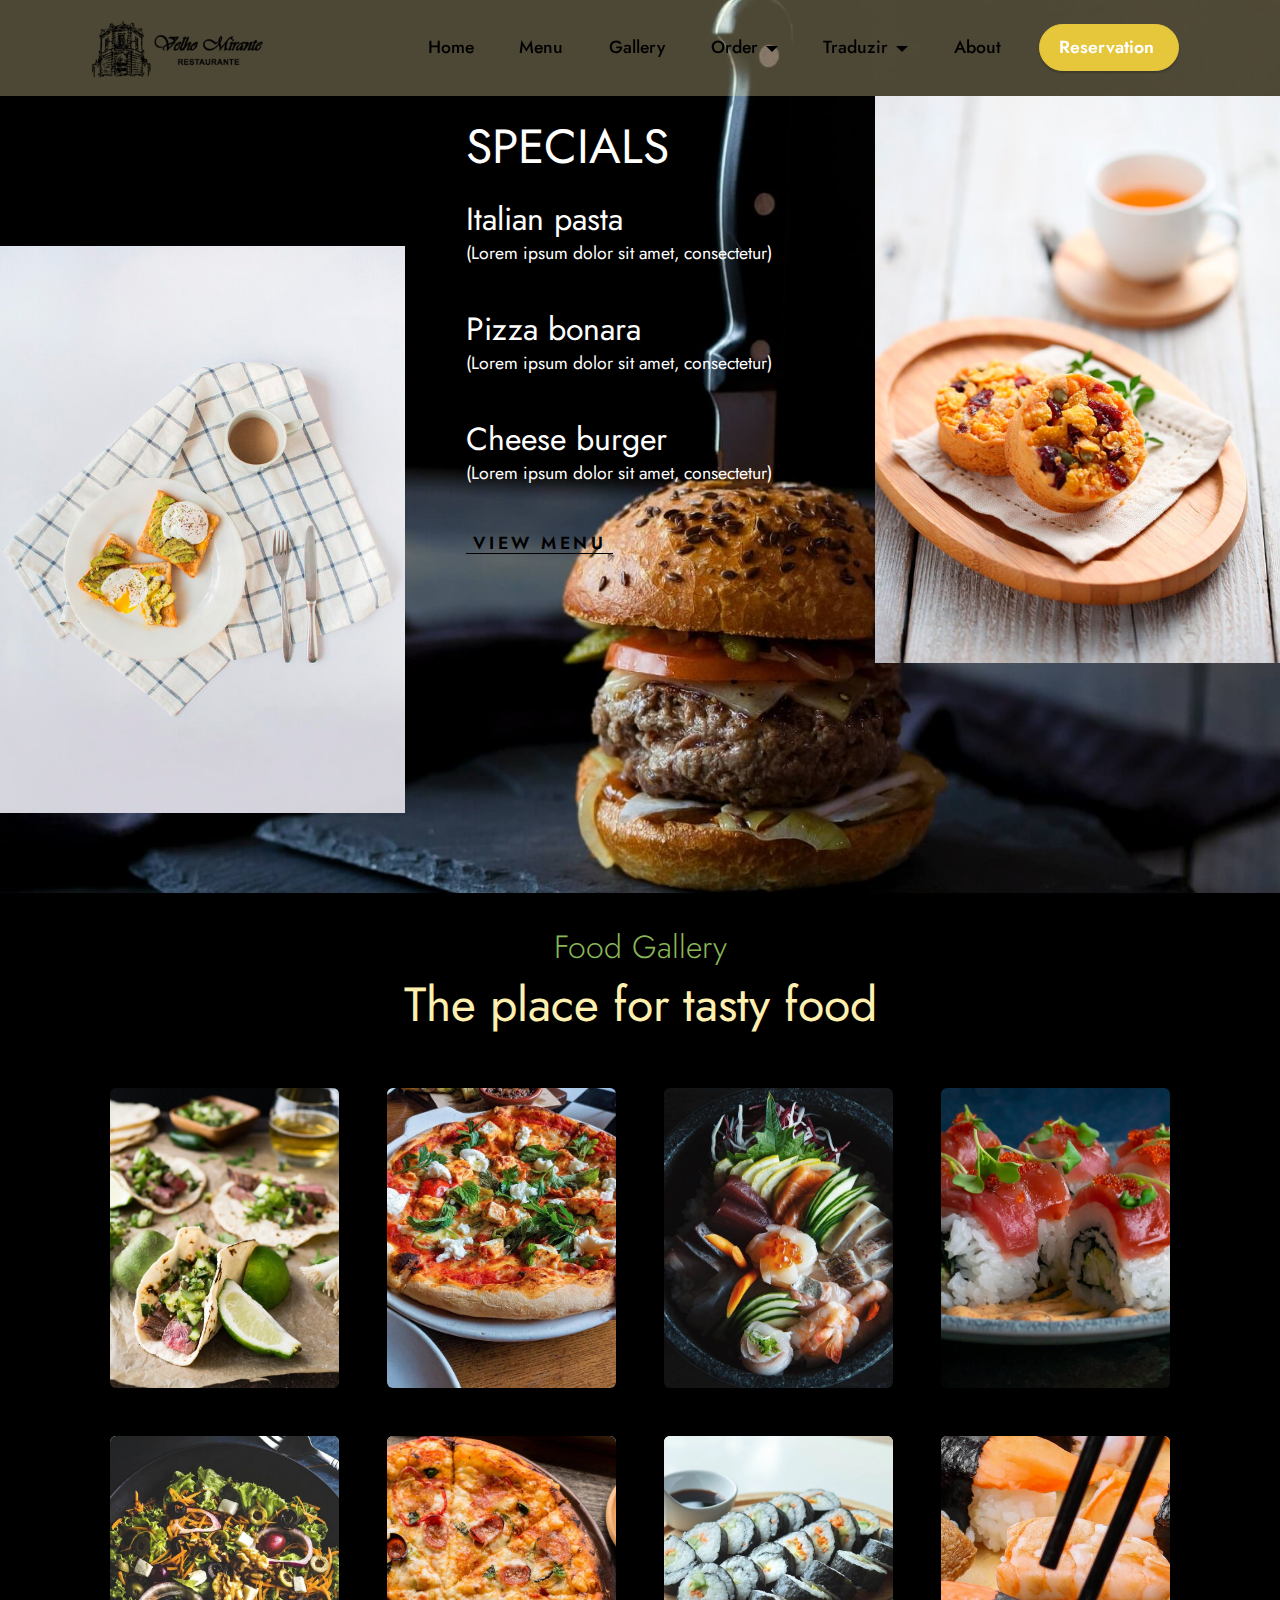
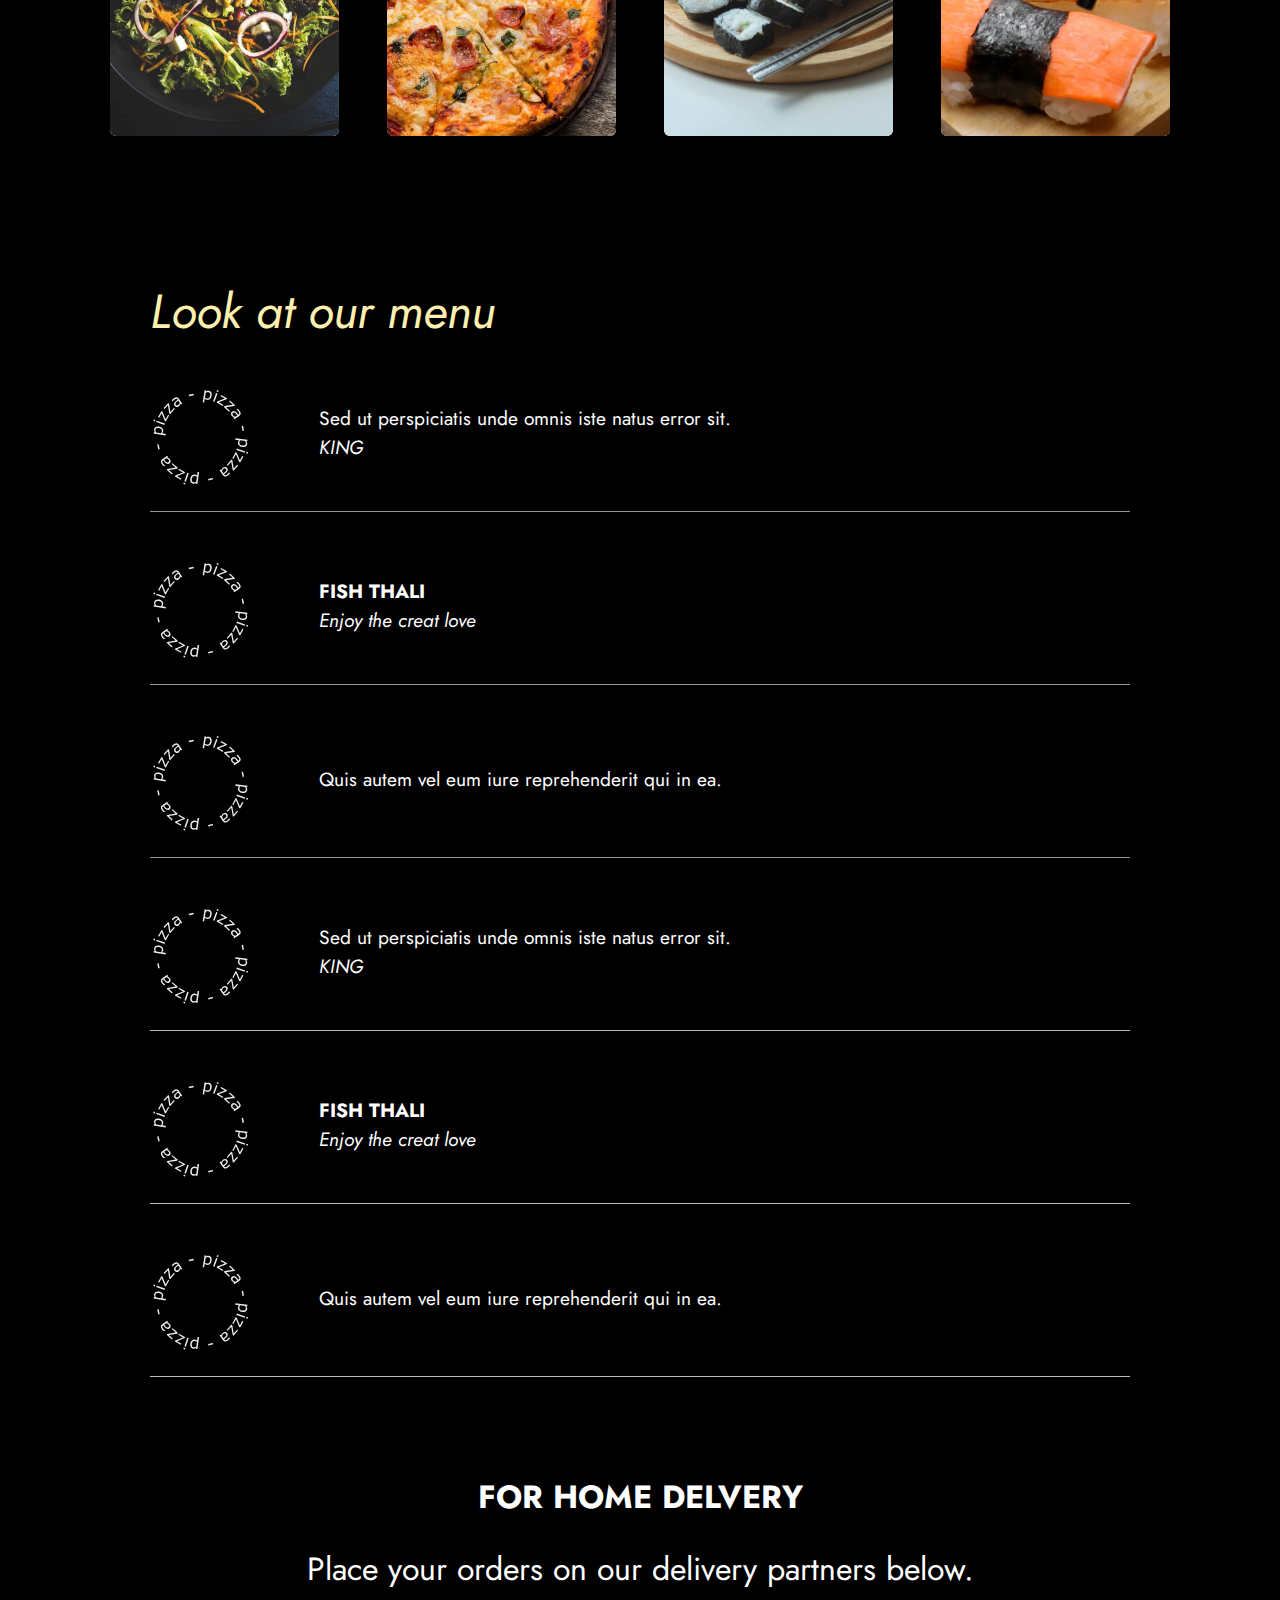
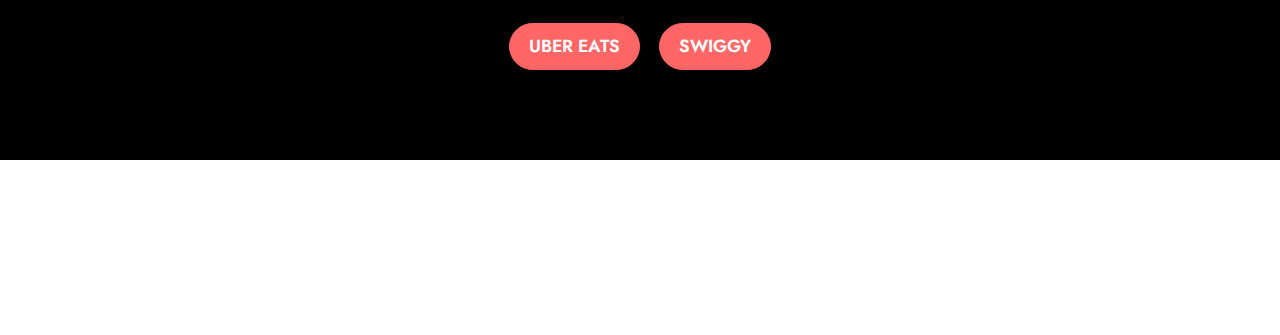
<file: page1.html>
<!DOCTYPE html>
<html  >
<head>
  
  <meta charset="UTF-8">
  <meta http-equiv="X-UA-Compatible" content="IE=edge">
  
  <meta name="viewport" content="width=device-width, initial-scale=1, minimum-scale=1">
  <link rel="shortcut icon" href="assets/images/logo-501.png" type="image/x-icon">
  <meta name="description" content="">
  
  
  <title>Menu page</title>
  <link rel="stylesheet" href="assets/web/assets/mobirise-icons2/mobirise2.css">
  <link rel="stylesheet" href="assets/web/assets/mobirise-icons/mobirise-icons.css">
  <link rel="stylesheet" href="assets/bootstrap/css/bootstrap.min.css">
  <link rel="stylesheet" href="assets/bootstrap/css/bootstrap-grid.min.css">
  <link rel="stylesheet" href="assets/bootstrap/css/bootstrap-reboot.min.css">
    <link rel="stylesheet" href="assets/dropdown/css/style.css">
  <link rel="stylesheet" href="assets/socicon/css/styles.css">
  <link rel="stylesheet" href="assets/theme/css/style.css">
  <link rel="stylesheet" href="assets/gallery/style.css">
  <link rel="preload" href="https://fonts.googleapis.com/css?family=Jost:100,200,300,400,500,600,700,800,900,100i,200i,300i,400i,500i,600i,700i,800i,900i&display=swap" as="style" onload="this.onload=null;this.rel='stylesheet'">
  <noscript><link rel="stylesheet" href="https://fonts.googleapis.com/css?family=Jost:100,200,300,400,500,600,700,800,900,100i,200i,300i,400i,500i,600i,700i,800i,900i&display=swap"></noscript>
  <link rel="preload" as="style" href="assets/mobirise/css/mbr-additional.css"><link rel="stylesheet" href="assets/mobirise/css/mbr-additional.css" type="text/css">

  
  
  

</head>
<body>
  
  <section data-bs-version="5.1" class="menu menu2 cid-tDDU3FUoQY" once="menu" id="menu2-6">
    
    <nav class="navbar navbar-dropdown navbar-fixed-top navbar-expand-lg">
        <div class="container">
            <div class="navbar-brand">
                <span class="navbar-logo">
                    <a href="#">
                        <img src="assets/images/logo-501.png" alt="" style="height: 4.7rem;">
                    </a>
                </span>
                
            </div>
            <button class="navbar-toggler" type="button" data-toggle="collapse" data-bs-toggle="collapse" data-target="#navbarSupportedContent" data-bs-target="#navbarSupportedContent" aria-controls="navbarNavAltMarkup" aria-expanded="false" aria-label="Toggle navigation">
                <div class="hamburger">
                    <span></span>
                    <span></span>
                    <span></span>
                    <span></span>
                </div>
            </button>
            <div class="collapse navbar-collapse" id="navbarSupportedContent">
                <ul class="navbar-nav nav-dropdown" data-app-modern-menu="true"><li class="nav-item"><a class="nav-link link text-primary display-4" href="index.html">Home</a></li><li class="nav-item"><a class="nav-link link text-primary display-4" href="page1.html">Menu</a></li><li class="nav-item"><a class="nav-link link text-primary display-4" href="page3.html" target="_blank">Gallery</a></li><li class="nav-item dropdown"><a class="nav-link link dropdown-toggle text-primary show display-4" href="#" data-toggle="dropdown-submenu" data-bs-toggle="dropdown" data-bs-auto-close="outside" aria-expanded="false">Order</a><div class="dropdown-menu show" aria-labelledby="dropdown-186" data-bs-popper="none"><a class="dropdown-item show text-primary display-4" href="index.html#wowslider-a" aria-expanded="false">UBER EATS</a><a class="show dropdown-item text-primary display-4" href="#">Zomato</a></div></li><li class="nav-item dropdown"><a class="nav-link link dropdown-toggle text-primary display-4" href="#" data-toggle="dropdown-submenu" data-bs-toggle="dropdown" data-bs-auto-close="outside" aria-expanded="false">Traduzir</a><div class="dropdown-menu" aria-labelledby="dropdown-302"><a class="dropdown-item text-primary display-4" href="#">Portuguese</a><a class="show dropdown-item text-primary display-4" href="#">English</a></div>
                    </li><li class="nav-item"><a class="nav-link link text-primary display-4" href="page2.html">About</a></li></ul>
                
                <div class="navbar-buttons mbr-section-btn"><a class="btn btn-warning display-4" href="https://booking.appointy.com/andrecyriac" target="_blank">Reservation&nbsp;</a></div>
            </div>
        </div>
    </nav>
</section>

<section data-bs-version="5.1" class="features5 cid-tDUXfDSLxf" id="features5-c">
    

    
    <div class="two_background"></div>
    
        <div class="row justify-content-center">
            <div class="col-12 col-md-3 col-lg-4">
                <div class="image_left">
                    <img src="assets/images/bistrovertical6.jpg" alt="">
                </div>
            </div>
            <div class="col-12 col-md-6 col-lg-4">
                <div class="main_header">
                    <h2 class="mbr-section-title mbr-fonts-style display-1">SPECIALS</h2>
                    <div class="menu_widget">
                        
                    
                        
                    <div class="list_widget">
                            <h3 class="mbr-section-subtitle mb-0 mbr-fonts-style display-5">Italian pasta</h3>
                            <p class="mbr-text mb-0 mbr-fonts-style display-4">(Lorem ipsum dolor sit amet, consectetur) </p>
                        </div><div class="list_widget">
                            <h3 class="mbr-section-subtitle mb-0 mbr-fonts-style display-5">Pizza bonara</h3>
                            <p class="mbr-text mb-0 mbr-fonts-style display-4">(Lorem ipsum dolor sit amet, consectetur)</p>
                        </div><div class="list_widget">
                            <h3 class="mbr-section-subtitle mb-0 mbr-fonts-style display-5">Cheese burger</h3>
                            <p class="mbr-text mb-0 mbr-fonts-style display-4">(Lorem ipsum dolor sit amet, consectetur)</p>
                        </div></div>
                    <p class="linkBtn mb-5 mbr-fonts-style display-4"><a href="page1.html#features04-d" class="text-primary">VIEW MENU</a></p>
                </div>
            </div>

            <div class="col-12 col-md-3 col-lg-4">
                <div class="image_right">
                    <img src="assets/images/bistrovertical7.jpg" alt="">
                </div>
            </div>
        </div>
</section>

<section data-bs-version="5.1" class="mbr-gallery mbr-slider-carousel gallery01 dinerm4_gallery01 cid-tDWZnbGA70" id="gallery01-15">

	

	<div class="title">
		<div class="row">
			<div class="col-md-12 pb-2 col-lg-12 align-center">
				<h2 class="mbr-section-subtitle mbr-exbold mbr-light mbr-fonts-style display-5">Food Gallery</h2>
				<h1 class="mbr-section-title pb-3 mbr-exbold mbr-fonts-style display-2">The place for tasty food</h1>
			</div>
		</div>
	</div>

	<div class="container">
		<div><!-- Filter --><!-- Gallery --><div class="mbr-gallery-row"><div class="mbr-gallery-layout-default"><div><div><div class="mbr-gallery-item mbr-gallery-item--p3" data-video-url="false" data-tags="Awesome"><div href="#lb-gallery01-15" data-slide-to="0" data-bs-slide-to="0" data-toggle="modal" data-bs-toggle="modal"><img src="assets/images/gallery00.jpg" alt="" title=""><span class="icon-focus"></span></div></div><div class="mbr-gallery-item mbr-gallery-item--p3" data-video-url="false" data-tags="Responsive"><div href="#lb-gallery01-15" data-slide-to="1" data-bs-slide-to="1" data-toggle="modal" data-bs-toggle="modal"><img src="assets/images/gallery01.jpg" alt="" title=""><span class="icon-focus"></span></div></div><div class="mbr-gallery-item mbr-gallery-item--p3" data-video-url="false" data-tags="Creative"><div href="#lb-gallery01-15" data-slide-to="2" data-bs-slide-to="2" data-toggle="modal" data-bs-toggle="modal"><img src="assets/images/gallery02.jpg" alt="" title=""><span class="icon-focus"></span></div></div><div class="mbr-gallery-item mbr-gallery-item--p3" data-video-url="false" data-tags="Animated"><div href="#lb-gallery01-15" data-slide-to="3" data-bs-slide-to="3" data-toggle="modal" data-bs-toggle="modal"><img src="assets/images/gallery03.jpg" alt="" title=""><span class="icon-focus"></span></div></div><div class="mbr-gallery-item mbr-gallery-item--p3" data-video-url="false" data-tags="Awesome"><div href="#lb-gallery01-15" data-slide-to="4" data-bs-slide-to="4" data-toggle="modal" data-bs-toggle="modal"><img src="assets/images/gallery04.jpg" alt="" title=""><span class="icon-focus"></span></div></div><div class="mbr-gallery-item mbr-gallery-item--p3" data-video-url="false" data-tags="Awesome"><div href="#lb-gallery01-15" data-slide-to="5" data-bs-slide-to="5" data-toggle="modal" data-bs-toggle="modal"><img src="assets/images/gallery05.jpg" alt="" title=""><span class="icon-focus"></span></div></div><div class="mbr-gallery-item mbr-gallery-item--p3" data-video-url="false" data-tags="Responsive"><div href="#lb-gallery01-15" data-slide-to="6" data-bs-slide-to="6" data-toggle="modal" data-bs-toggle="modal"><img src="assets/images/gallery06.jpg" alt="" title=""><span class="icon-focus"></span></div></div><div class="mbr-gallery-item mbr-gallery-item--p3" data-video-url="false" data-tags="Animated"><div href="#lb-gallery01-15" data-slide-to="7" data-bs-slide-to="7" data-toggle="modal" data-bs-toggle="modal"><img src="assets/images/gallery07.jpg" alt="" title=""><span class="icon-focus"></span></div></div></div></div><div class="clearfix"></div></div></div><!-- Lightbox --><div data-app-prevent-settings="" class="mbr-slider modal fade carousel slide" tabindex="-1" data-keyboard="true" data-bs-keyboard="true" data-interval="false" data-bs-interval="false" id="lb-gallery01-15"><div class="modal-dialog"><div class="modal-content"><div class="modal-body"><div class="carousel-inner"><div class="carousel-item active"><img src="assets/images/gallery00.jpg" alt="" title=""></div><div class="carousel-item"><img src="assets/images/gallery01.jpg" alt="" title=""></div><div class="carousel-item"><img src="assets/images/gallery02.jpg" alt="" title=""></div><div class="carousel-item"><img src="assets/images/gallery03.jpg" alt="" title=""></div><div class="carousel-item"><img src="assets/images/gallery04.jpg" alt="" title=""></div><div class="carousel-item"><img src="assets/images/gallery05.jpg" alt="" title=""></div><div class="carousel-item"><img src="assets/images/gallery06.jpg" alt="" title=""></div><div class="carousel-item"><img src="assets/images/gallery07.jpg" alt="" title=""></div></div><a class="carousel-control carousel-control-prev" role="button" data-slide="prev" data-bs-slide="prev" href="#lb-gallery01-15"><span class="mbri-left mbr-iconfont" aria-hidden="true"></span><span class="sr-only visually-hidden">Previous</span></a><a class="carousel-control carousel-control-next" role="button" data-slide="next" data-bs-slide="next" href="#lb-gallery01-15"><span class="mbri-right mbr-iconfont" aria-hidden="true"></span><span class="sr-only visually-hidden">Next</span></a><a class="close" href="#" role="button" data-dismiss="modal" data-bs-dismiss="modal"><span class="sr-only visually-hidden">Close</span></a></div></div></div></div></div>
	</div>
</section>

<section data-bs-version="5.1" class="features04 cid-tDUXo4ZrLP" id="features04-d">
    

    

    <div class="px-0 px-sm-3 container">
        <div class="row mx-0 mx-sm-5 mb-4">
            <div class="col-12 px-sm-3">
                <h3 class="mbr-section-title mbr-fonts-style pb-2 main-title display-2"><i class="colored-text">Look at our menu</i></h3>
            </div>
        </div>
        <div class="row align-items-center justify-content-between mx-0 mx-sm-5 mb-5">
            <div class="col-12 col-sm-2 d-flex justify-content-center justify-content-md-start mb-2 mb-md-0">
                <div class="row__image-container">
                    <img class="row__image" src="assets/images/pizza.svg" alt="">
                </div>
            </div>
            <div class="col-12 col-sm-10">
                <h5 class="mbr-section-title mbr-fonts-style display-7">
                    Sed ut perspiciatis unde omnis iste natus error sit.<br><em>KING</em></h5>
            </div>
            <div class="col-12 pt-4">
                <div class="border-bottom"></div>
            </div>
        </div>
        <div class="row align-items-center justify-content-between mx-0 mx-sm-5 mb-5">
            <div class="col-12 col-sm-2 d-flex justify-content-center justify-content-md-start mb-2 mb-md-0">
                <div class="row__image-container">
                    <img class="row__image" src="assets/images/pizza.svg" alt="">
                </div>
            </div>
            <div class="col-12 col-sm-10">
                <h5 class="mbr-section-title mbr-fonts-style display-7"><strong>FISH THALI&nbsp;</strong><br><em>Enjoy the creat love&nbsp;</em></h5>
            </div>
            <div class="col-12 pt-4">
                <div class="border-bottom"></div>
            </div>
        </div>
        <div class="row align-items-center justify-content-between mx-0 mx-sm-5">
            <div class="col-12 col-sm-2 d-flex justify-content-center justify-content-md-start mb-2 mb-md-0">
                <div class="row__image-container">
                    <img class="row__image" src="assets/images/pizza.svg" alt="">
                </div>
            </div>
            <div class="col-12 col-sm-10">
                <h5 class="mbr-section-title mbr-fonts-style display-7">
                    Quis autem vel eum iure reprehenderit qui in ea.
                </h5>
            </div>
            <div class="col-12 pt-4">
                <div class="border-bottom"></div>
            </div>
        </div>
    </div>
</section>

<section data-bs-version="5.1" class="features04 cid-tDVcb3CxPE" id="features04-o">
    

    

    <div class="px-0 px-sm-3 container">
        <div class="row mx-0 mx-sm-5 mb-4">
            <div class="col-12 px-sm-3">
                
            </div>
        </div>
        <div class="row align-items-center justify-content-between mx-0 mx-sm-5 mb-5">
            <div class="col-12 col-sm-2 d-flex justify-content-center justify-content-md-start mb-2 mb-md-0">
                <div class="row__image-container">
                    <img class="row__image" src="assets/images/pizza.svg" alt="">
                </div>
            </div>
            <div class="col-12 col-sm-10">
                <h5 class="mbr-section-title mbr-fonts-style display-7">
                    Sed ut perspiciatis unde omnis iste natus error sit.<br><em>KING</em></h5>
            </div>
            <div class="col-12 pt-4">
                <div class="border-bottom"></div>
            </div>
        </div>
        <div class="row align-items-center justify-content-between mx-0 mx-sm-5 mb-5">
            <div class="col-12 col-sm-2 d-flex justify-content-center justify-content-md-start mb-2 mb-md-0">
                <div class="row__image-container">
                    <img class="row__image" src="assets/images/pizza.svg" alt="">
                </div>
            </div>
            <div class="col-12 col-sm-10">
                <h5 class="mbr-section-title mbr-fonts-style display-7"><strong>FISH THALI&nbsp;</strong><br><em>Enjoy the creat love&nbsp;</em></h5>
            </div>
            <div class="col-12 pt-4">
                <div class="border-bottom"></div>
            </div>
        </div>
        <div class="row align-items-center justify-content-between mx-0 mx-sm-5">
            <div class="col-12 col-sm-2 d-flex justify-content-center justify-content-md-start mb-2 mb-md-0">
                <div class="row__image-container">
                    <img class="row__image" src="assets/images/pizza.svg" alt="">
                </div>
            </div>
            <div class="col-12 col-sm-10">
                <h5 class="mbr-section-title mbr-fonts-style display-7">
                    Quis autem vel eum iure reprehenderit qui in ea.
                </h5>
            </div>
            <div class="col-12 pt-4">
                <div class="border-bottom"></div>
            </div>
        </div>
    </div>
</section>

<section data-bs-version="5.1" class="article4 stepm5 cid-tE7V5EzRBl" id="aarticle4-1r">
    

    
    
    <div class="container-fluid">
        <div class="row justify-content-center">
            <div class="title col-md-12 col-lg-10">
                <h3 class="mbr-section-title mbr-fonts-style align-center mb-0 display-5"><strong>FOR HOME DELVERY</strong><br></h3>
                <h4 class="mbr-section-subtitle align-center mbr-fonts-style mb-0 display-5">Place your orders on our delivery partners below.</h4>
                <div class="mbr-section-btn align-center"><a class="btn btn-secondary display-4" href="#">UBER EATS</a> <a class="btn btn-secondary display-4" href="#">SWIGGY</a></div>
            </div>
        </div>
    </div>
</section>

<section data-bs-version="5.1" class="footer3 cid-tDDYqg84ne mbr-reveal" once="footers" id="footer3-7">

    

    

    <div class="container">
        <div class="media-container-row align-center mbr-white">
            <div class="row row-links">
                <ul class="foot-menu">
                    
                    
                    
                    
                    
                <li class="foot-menu-item mbr-fonts-style display-7">
                        <a class="text-white text-primary" href="page2.html" target="_blank">About us</a>
                    </li><li class="foot-menu-item mbr-fonts-style display-7">
                        <a class="text-white" href="#" target="_blank">Services</a>
                    </li><li class="foot-menu-item mbr-fonts-style display-7">
                        <a class="text-white" href="#" target="_blank">Contact Us</a>
                    </li><li class="foot-menu-item mbr-fonts-style display-7">
                        <a class="text-white" href="#" target="_blank">Careers</a>
                    </li></ul>
            </div>
            <div class="row social-row">
                <div class="social-list align-right pb-2">
                    
                    
                    
                    
                    
                    
                <div class="soc-item">
                        <a href="https://www.instagram.com" target="_blank">
                            <span class="mbr-iconfont mbr-iconfont-social socicon-instagram socicon"></span>
                        </a>
                    </div><div class="soc-item">
                        <a href="https://www.facebook.com/restaurantevelhomirante/" target="_blank">
                            <span class="mbr-iconfont mbr-iconfont-social socicon-facebook socicon"></span>
                        </a>
                    </div></div>
            </div>
            <div class="row row-copirayt">
                <p class="mbr-text mb-0 mbr-fonts-style mbr-white align-center display-7">
                    © Copyright 2025. All Rights Reserved.
                </p>
            </div>
        </div>
    </div>
</section>


<script src="assets/bootstrap/js/bootstrap.bundle.min.js"></script>
  <script src="assets/smoothscroll/smooth-scroll.js"></script>
  <script src="assets/ytplayer/index.js"></script>
      <script src="assets/dropdown/js/navbar-dropdown.js"></script>
  <script src="assets/masonry/masonry.pkgd.min.js"></script>
  <script src="assets/imagesloaded/imagesloaded.pkgd.min.js"></script>
  <script src="assets/vimeoplayer/player.js"></script>
  <script src="assets/theme/js/script.js"></script>
  <script src="assets/gallery/player.min.js"></script>
  <script src="assets/gallery/script.js"></script>
  <script src="assets/slidervideo/script.js"></script>
  
  
  

</body>
</html>
</file>
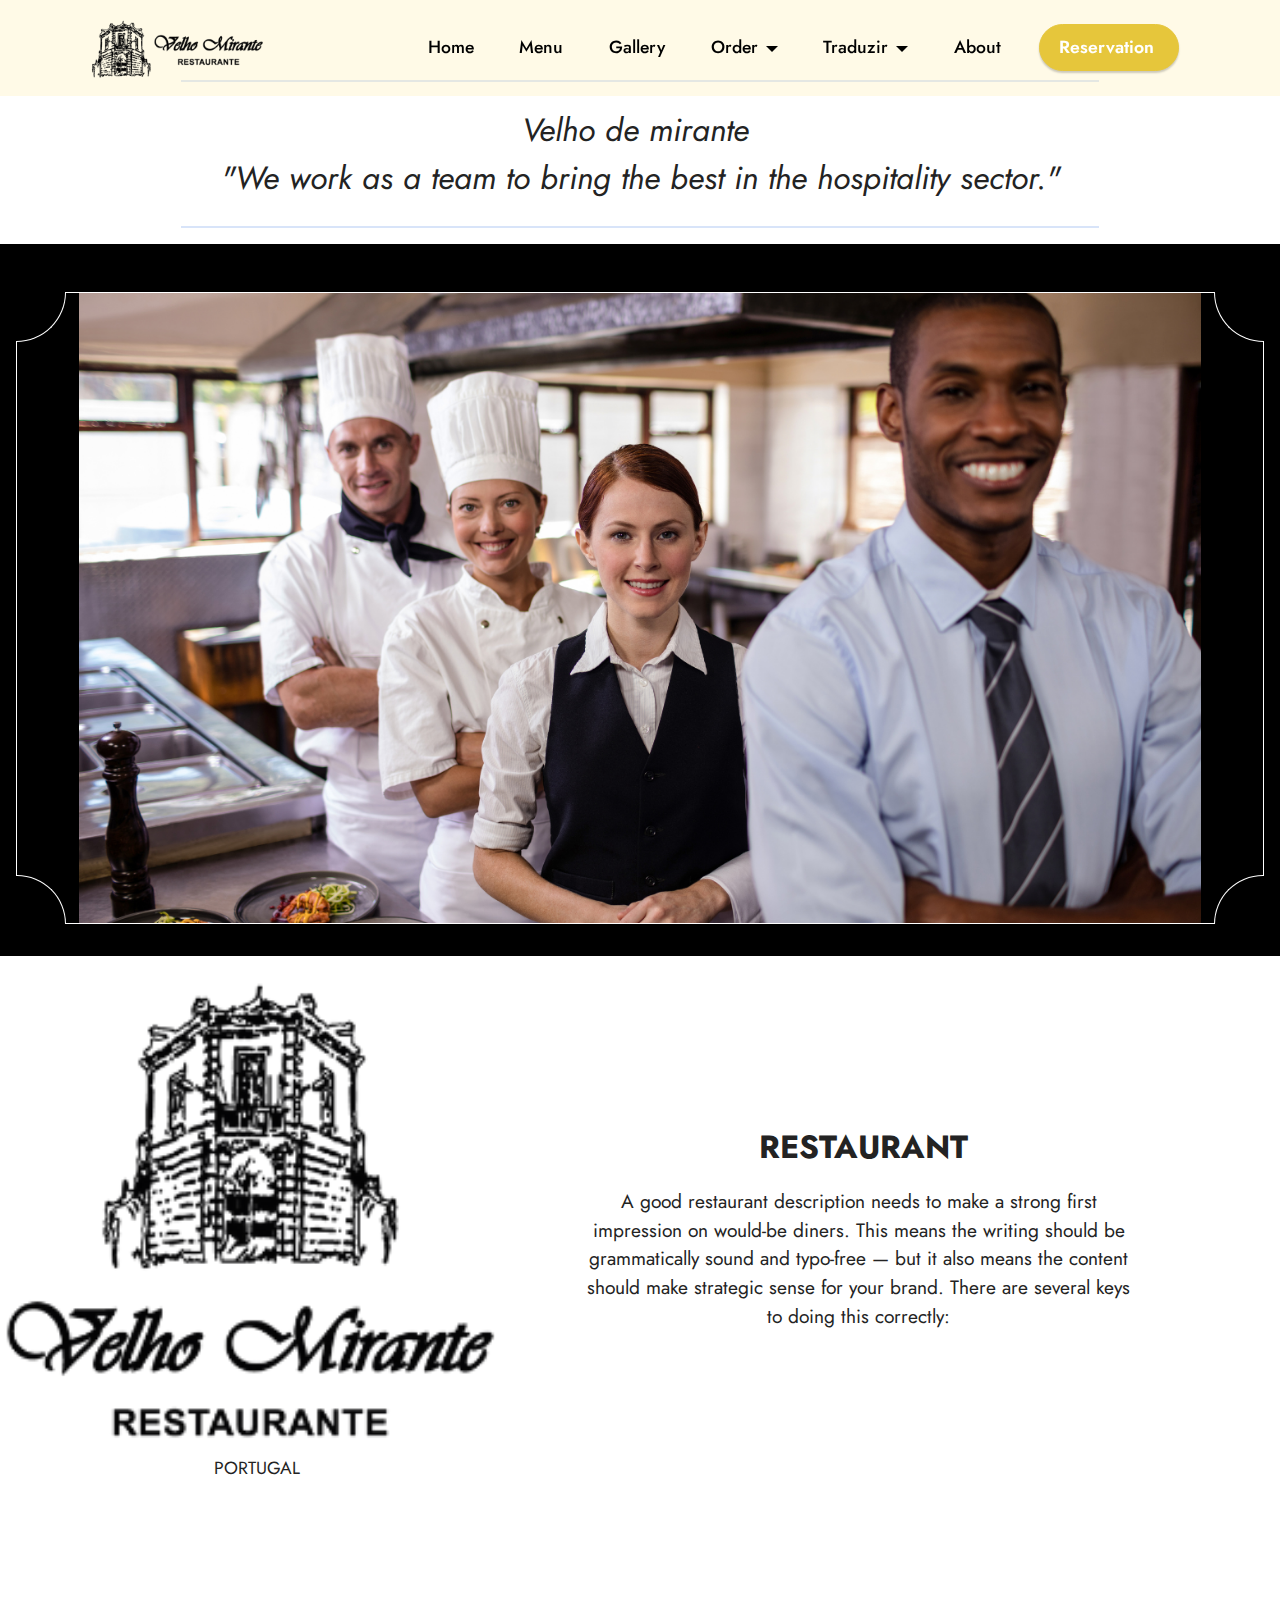
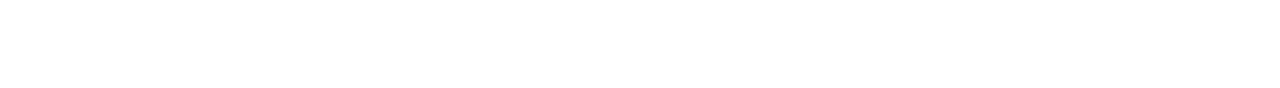
<file: page2.html>
<!DOCTYPE html>
<html  >
<head>
  
  <meta charset="UTF-8">
  <meta http-equiv="X-UA-Compatible" content="IE=edge">
  
  <meta name="viewport" content="width=device-width, initial-scale=1, minimum-scale=1">
  <link rel="shortcut icon" href="assets/images/logo-501.png" type="image/x-icon">
  <meta name="description" content="">
  
  
  <title>About</title>
  <link rel="stylesheet" href="assets/bootstrap/css/bootstrap.min.css">
  <link rel="stylesheet" href="assets/bootstrap/css/bootstrap-grid.min.css">
  <link rel="stylesheet" href="assets/bootstrap/css/bootstrap-reboot.min.css">
    <link rel="stylesheet" href="assets/dropdown/css/style.css">
  <link rel="stylesheet" href="assets/socicon/css/styles.css">
  <link rel="stylesheet" href="assets/theme/css/style.css">
  <link rel="preload" href="https://fonts.googleapis.com/css?family=Jost:100,200,300,400,500,600,700,800,900,100i,200i,300i,400i,500i,600i,700i,800i,900i&display=swap" as="style" onload="this.onload=null;this.rel='stylesheet'">
  <noscript><link rel="stylesheet" href="https://fonts.googleapis.com/css?family=Jost:100,200,300,400,500,600,700,800,900,100i,200i,300i,400i,500i,600i,700i,800i,900i&display=swap"></noscript>
  <link rel="preload" as="style" href="assets/mobirise/css/mbr-additional.css"><link rel="stylesheet" href="assets/mobirise/css/mbr-additional.css" type="text/css">

  
  
  

</head>
<body>
  
  <section data-bs-version="5.1" class="menu menu2 cid-tDDU3FUoQY" once="menu" id="menu2-q">
    
    <nav class="navbar navbar-dropdown navbar-fixed-top navbar-expand-lg">
        <div class="container">
            <div class="navbar-brand">
                <span class="navbar-logo">
                    <a href="#">
                        <img src="assets/images/logo-501.png" alt="" style="height: 4.7rem;">
                    </a>
                </span>
                
            </div>
            <button class="navbar-toggler" type="button" data-toggle="collapse" data-bs-toggle="collapse" data-target="#navbarSupportedContent" data-bs-target="#navbarSupportedContent" aria-controls="navbarNavAltMarkup" aria-expanded="false" aria-label="Toggle navigation">
                <div class="hamburger">
                    <span></span>
                    <span></span>
                    <span></span>
                    <span></span>
                </div>
            </button>
            <div class="collapse navbar-collapse" id="navbarSupportedContent">
                <ul class="navbar-nav nav-dropdown" data-app-modern-menu="true"><li class="nav-item"><a class="nav-link link text-primary display-4" href="index.html">Home</a></li><li class="nav-item"><a class="nav-link link text-primary display-4" href="page1.html">Menu</a></li><li class="nav-item"><a class="nav-link link text-primary display-4" href="page3.html" target="_blank">Gallery</a></li><li class="nav-item dropdown"><a class="nav-link link dropdown-toggle text-primary show display-4" href="#" data-toggle="dropdown-submenu" data-bs-toggle="dropdown" data-bs-auto-close="outside" aria-expanded="false">Order</a><div class="dropdown-menu show" aria-labelledby="dropdown-186" data-bs-popper="none"><a class="dropdown-item show text-primary display-4" href="index.html#wowslider-a" aria-expanded="false">UBER EATS</a><a class="show dropdown-item text-primary display-4" href="#">Zomato</a></div></li><li class="nav-item dropdown"><a class="nav-link link dropdown-toggle text-primary display-4" href="#" data-toggle="dropdown-submenu" data-bs-toggle="dropdown" data-bs-auto-close="outside" aria-expanded="false">Traduzir</a><div class="dropdown-menu" aria-labelledby="dropdown-302"><a class="dropdown-item text-primary display-4" href="#">Portuguese</a><a class="show dropdown-item text-primary display-4" href="#">English</a></div>
                    </li><li class="nav-item"><a class="nav-link link text-primary display-4" href="page2.html">About</a></li></ul>
                
                <div class="navbar-buttons mbr-section-btn"><a class="btn btn-warning display-4" href="https://booking.appointy.com/andrecyriac" target="_blank">Reservation&nbsp;</a></div>
            </div>
        </div>
    </nav>
</section>

<section data-bs-version="5.1" class="content6 cid-tE75qgX5je" id="content6-1m">
    
    <div class="container">
        <div class="row justify-content-center">
            <div class="col-md-12 col-lg-10">
                <hr class="line">
                <p class="mbr-text align-center mbr-fonts-style my-4 display-5"><em>Velho de mirante&nbsp;</em><br><em>"We work as a team to bring the best in the hospitality sector."</em><br></p>
                <hr class="line">
            </div>
        </div>
    </div>
</section>

<section data-bs-version="5.1" class="image2 spiritm5 cid-tE4UQP2u7z" id="aimage2-1i">

    

    
    
    <div class="container">
            <div class="row align-items-center">
                <div class="col-12">
                    <div class="border-container">
                        <div class="border-frame frame-top-left"></div>
                        <div class="border-frame frame-top-right"></div>
                        <div class="border-frame frame-bottom-left"></div>
                        <div class="border-frame frame-bottom-right"></div>
                        <div class="content-container">
                            <div class="img-container">
                                <div class="image-wrapper">
                                    <img src="assets/images/group-resto-simple.png" alt="">
                                </div>
                            </div>
                        </div>
                    </div>
                </div>
            </div>
    </div>
</section>

<section data-bs-version="5.1" class="image1 cid-tE7QNd2AiU" id="image1-1o">
    

    
    

    <div>
        <div class="row align-items-center">
            <div class="col-12 col-lg-5">
                <div class="image-wrapper">
                    <img src="assets/images/logo3-3.png" alt="">
                    <p class="mbr-description mbr-fonts-style pt-2 align-center display-4">PORTUGAL</p>
                </div>
            </div>
            <div class="col-12 col-lg-6">
                <div class="text-wrapper">
                    <h3 class="mbr-section-title mbr-fonts-style mb-3 display-5"><strong>&nbsp;RESTAURANT</strong></h3>
                    <p class="mbr-text mbr-fonts-style display-7">A good restaurant description needs to make a strong first impression on would-be diners. This means the writing should be grammatically sound and typo-free — but it also means the content should make strategic sense for your brand. There are several keys to doing this correctly:</p>
                </div>
            </div>
        </div>
    </div>
</section>

<section data-bs-version="5.1" class="footer3 cid-tDDYqg84ne mbr-reveal" once="footers" id="footer3-r">

    

    

    <div class="container">
        <div class="media-container-row align-center mbr-white">
            <div class="row row-links">
                <ul class="foot-menu">
                    
                    
                    
                    
                    
                <li class="foot-menu-item mbr-fonts-style display-7">
                        <a class="text-white text-primary" href="page2.html" target="_blank">About us</a>
                    </li><li class="foot-menu-item mbr-fonts-style display-7">
                        <a class="text-white" href="#" target="_blank">Services</a>
                    </li><li class="foot-menu-item mbr-fonts-style display-7">
                        <a class="text-white" href="#" target="_blank">Contact Us</a>
                    </li><li class="foot-menu-item mbr-fonts-style display-7">
                        <a class="text-white" href="#" target="_blank">Careers</a>
                    </li></ul>
            </div>
            <div class="row social-row">
                <div class="social-list align-right pb-2">
                    
                    
                    
                    
                    
                    
                <div class="soc-item">
                        <a href="https://www.instagram.com" target="_blank">
                            <span class="mbr-iconfont mbr-iconfont-social socicon-instagram socicon"></span>
                        </a>
                    </div><div class="soc-item">
                        <a href="https://www.facebook.com/restaurantevelhomirante/" target="_blank">
                            <span class="mbr-iconfont mbr-iconfont-social socicon-facebook socicon"></span>
                        </a>
                    </div></div>
            </div>
            <div class="row row-copirayt">
                <p class="mbr-text mb-0 mbr-fonts-style mbr-white align-center display-7">
                    © Copyright 2025. All Rights Reserved.
                </p>
            </div>
        </div>
    </div>
</section>


<script src="assets/bootstrap/js/bootstrap.bundle.min.js"></script>
  <script src="assets/smoothscroll/smooth-scroll.js"></script>
  <script src="assets/ytplayer/index.js"></script>
      <script src="assets/dropdown/js/navbar-dropdown.js"></script>
  <script src="assets/theme/js/script.js"></script>
  
  
  

</body>
</html>
</file>
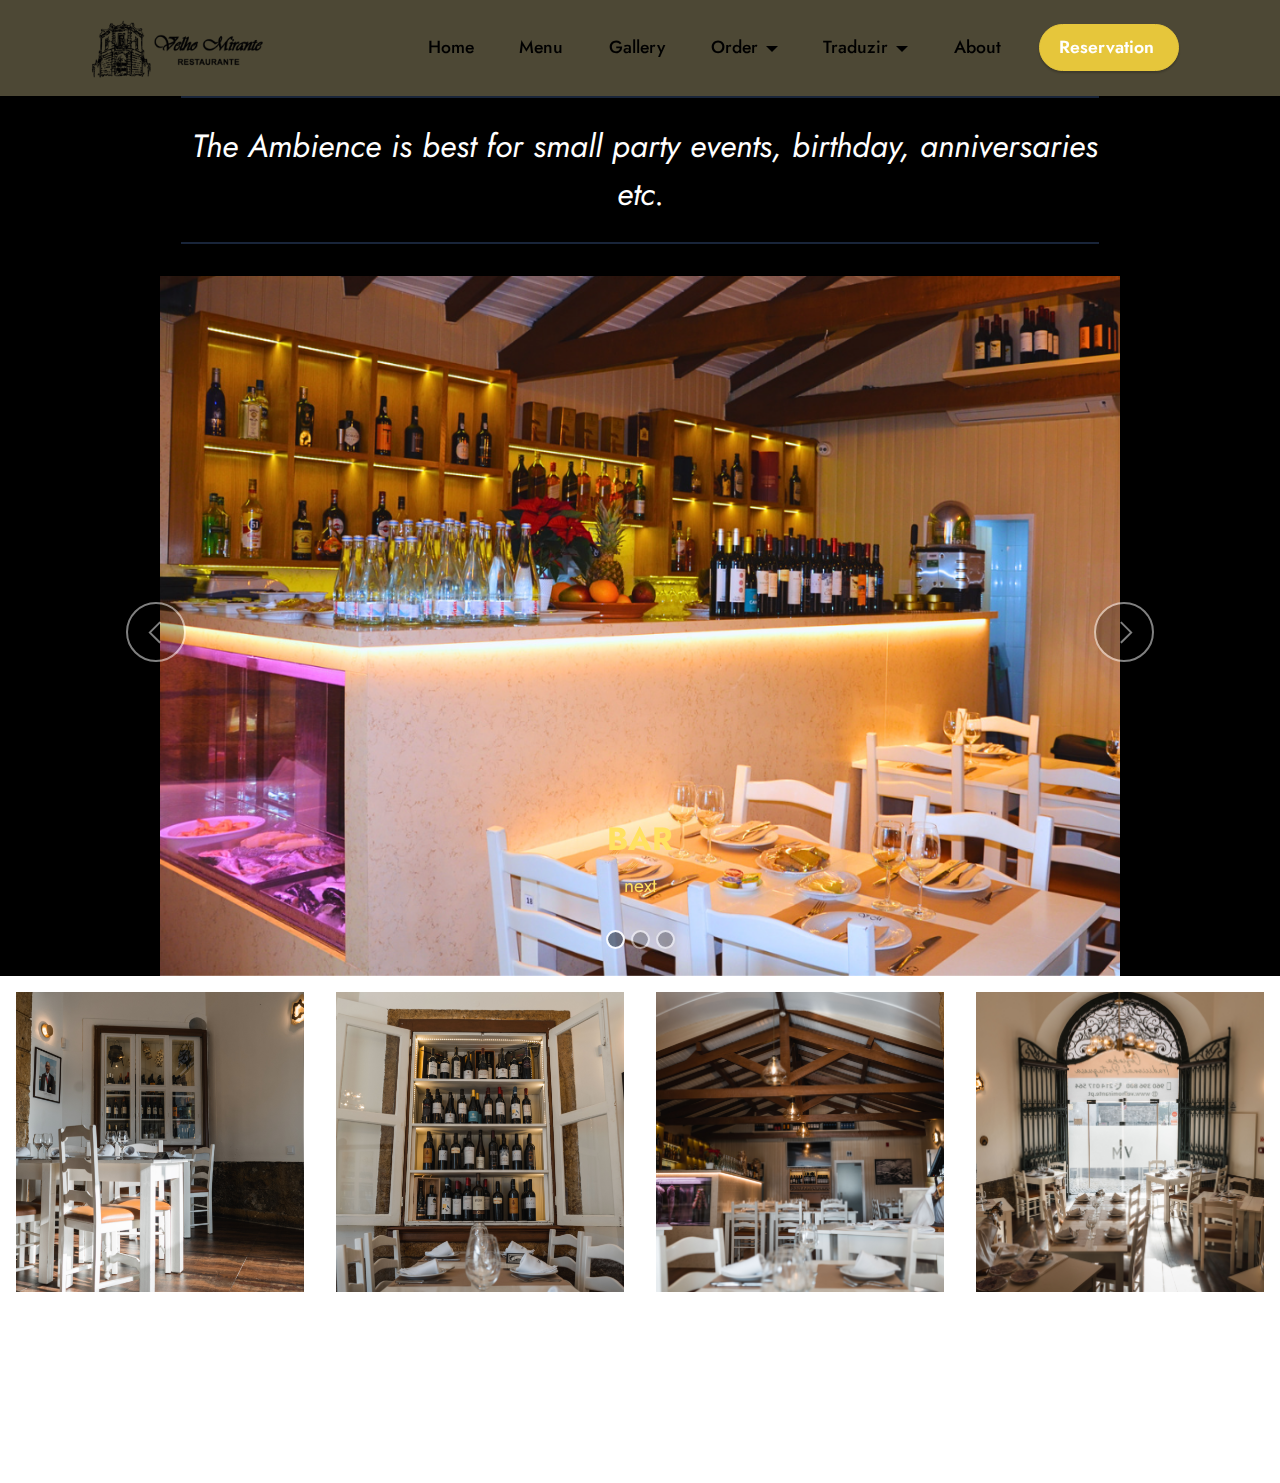
<file: page3.html>
<!DOCTYPE html>
<html  >
<head>
  
  <meta charset="UTF-8">
  <meta http-equiv="X-UA-Compatible" content="IE=edge">
  
  <meta name="viewport" content="width=device-width, initial-scale=1, minimum-scale=1">
  <link rel="shortcut icon" href="assets/images/logo-501.png" type="image/x-icon">
  <meta name="description" content="">
  
  
  <title>Gallery</title>
  <link rel="stylesheet" href="assets/web/assets/mobirise-icons2/mobirise2.css">
  <link rel="stylesheet" href="assets/bootstrap/css/bootstrap.min.css">
  <link rel="stylesheet" href="assets/bootstrap/css/bootstrap-grid.min.css">
  <link rel="stylesheet" href="assets/bootstrap/css/bootstrap-reboot.min.css">
    <link rel="stylesheet" href="assets/dropdown/css/style.css">
  <link rel="stylesheet" href="assets/socicon/css/styles.css">
  <link rel="stylesheet" href="assets/theme/css/style.css">
  <link rel="preload" href="https://fonts.googleapis.com/css?family=Jost:100,200,300,400,500,600,700,800,900,100i,200i,300i,400i,500i,600i,700i,800i,900i&display=swap" as="style" onload="this.onload=null;this.rel='stylesheet'">
  <noscript><link rel="stylesheet" href="https://fonts.googleapis.com/css?family=Jost:100,200,300,400,500,600,700,800,900,100i,200i,300i,400i,500i,600i,700i,800i,900i&display=swap"></noscript>
  <link rel="preload" as="style" href="assets/mobirise/css/mbr-additional.css"><link rel="stylesheet" href="assets/mobirise/css/mbr-additional.css" type="text/css">

  
  
  

</head>
<body>
  
  <section data-bs-version="5.1" class="menu menu2 cid-tDDU3FUoQY" once="menu" id="menu2-v">
    
    <nav class="navbar navbar-dropdown navbar-fixed-top navbar-expand-lg">
        <div class="container">
            <div class="navbar-brand">
                <span class="navbar-logo">
                    <a href="#">
                        <img src="assets/images/logo-501.png" alt="" style="height: 4.7rem;">
                    </a>
                </span>
                
            </div>
            <button class="navbar-toggler" type="button" data-toggle="collapse" data-bs-toggle="collapse" data-target="#navbarSupportedContent" data-bs-target="#navbarSupportedContent" aria-controls="navbarNavAltMarkup" aria-expanded="false" aria-label="Toggle navigation">
                <div class="hamburger">
                    <span></span>
                    <span></span>
                    <span></span>
                    <span></span>
                </div>
            </button>
            <div class="collapse navbar-collapse" id="navbarSupportedContent">
                <ul class="navbar-nav nav-dropdown" data-app-modern-menu="true"><li class="nav-item"><a class="nav-link link text-primary display-4" href="index.html">Home</a></li><li class="nav-item"><a class="nav-link link text-primary display-4" href="page1.html">Menu</a></li><li class="nav-item"><a class="nav-link link text-primary display-4" href="page3.html" target="_blank">Gallery</a></li><li class="nav-item dropdown"><a class="nav-link link dropdown-toggle text-primary show display-4" href="#" data-toggle="dropdown-submenu" data-bs-toggle="dropdown" data-bs-auto-close="outside" aria-expanded="false">Order</a><div class="dropdown-menu show" aria-labelledby="dropdown-186" data-bs-popper="none"><a class="dropdown-item show text-primary display-4" href="index.html#wowslider-a" aria-expanded="false">UBER EATS</a><a class="show dropdown-item text-primary display-4" href="#">Zomato</a></div></li><li class="nav-item dropdown"><a class="nav-link link dropdown-toggle text-primary display-4" href="#" data-toggle="dropdown-submenu" data-bs-toggle="dropdown" data-bs-auto-close="outside" aria-expanded="false">Traduzir</a><div class="dropdown-menu" aria-labelledby="dropdown-302"><a class="dropdown-item text-primary display-4" href="#">Portuguese</a><a class="show dropdown-item text-primary display-4" href="#">English</a></div>
                    </li><li class="nav-item"><a class="nav-link link text-primary display-4" href="page2.html">About</a></li></ul>
                
                <div class="navbar-buttons mbr-section-btn"><a class="btn btn-warning display-4" href="https://booking.appointy.com/andrecyriac" target="_blank">Reservation&nbsp;</a></div>
            </div>
        </div>
    </nav>
</section>

<section data-bs-version="5.1" class="content6 cid-tE4N835zQ0" id="content6-1f">
    
    <div class="container">
        <div class="row justify-content-center">
            <div class="col-md-12 col-lg-10">
                <hr class="line">
                <p class="mbr-text align-center mbr-fonts-style my-4 display-5"><em>&nbsp;The Ambience is best for small party events, birthday, anniversaries etc.</em></p>
                <hr class="line">
            </div>
        </div>
    </div>
</section>

<section data-bs-version="5.1" class="slider2 cid-tE4xEQAnOx" id="slider2-1e">
    

    
    <div class="container">
        <div class="row justify-content-center">
            <div class="col-12 col-md-12">
                <div class="carousel slide" id="tEjHSPmabB" data-interval="5000" data-bs-interval="5000">
                    <ol class="carousel-indicators">
                        <li data-slide-to="0" data-bs-slide-to="0" class="active" data-target="#tEjHSPmabB" data-bs-target="#tEjHSPmabB"></li>
                        <li data-slide-to="1" data-bs-slide-to="1" data-target="#tEjHSPmabB" data-bs-target="#tEjHSPmabB"></li>
                        <li data-slide-to="2" data-bs-slide-to="2" data-target="#tEjHSPmabB" data-bs-target="#tEjHSPmabB"></li>
                    </ol>
                    <div class="carousel-inner">
                        <div class="carousel-item slider-image item active">
                            <div class="item-wrapper">
                                
                                <img class="d-block w-100" src="assets/images/bar-.png" alt="">
                                <div class="carousel-caption d-none d-md-block">
                                    <h5 class="mbr-section-subtitle mbr-fonts-style display-5">
                                        <strong>BAR</strong></h5>
                                    <p class="mbr-section-text mbr-fonts-style display-7">
                                        next</p>
                                </div>
                            </div>
                        </div>
                        <div class="carousel-item slider-image item">
                            <div class="item-wrapper">
                                
                                <img class="d-block w-100" src="assets/images/fin-dsc-159.jpg" alt="">
                                <div class="carousel-caption d-none d-md-block">
                                    <h5 class="mbr-section-subtitle mbr-fonts-style display-5">
                                        <strong>Bar</strong></h5>
                                    <p class="mbr-section-text mbr-fonts-style display-7">
                                        next</p>
                                </div>
                            </div>
                        </div>
                        <div class="carousel-item slider-image item">
                            <div class="item-wrapper">
                                
                                <img class="d-block w-100" src="assets/images/fin-dsc-161.jpg" alt="">
                                <div class="carousel-caption d-none d-md-block">
                                    <h5 class="mbr-section-subtitle mbr-fonts-style display-5"><strong>Enjoy</strong></h5>
                                    <p class="mbr-section-text mbr-fonts-style display-7">
                                        next</p>
                                </div>
                            </div>
                        </div>
                    </div>
                    <a class="carousel-control carousel-control-prev" role="button" data-slide="prev" data-bs-slide="prev" href="#tEjHSPmabB">
                        <span class="mobi-mbri mobi-mbri-arrow-prev" aria-hidden="true"></span>
                        <span class="sr-only visually-hidden">Previous</span>
                    </a>
                    <a class="carousel-control carousel-control-next" role="button" data-slide="next" data-bs-slide="next" href="#tEjHSPmabB">
                        <span class="mobi-mbri mobi-mbri-arrow-next" aria-hidden="true"></span>
                        <span class="sr-only visually-hidden">Next</span>
                    </a>
                </div>
            </div>
        </div>
    </div>
</section>

<section data-bs-version="5.1" class="image2 cid-tDWW3c8cWe" id="image02-10">
    
    


    

    <div class="container">
        <div class="row">
            <div class="col-12 col-md-6 col-lg-3 md-pb">
                <div class="image-wrapper">
                    <img src="assets/images/image00005.jpeg" alt="">
                    
                </div>
            </div>
            <div class="col-12 col-md-6 col-lg-3 md-pb">
                <div class="image-wrapper">
                    <img src="assets/images/image00009.jpeg" alt="">
                    
                </div>
            </div>
            <div class="col-12 col-md-6 col-lg-3 md-pb">
                <div class="image-wrapper">
                    <img src="assets/images/image00008.jpeg" alt="">
                    
                </div>
            </div>
            <div class="col-12 col-md-6 col-lg-3">
                <div class="image-wrapper">
                    <img src="assets/images/image00002-1.jpeg" alt="">
                    
                </div>
            </div>
        </div>
    </div>
</section>

<section data-bs-version="5.1" class="footer3 cid-tDDYqg84ne mbr-reveal" once="footers" id="footer3-w">

    

    

    <div class="container">
        <div class="media-container-row align-center mbr-white">
            <div class="row row-links">
                <ul class="foot-menu">
                    
                    
                    
                    
                    
                <li class="foot-menu-item mbr-fonts-style display-7">
                        <a class="text-white text-primary" href="page2.html" target="_blank">About us</a>
                    </li><li class="foot-menu-item mbr-fonts-style display-7">
                        <a class="text-white" href="#" target="_blank">Services</a>
                    </li><li class="foot-menu-item mbr-fonts-style display-7">
                        <a class="text-white" href="#" target="_blank">Contact Us</a>
                    </li><li class="foot-menu-item mbr-fonts-style display-7">
                        <a class="text-white" href="#" target="_blank">Careers</a>
                    </li></ul>
            </div>
            <div class="row social-row">
                <div class="social-list align-right pb-2">
                    
                    
                    
                    
                    
                    
                <div class="soc-item">
                        <a href="https://www.instagram.com" target="_blank">
                            <span class="mbr-iconfont mbr-iconfont-social socicon-instagram socicon"></span>
                        </a>
                    </div><div class="soc-item">
                        <a href="https://www.facebook.com/restaurantevelhomirante/" target="_blank">
                            <span class="mbr-iconfont mbr-iconfont-social socicon-facebook socicon"></span>
                        </a>
                    </div></div>
            </div>
            <div class="row row-copirayt">
                <p class="mbr-text mb-0 mbr-fonts-style mbr-white align-center display-7">
                    © Copyright 2025. All Rights Reserved.
                </p>
            </div>
        </div>
    </div>
</section>


<script src="assets/bootstrap/js/bootstrap.bundle.min.js"></script>
  <script src="assets/smoothscroll/smooth-scroll.js"></script>
  <script src="assets/ytplayer/index.js"></script>
      <script src="assets/dropdown/js/navbar-dropdown.js"></script>
  <script src="assets/theme/js/script.js"></script>
  
  
  

</body>
</html>
</file>
<file: assets/web/assets/mobirise-icons2/mobirise2.css>
@font-face {
  font-family: 'Moririse2';
  font-display: swap;
  src:  url('mobirise2.eot?f2bix4');
  src:  url('mobirise2.eot?f2bix4#iefix') format('embedded-opentype'),
    url('mobirise2.ttf?f2bix4') format('truetype'),
    url('mobirise2.woff?f2bix4') format('woff'),
    url('mobirise2.svg?f2bix4#mobirise2') format('svg');
  font-weight: normal;
  font-style: normal;
}

[class^="mobi-"], [class*=" mobi-"] {
  /* use !important to prevent issues with browser extensions that change fonts */
  font-family: 'Moririse2' !important;
  speak: none;
  font-style: normal;
  font-weight: normal;
  font-variant: normal;
  text-transform: none;
  line-height: 1;

  /* Better Font Rendering =========== */
  -webkit-font-smoothing: antialiased;
  -moz-osx-font-smoothing: grayscale;
}

.mobi-mbri-add-submenu:before {
  content: "\e900";
}
.mobi-mbri-alert:before {
  content: "\e901";
}
.mobi-mbri-align-center:before {
  content: "\e902";
}
.mobi-mbri-align-justify:before {
  content: "\e903";
}
.mobi-mbri-align-left:before {
  content: "\e904";
}
.mobi-mbri-align-right:before {
  content: "\e905";
}
.mobi-mbri-android:before {
  content: "\e906";
}
.mobi-mbri-apple:before {
  content: "\e907";
}
.mobi-mbri-arrow-down:before {
  content: "\e908";
}
.mobi-mbri-arrow-next:before {
  content: "\e909";
}
.mobi-mbri-arrow-prev:before {
  content: "\e90a";
}
.mobi-mbri-arrow-up:before {
  content: "\e90b";
}
.mobi-mbri-bold:before {
  content: "\e90c";
}
.mobi-mbri-bookmark:before {
  content: "\e90d";
}
.mobi-mbri-bootstrap:before {
  content: "\e90e";
}
.mobi-mbri-briefcase:before {
  content: "\e90f";
}
.mobi-mbri-browse:before {
  content: "\e910";
}
.mobi-mbri-bulleted-list:before {
  content: "\e911";
}
.mobi-mbri-calendar:before {
  content: "\e912";
}
.mobi-mbri-camera:before {
  content: "\e913";
}
.mobi-mbri-cart-add:before {
  content: "\e914";
}
.mobi-mbri-cart-full:before {
  content: "\e915";
}
.mobi-mbri-cash:before {
  content: "\e916";
}
.mobi-mbri-change-style:before {
  content: "\e917";
}
.mobi-mbri-chat:before {
  content: "\e918";
}
.mobi-mbri-clock:before {
  content: "\e919";
}
.mobi-mbri-close:before {
  content: "\e91a";
}
.mobi-mbri-cloud:before {
  content: "\e91b";
}
.mobi-mbri-code:before {
  content: "\e91c";
}
.mobi-mbri-contact-form:before {
  content: "\e91d";
}
.mobi-mbri-credit-card:before {
  content: "\e91e";
}
.mobi-mbri-cursor-click:before {
  content: "\e91f";
}
.mobi-mbri-cust-feedback:before {
  content: "\e920";
}
.mobi-mbri-database:before {
  content: "\e921";
}
.mobi-mbri-delivery:before {
  content: "\e922";
}
.mobi-mbri-desktop:before {
  content: "\e923";
}
.mobi-mbri-devices:before {
  content: "\e924";
}
.mobi-mbri-down:before {
  content: "\e925";
}
.mobi-mbri-download-2:before {
  content: "\e926";
}
.mobi-mbri-download:before {
  content: "\e927";
}
.mobi-mbri-drag-n-drop-2:before {
  content: "\e928";
}
.mobi-mbri-drag-n-drop:before {
  content: "\e929";
}
.mobi-mbri-edit-2:before {
  content: "\e92a";
}
.mobi-mbri-edit:before {
  content: "\e92b";
}
.mobi-mbri-error:before {
  content: "\e92c";
}
.mobi-mbri-extension:before {
  content: "\e92d";
}
.mobi-mbri-features:before {
  content: "\e92e";
}
.mobi-mbri-file:before {
  content: "\e92f";
}
.mobi-mbri-flag:before {
  content: "\e930";
}
.mobi-mbri-folder:before {
  content: "\e931";
}
.mobi-mbri-gift:before {
  content: "\e932";
}
.mobi-mbri-github:before {
  content: "\e933";
}
.mobi-mbri-globe-2:before {
  content: "\e934";
}
.mobi-mbri-globe:before {
  content: "\e935";
}
.mobi-mbri-growing-chart:before {
  content: "\e936";
}
.mobi-mbri-hearth:before {
  content: "\e937";
}
.mobi-mbri-help:before {
  content: "\e938";
}
.mobi-mbri-home:before {
  content: "\e939";
}
.mobi-mbri-hot-cup:before {
  content: "\e93a";
}
.mobi-mbri-idea:before {
  content: "\e93b";
}
.mobi-mbri-image-gallery:before {
  content: "\e93c";
}
.mobi-mbri-image-slider:before {
  content: "\e93d";
}
.mobi-mbri-info:before {
  content: "\e93e";
}
.mobi-mbri-italic:before {
  content: "\e93f";
}
.mobi-mbri-key:before {
  content: "\e940";
}
.mobi-mbri-laptop:before {
  content: "\e941";
}
.mobi-mbri-layers:before {
  content: "\e942";
}
.mobi-mbri-left-right:before {
  content: "\e943";
}
.mobi-mbri-left:before {
  content: "\e944";
}
.mobi-mbri-letter:before {
  content: "\e945";
}
.mobi-mbri-like:before {
  content: "\e946";
}
.mobi-mbri-link:before {
  content: "\e947";
}
.mobi-mbri-lock:before {
  content: "\e948";
}
.mobi-mbri-login:before {
  content: "\e949";
}
.mobi-mbri-logout:before {
  content: "\e94a";
}
.mobi-mbri-magic-stick:before {
  content: "\e94b";
}
.mobi-mbri-map-pin:before {
  content: "\e94c";
}
.mobi-mbri-menu:before {
  content: "\e94d";
}
.mobi-mbri-mobile-2:before {
  content: "\e94e";
}
.mobi-mbri-mobile-horizontal:before {
  content: "\e94f";
}
.mobi-mbri-mobile:before {
  content: "\e950";
}
.mobi-mbri-mobirise:before {
  content: "\e951";
}
.mobi-mbri-more-horizontal:before {
  content: "\e952";
}
.mobi-mbri-more-vertical:before {
  content: "\e953";
}
.mobi-mbri-music:before {
  content: "\e954";
}
.mobi-mbri-new-file:before {
  content: "\e955";
}
.mobi-mbri-numbered-list:before {
  content: "\e956";
}
.mobi-mbri-opened-folder:before {
  content: "\e957";
}
.mobi-mbri-pages:before {
  content: "\e958";
}
.mobi-mbri-paper-plane:before {
  content: "\e959";
}
.mobi-mbri-paperclip:before {
  content: "\e95a";
}
.mobi-mbri-phone:before {
  content: "\e95b";
}
.mobi-mbri-photo:before {
  content: "\e95c";
}
.mobi-mbri-photos:before {
  content: "\e95d";
}
.mobi-mbri-pin:before {
  content: "\e95e";
}
.mobi-mbri-play:before {
  content: "\e95f";
}
.mobi-mbri-plus:before {
  content: "\e960";
}
.mobi-mbri-preview:before {
  content: "\e961";
}
.mobi-mbri-print:before {
  content: "\e962";
}
.mobi-mbri-protect:before {
  content: "\e963";
}
.mobi-mbri-question:before {
  content: "\e964";
}
.mobi-mbri-quote-left:before {
  content: "\e965";
}
.mobi-mbri-quote-right:before {
  content: "\e966";
}
.mobi-mbri-redo:before {
  content: "\e967";
}
.mobi-mbri-refresh:before {
  content: "\e968";
}
.mobi-mbri-responsive-2:before {
  content: "\e969";
}
.mobi-mbri-responsive:before {
  content: "\e96a";
}
.mobi-mbri-right:before {
  content: "\e96b";
}
.mobi-mbri-rocket:before {
  content: "\e96c";
}
.mobi-mbri-sad-face:before {
  content: "\e96d";
}
.mobi-mbri-sale:before {
  content: "\e96e";
}
.mobi-mbri-save:before {
  content: "\e96f";
}
.mobi-mbri-search:before {
  content: "\e970";
}
.mobi-mbri-setting-2:before {
  content: "\e971";
}
.mobi-mbri-setting-3:before {
  content: "\e972";
}
.mobi-mbri-setting:before {
  content: "\e973";
}
.mobi-mbri-share:before {
  content: "\e974";
}
.mobi-mbri-shopping-bag:before {
  content: "\e975";
}
.mobi-mbri-shopping-basket:before {
  content: "\e976";
}
.mobi-mbri-shopping-cart:before {
  content: "\e977";
}
.mobi-mbri-sites:before {
  content: "\e978";
}
.mobi-mbri-smile-face:before {
  content: "\e979";
}
.mobi-mbri-speed:before {
  content: "\e97a";
}
.mobi-mbri-star:before {
  content: "\e97b";
}
.mobi-mbri-success:before {
  content: "\e97c";
}
.mobi-mbri-sun:before {
  content: "\e97d";
}
.mobi-mbri-sun2:before {
  content: "\e97e";
}
.mobi-mbri-tablet-vertical:before {
  content: "\e97f";
}
.mobi-mbri-tablet:before {
  content: "\e980";
}
.mobi-mbri-target:before {
  content: "\e981";
}
.mobi-mbri-timer:before {
  content: "\e982";
}
.mobi-mbri-to-ftp:before {
  content: "\e983";
}
.mobi-mbri-to-local-drive:before {
  content: "\e984";
}
.mobi-mbri-touch-swipe:before {
  content: "\e985";
}
.mobi-mbri-touch:before {
  content: "\e986";
}
.mobi-mbri-trash:before {
  content: "\e987";
}
.mobi-mbri-underline:before {
  content: "\e988";
}
.mobi-mbri-undo:before {
  content: "\e989";
}
.mobi-mbri-unlink:before {
  content: "\e98a";
}
.mobi-mbri-unlock:before {
  content: "\e98b";
}
.mobi-mbri-up-down:before {
  content: "\e98c";
}
.mobi-mbri-up:before {
  content: "\e98d";
}
.mobi-mbri-update:before {
  content: "\e98e";
}
.mobi-mbri-upload-2:before {
  content: "\e98f";
}
.mobi-mbri-upload:before {
  content: "\e990";
}
.mobi-mbri-user-2:before {
  content: "\e991";
}
.mobi-mbri-user:before {
  content: "\e992";
}
.mobi-mbri-users:before {
  content: "\e993";
}
.mobi-mbri-video-play:before {
  content: "\e994";
}
.mobi-mbri-video:before {
  content: "\e995";
}
.mobi-mbri-watch:before {
  content: "\e996";
}
.mobi-mbri-website-theme-2:before {
  content: "\e997";
}
.mobi-mbri-website-theme:before {
  content: "\e998";
}
.mobi-mbri-wifi:before {
  content: "\e999";
}
.mobi-mbri-windows:before {
  content: "\e99a";
}
.mobi-mbri-zoom-in:before {
  content: "\e99b";
}
.mobi-mbri-zoom-out:before {
  content: "\e99c";
}
</file>
<file: assets/web/assets/mobirise-icons/mobirise-icons.css>
@font-face {
  font-family: 'MobiriseIcons';
  src:  url('mobirise-icons.eot?spat4u');
  src:  url('mobirise-icons.eot?spat4u#iefix') format('embedded-opentype'),
    url('mobirise-icons.ttf?spat4u') format('truetype'),
    url('mobirise-icons.woff?spat4u') format('woff'),
    url('mobirise-icons.svg?spat4u#MobiriseIcons') format('svg');
  font-weight: normal;
  font-style: normal;
  font-display: swap;
}

[class^="mbri-"], [class*=" mbri-"] {
  /* use !important to prevent issues with browser extensions that change fonts */
  font-family: MobiriseIcons !important;
  speak: none;
  font-style: normal;
  font-weight: normal;
  font-variant: normal;
  text-transform: none;
  line-height: 1;

  /* Better Font Rendering =========== */
  -webkit-font-smoothing: antialiased;
  -moz-osx-font-smoothing: grayscale;
}

.mbri-add-submenu:before {
  content: "\e900";
}
.mbri-alert:before {
  content: "\e901";
}
.mbri-align-center:before {
  content: "\e902";
}
.mbri-align-justify:before {
  content: "\e903";
}
.mbri-align-left:before {
  content: "\e904";
}
.mbri-align-right:before {
  content: "\e905";
}
.mbri-android:before {
  content: "\e906";
}
.mbri-apple:before {
  content: "\e907";
}
.mbri-arrow-down:before {
  content: "\e908";
}
.mbri-arrow-next:before {
  content: "\e909";
}
.mbri-arrow-prev:before {
  content: "\e90a";
}
.mbri-arrow-up:before {
  content: "\e90b";
}
.mbri-bold:before {
  content: "\e90c";
}
.mbri-bookmark:before {
  content: "\e90d";
}
.mbri-bootstrap:before {
  content: "\e90e";
}
.mbri-briefcase:before {
  content: "\e90f";
}
.mbri-browse:before {
  content: "\e910";
}
.mbri-bulleted-list:before {
  content: "\e911";
}
.mbri-calendar:before {
  content: "\e912";
}
.mbri-camera:before {
  content: "\e913";
}
.mbri-cart-add:before {
  content: "\e914";
}
.mbri-cart-full:before {
  content: "\e915";
}
.mbri-cash:before {
  content: "\e916";
}
.mbri-change-style:before {
  content: "\e917";
}
.mbri-chat:before {
  content: "\e918";
}
.mbri-clock:before {
  content: "\e919";
}
.mbri-close:before {
  content: "\e91a";
}
.mbri-cloud:before {
  content: "\e91b";
}
.mbri-code:before {
  content: "\e91c";
}
.mbri-contact-form:before {
  content: "\e91d";
}
.mbri-credit-card:before {
  content: "\e91e";
}
.mbri-cursor-click:before {
  content: "\e91f";
}
.mbri-cust-feedback:before {
  content: "\e920";
}
.mbri-database:before {
  content: "\e921";
}
.mbri-delivery:before {
  content: "\e922";
}
.mbri-desktop:before {
  content: "\e923";
}
.mbri-devices:before {
  content: "\e924";
}
.mbri-down:before {
  content: "\e925";
}
.mbri-download:before {
  content: "\e989";
}
.mbri-drag-n-drop:before {
  content: "\e927";
}
.mbri-drag-n-drop2:before {
  content: "\e928";
}
.mbri-edit:before {
  content: "\e929";
}
.mbri-edit2:before {
  content: "\e92a";
}
.mbri-error:before {
  content: "\e92b";
}
.mbri-extension:before {
  content: "\e92c";
}
.mbri-features:before {
  content: "\e92d";
}
.mbri-file:before {
  content: "\e92e";
}
.mbri-flag:before {
  content: "\e92f";
}
.mbri-folder:before {
  content: "\e930";
}
.mbri-gift:before {
  content: "\e931";
}
.mbri-github:before {
  content: "\e932";
}
.mbri-globe:before {
  content: "\e933";
}
.mbri-globe-2:before {
  content: "\e934";
}
.mbri-growing-chart:before {
  content: "\e935";
}
.mbri-hearth:before {
  content: "\e936";
}
.mbri-help:before {
  content: "\e937";
}
.mbri-home:before {
  content: "\e938";
}
.mbri-hot-cup:before {
  content: "\e939";
}
.mbri-idea:before {
  content: "\e93a";
}
.mbri-image-gallery:before {
  content: "\e93b";
}
.mbri-image-slider:before {
  content: "\e93c";
}
.mbri-info:before {
  content: "\e93d";
}
.mbri-italic:before {
  content: "\e93e";
}
.mbri-key:before {
  content: "\e93f";
}
.mbri-laptop:before {
  content: "\e940";
}
.mbri-layers:before {
  content: "\e941";
}
.mbri-left-right:before {
  content: "\e942";
}
.mbri-left:before {
  content: "\e943";
}
.mbri-letter:before {
  content: "\e944";
}
.mbri-like:before {
  content: "\e945";
}
.mbri-link:before {
  content: "\e946";
}
.mbri-lock:before {
  content: "\e947";
}
.mbri-login:before {
  content: "\e948";
}
.mbri-logout:before {
  content: "\e949";
}
.mbri-magic-stick:before {
  content: "\e94a";
}
.mbri-map-pin:before {
  content: "\e94b";
}
.mbri-menu:before {
  content: "\e94c";
}
.mbri-mobile:before {
  content: "\e94d";
}
.mbri-mobile2:before {
  content: "\e94e";
}
.mbri-mobirise:before {
  content: "\e94f";
}
.mbri-more-horizontal:before {
  content: "\e950";
}
.mbri-more-vertical:before {
  content: "\e951";
}
.mbri-music:before {
  content: "\e952";
}
.mbri-new-file:before {
  content: "\e953";
}
.mbri-numbered-list:before {
  content: "\e954";
}
.mbri-opened-folder:before {
  content: "\e955";
}
.mbri-pages:before {
  content: "\e956";
}
.mbri-paper-plane:before {
  content: "\e957";
}
.mbri-paperclip:before {
  content: "\e958";
}
.mbri-photo:before {
  content: "\e959";
}
.mbri-photos:before {
  content: "\e95a";
}
.mbri-pin:before {
  content: "\e95b";
}
.mbri-play:before {
  content: "\e95c";
}
.mbri-plus:before {
  content: "\e95d";
}
.mbri-preview:before {
  content: "\e95e";
}
.mbri-print:before {
  content: "\e95f";
}
.mbri-protect:before {
  content: "\e960";
}
.mbri-question:before {
  content: "\e961";
}
.mbri-quote-left:before {
  content: "\e962";
}
.mbri-quote-right:before {
  content: "\e963";
}
.mbri-refresh:before {
  content: "\e964";
}
.mbri-responsive:before {
  content: "\e965";
}
.mbri-right:before {
  content: "\e966";
}
.mbri-rocket:before {
  content: "\e967";
}
.mbri-sad-face:before {
  content: "\e968";
}
.mbri-sale:before {
  content: "\e969";
}
.mbri-save:before {
  content: "\e96a";
}
.mbri-search:before {
  content: "\e96b";
}
.mbri-setting:before {
  content: "\e96c";
}
.mbri-setting2:before {
  content: "\e96d";
}
.mbri-setting3:before {
  content: "\e96e";
}
.mbri-share:before {
  content: "\e96f";
}
.mbri-shopping-bag:before {
  content: "\e970";
}
.mbri-shopping-basket:before {
  content: "\e971";
}
.mbri-shopping-cart:before {
  content: "\e972";
}
.mbri-sites:before {
  content: "\e973";
}
.mbri-smile-face:before {
  content: "\e974";
}
.mbri-speed:before {
  content: "\e975";
}
.mbri-star:before {
  content: "\e976";
}
.mbri-success:before {
  content: "\e977";
}
.mbri-sun:before {
  content: "\e978";
}
.mbri-sun2:before {
  content: "\e979";
}
.mbri-tablet:before {
  content: "\e97a";
}
.mbri-tablet-vertical:before {
  content: "\e97b";
}
.mbri-target:before {
  content: "\e97c";
}
.mbri-timer:before {
  content: "\e97d";
}
.mbri-to-ftp:before {
  content: "\e97e";
}
.mbri-to-local-drive:before {
  content: "\e97f";
}
.mbri-touch-swipe:before {
  content: "\e980";
}
.mbri-touch:before {
  content: "\e981";
}
.mbri-trash:before {
  content: "\e982";
}
.mbri-underline:before {
  content: "\e983";
}
.mbri-unlink:before {
  content: "\e984";
}
.mbri-unlock:before {
  content: "\e985";
}
.mbri-up-down:before {
  content: "\e986";
}
.mbri-up:before {
  content: "\e987";
}
.mbri-update:before {
  content: "\e988";
}
.mbri-upload:before {
 content: "\e926"; 
}
.mbri-user:before {
  content: "\e98a";
}
.mbri-user2:before {
  content: "\e98b";
}
.mbri-users:before {
  content: "\e98c";
}
.mbri-video:before {
  content: "\e98d";
}
.mbri-video-play:before {
  content: "\e98e";
}
.mbri-watch:before {
  content: "\e98f";
}
.mbri-website-theme:before {
  content: "\e990";
}
.mbri-wifi:before {
  content: "\e991";
}
.mbri-windows:before {
  content: "\e992";
}
.mbri-zoom-out:before {
  content: "\e993";
}
.mbri-redo:before {
  content: "\e994";
}
.mbri-undo:before {
  content: "\e995";
}
</file>
<file: assets/dropdown/css/style.css>
.navbar-dropdown {
  left: 0;
  padding: 0;
  position: absolute;
  right: 0;
  top: 0;
  transition: all 0.45s ease;
  z-index: 1030;
  background: #282828; }
  .navbar-dropdown .navbar-logo {
    margin-right: 0.8rem;
    transition: margin 0.3s ease-in-out;
    vertical-align: middle; }
    .navbar-dropdown .navbar-logo img {
      height: 3.125rem;
      transition: all 0.3s ease-in-out; }
    .navbar-dropdown .navbar-logo.mbr-iconfont {
      font-size: 3.125rem;
      line-height: 3.125rem; }
  .navbar-dropdown .navbar-caption {
    font-weight: 700;
    white-space: normal;
    vertical-align: -4px;
    line-height: 3.125rem !important; }
    .navbar-dropdown .navbar-caption, .navbar-dropdown .navbar-caption:hover {
      color: inherit;
      text-decoration: none; }
  .navbar-dropdown .mbr-iconfont + .navbar-caption {
    vertical-align: -1px; }
  .navbar-dropdown.navbar-fixed-top {
    position: fixed; }
  .navbar-dropdown .navbar-brand span {
    vertical-align: -4px; }
  .navbar-dropdown.bg-color.transparent {
    background: none; }
  .navbar-dropdown.navbar-short .navbar-brand {
    padding: 0.625rem 0; }
    .navbar-dropdown.navbar-short .navbar-brand span {
      vertical-align: -1px; }
  .navbar-dropdown.navbar-short .navbar-caption {
    line-height: 2.375rem !important;
    vertical-align: -2px; }
  .navbar-dropdown.navbar-short .navbar-logo {
    margin-right: 0.5rem; }
    .navbar-dropdown.navbar-short .navbar-logo img {
      height: 2.375rem; }
    .navbar-dropdown.navbar-short .navbar-logo.mbr-iconfont {
      font-size: 2.375rem;
      line-height: 2.375rem; }
  .navbar-dropdown.navbar-short .mbr-table-cell {
    height: 3.625rem; }
  .navbar-dropdown .navbar-close {
    left: 0.6875rem;
    position: fixed;
    top: 0.75rem;
    z-index: 1000; }
  .navbar-dropdown .hamburger-icon {
    content: "";
    display: inline-block;
    vertical-align: middle;
    width: 16px;
    -webkit-box-shadow: 0 -6px 0 1px #282828,0 0 0 1px #282828,0 6px 0 1px #282828;
    -moz-box-shadow: 0 -6px 0 1px #282828,0 0 0 1px #282828,0 6px 0 1px #282828;
    box-shadow: 0 -6px 0 1px #282828,0 0 0 1px #282828,0 6px 0 1px #282828; }

.dropdown-menu .dropdown-toggle[data-toggle="dropdown-submenu"]::after {
  border-bottom: 0.35em solid transparent;
  border-left: 0.35em solid;
  border-right: 0;
  border-top: 0.35em solid transparent;
  margin-left: 0.3rem; }

.dropdown-menu .dropdown-item:focus {
  outline: 0; }

.nav-dropdown {
  font-size: 0.75rem;
  font-weight: 500;
  height: auto !important; }
  .nav-dropdown .nav-btn {
    padding-left: 1rem; }
  .nav-dropdown .link {
    margin: .667em 1.667em;
    font-weight: 500;
    padding: 0;
    transition: color .2s ease-in-out; }
    .nav-dropdown .link.dropdown-toggle {
      margin-right: 2.583em; }
      .nav-dropdown .link.dropdown-toggle::after {
        margin-left: .25rem;
        border-top: 0.35em solid;
        border-right: 0.35em solid transparent;
        border-left: 0.35em solid transparent;
        border-bottom: 0; }
      .nav-dropdown .link.dropdown-toggle[aria-expanded="true"] {
        margin: 0;
        padding: 0.667em 3.263em  0.667em 1.667em; }
  .nav-dropdown .link::after,
  .nav-dropdown .dropdown-item::after {
    color: inherit; }
  .nav-dropdown .btn {
    font-size: 0.75rem;
    font-weight: 700;
    letter-spacing: 0;
    margin-bottom: 0;
    padding-left: 1.25rem;
    padding-right: 1.25rem; }
  .nav-dropdown .dropdown-menu {
    border-radius: 0;
    border: 0;
    left: 0;
    margin: 0;
    padding-bottom: 1.25rem;
    padding-top: 1.25rem;
    position: relative; }
  .nav-dropdown .dropdown-submenu {
    margin-left: 0.125rem;
    top: 0; }
  .nav-dropdown .dropdown-item {
    font-weight: 500;
    line-height: 2;
    padding: 0.3846em 4.615em 0.3846em 1.5385em;
    position: relative;
    transition: color .2s ease-in-out, background-color .2s ease-in-out; }
    .nav-dropdown .dropdown-item::after {
      margin-top: -0.3077em;
      position: absolute;
      right: 1.1538em;
      top: 50%; }
    .nav-dropdown .dropdown-item:focus, .nav-dropdown .dropdown-item:hover {
      background: none; }

@media (max-width: 767px) {
  .nav-dropdown.navbar-toggleable-sm {
    bottom: 0;
    display: none;
    left: 0;
    overflow-x: hidden;
    position: fixed;
    top: 0;
    transform: translateX(-100%);
    -ms-transform: translateX(-100%);
    -webkit-transform: translateX(-100%);
    width: 18.75rem;
    z-index: 999; } }
.nav-dropdown.navbar-toggleable-xl {
  bottom: 0;
  display: none;
  left: 0;
  overflow-x: hidden;
  position: fixed;
  top: 0;
  transform: translateX(-100%);
  -ms-transform: translateX(-100%);
  -webkit-transform: translateX(-100%);
  width: 18.75rem;
  z-index: 999; }

.nav-dropdown-sm {
  display: block !important;
  overflow-x: hidden;
  overflow: auto;
  padding-top: 3.875rem; }
  .nav-dropdown-sm::after {
    content: "";
    display: block;
    height: 3rem;
    width: 100%; }
  .nav-dropdown-sm.collapse.in ~ .navbar-close {
    display: block !important; }
  .nav-dropdown-sm.collapsing, .nav-dropdown-sm.collapse.in {
    transform: translateX(0);
    -ms-transform: translateX(0);
    -webkit-transform: translateX(0);
    transition: all 0.25s ease-out;
    -webkit-transition: all 0.25s ease-out;
    background: #282828; }
  .nav-dropdown-sm.collapsing[aria-expanded="false"] {
    transform: translateX(-100%);
    -ms-transform: translateX(-100%);
    -webkit-transform: translateX(-100%); }
  .nav-dropdown-sm .nav-item {
    display: block;
    margin-left: 0 !important;
    padding-left: 0; }
  .nav-dropdown-sm .link,
  .nav-dropdown-sm .dropdown-item {
    border-top: 1px dotted rgba(255, 255, 255, 0.1);
    font-size: 0.8125rem;
    line-height: 1.6;
    margin: 0 !important;
    padding: 0.875rem 2.4rem 0.875rem 1.5625rem !important;
    position: relative;
    white-space: normal; }
    .nav-dropdown-sm .link:focus, .nav-dropdown-sm .link:hover,
    .nav-dropdown-sm .dropdown-item:focus,
    .nav-dropdown-sm .dropdown-item:hover {
      background: rgba(0, 0, 0, 0.2) !important;
      color: #c0a375; }
  .nav-dropdown-sm .nav-btn {
    position: relative;
    padding: 1.5625rem 1.5625rem 0 1.5625rem; }
    .nav-dropdown-sm .nav-btn::before {
      border-top: 1px dotted rgba(255, 255, 255, 0.1);
      content: "";
      left: 0;
      position: absolute;
      top: 0;
      width: 100%; }
    .nav-dropdown-sm .nav-btn + .nav-btn {
      padding-top: 0.625rem; }
      .nav-dropdown-sm .nav-btn + .nav-btn::before {
        display: none; }
  .nav-dropdown-sm .btn {
    padding: 0.625rem 0; }
  .nav-dropdown-sm .dropdown-toggle[data-toggle="dropdown-submenu"]::after {
    margin-left: .25rem;
    border-top: 0.35em solid;
    border-right: 0.35em solid transparent;
    border-left: 0.35em solid transparent;
    border-bottom: 0; }
  .nav-dropdown-sm .dropdown-toggle[data-toggle="dropdown-submenu"][aria-expanded="true"]::after {
    border-top: 0;
    border-right: 0.35em solid transparent;
    border-left: 0.35em solid transparent;
    border-bottom: 0.35em solid; }
  .nav-dropdown-sm .dropdown-menu {
    margin: 0;
    padding: 0;
    position: relative;
    top: 0;
    left: 0;
    width: 100%;
    border: 0;
    float: none;
    border-radius: 0;
    background: none; }
  .nav-dropdown-sm .dropdown-submenu {
    left: 100%;
    margin-left: 0.125rem;
    margin-top: -1.25rem;
    top: 0; }

.navbar-toggleable-sm .nav-dropdown .dropdown-menu {
  position: absolute; }

.navbar-toggleable-sm .nav-dropdown .dropdown-submenu {
  left: 100%;
  margin-left: 0.125rem;
  margin-top: -1.25rem;
  top: 0; }

.navbar-toggleable-sm.opened .nav-dropdown .dropdown-menu {
  position: relative; }

.navbar-toggleable-sm.opened .nav-dropdown .dropdown-submenu {
  left: 0;
  margin-left: 00rem;
  margin-top: 0rem;
  top: 0; }

.is-builder .nav-dropdown.collapsing {
  transition: none !important; }
</file>
<file: assets/socicon/css/styles.css>
@charset "UTF-8";

@font-face {
  font-family: 'Socicon';
  src:  url('../fonts/socicon.eot');
  src:  url('../fonts/socicon.eot?#iefix') format('embedded-opentype'),
    url('../fonts/socicon.woff2') format('woff2'),
    url('../fonts/socicon.ttf') format('truetype'),
    url('../fonts/socicon.woff') format('woff'),
    url('../fonts/socicon.svg#socicon') format('svg');
  font-weight: normal;
  font-style: normal;
  font-display: swap;
}

[data-icon]:before {
  font-family: "socicon" !important;
  content: attr(data-icon);
  font-style: normal !important;
  font-weight: normal !important;
  font-variant: normal !important;
  text-transform: none !important;
  speak: none;
  line-height: 1;
  -webkit-font-smoothing: antialiased;
  -moz-osx-font-smoothing: grayscale;
}

[class^="socicon-"], [class*=" socicon-"] {
  /* use !important to prevent issues with browser extensions that change fonts */
  font-family: 'Socicon' !important;
  speak: none;
  font-style: normal;
  font-weight: normal;
  font-variant: normal;
  text-transform: none;
  line-height: 1;

  /* Better Font Rendering =========== */
  -webkit-font-smoothing: antialiased;
  -moz-osx-font-smoothing: grayscale;
}

.socicon-eitaa:before {
  content: "\e97c";
}
.socicon-soroush:before {
  content: "\e97d";
}
.socicon-bale:before {
  content: "\e97e";
}
.socicon-zazzle:before {
  content: "\e97b";
}
.socicon-society6:before {
  content: "\e97a";
}
.socicon-redbubble:before {
  content: "\e979";
}
.socicon-avvo:before {
  content: "\e978";
}
.socicon-stitcher:before {
  content: "\e977";
}
.socicon-googlehangouts:before {
  content: "\e974";
}
.socicon-dlive:before {
  content: "\e975";
}
.socicon-vsco:before {
  content: "\e976";
}
.socicon-flipboard:before {
  content: "\e973";
}
.socicon-ubuntu:before {
  content: "\e958";
}
.socicon-artstation:before {
  content: "\e959";
}
.socicon-invision:before {
  content: "\e95a";
}
.socicon-torial:before {
  content: "\e95b";
}
.socicon-collectorz:before {
  content: "\e95c";
}
.socicon-seenthis:before {
  content: "\e95d";
}
.socicon-googleplaymusic:before {
  content: "\e95e";
}
.socicon-debian:before {
  content: "\e95f";
}
.socicon-filmfreeway:before {
  content: "\e960";
}
.socicon-gnome:before {
  content: "\e961";
}
.socicon-itchio:before {
  content: "\e962";
}
.socicon-jamendo:before {
  content: "\e963";
}
.socicon-mix:before {
  content: "\e964";
}
.socicon-sharepoint:before {
  content: "\e965";
}
.socicon-tinder:before {
  content: "\e966";
}
.socicon-windguru:before {
  content: "\e967";
}
.socicon-cdbaby:before {
  content: "\e968";
}
.socicon-elementaryos:before {
  content: "\e969";
}
.socicon-stage32:before {
  content: "\e96a";
}
.socicon-tiktok:before {
  content: "\e96b";
}
.socicon-gitter:before {
  content: "\e96c";
}
.socicon-letterboxd:before {
  content: "\e96d";
}
.socicon-threema:before {
  content: "\e96e";
}
.socicon-splice:before {
  content: "\e96f";
}
.socicon-metapop:before {
  content: "\e970";
}
.socicon-naver:before {
  content: "\e971";
}
.socicon-remote:before {
  content: "\e972";
}
.socicon-internet:before {
  content: "\e957";
}
.socicon-moddb:before {
  content: "\e94b";
}
.socicon-indiedb:before {
  content: "\e94c";
}
.socicon-traxsource:before {
  content: "\e94d";
}
.socicon-gamefor:before {
  content: "\e94e";
}
.socicon-pixiv:before {
  content: "\e94f";
}
.socicon-myanimelist:before {
  content: "\e950";
}
.socicon-blackberry:before {
  content: "\e951";
}
.socicon-wickr:before {
  content: "\e952";
}
.socicon-spip:before {
  content: "\e953";
}
.socicon-napster:before {
  content: "\e954";
}
.socicon-beatport:before {
  content: "\e955";
}
.socicon-hackerone:before {
  content: "\e956";
}
.socicon-hackernews:before {
  content: "\e946";
}
.socicon-smashwords:before {
  content: "\e947";
}
.socicon-kobo:before {
  content: "\e948";
}
.socicon-bookbub:before {
  content: "\e949";
}
.socicon-mailru:before {
  content: "\e94a";
}
.socicon-gitlab:before {
  content: "\e945";
}
.socicon-instructables:before {
  content: "\e944";
}
.socicon-portfolio:before {
  content: "\e943";
}
.socicon-codered:before {
  content: "\e940";
}
.socicon-origin:before {
  content: "\e941";
}
.socicon-nextdoor:before {
  content: "\e942";
}
.socicon-udemy:before {
  content: "\e93f";
}
.socicon-livemaster:before {
  content: "\e93e";
}
.socicon-crunchbase:before {
  content: "\e93b";
}
.socicon-homefy:before {
  content: "\e93c";
}
.socicon-calendly:before {
  content: "\e93d";
}
.socicon-realtor:before {
  content: "\e90f";
}
.socicon-tidal:before {
  content: "\e910";
}
.socicon-qobuz:before {
  content: "\e911";
}
.socicon-natgeo:before {
  content: "\e912";
}
.socicon-mastodon:before {
  content: "\e913";
}
.socicon-unsplash:before {
  content: "\e914";
}
.socicon-homeadvisor:before {
  content: "\e915";
}
.socicon-angieslist:before {
  content: "\e916";
}
.socicon-codepen:before {
  content: "\e917";
}
.socicon-slack:before {
  content: "\e918";
}
.socicon-openaigym:before {
  content: "\e919";
}
.socicon-logmein:before {
  content: "\e91a";
}
.socicon-fiverr:before {
  content: "\e91b";
}
.socicon-gotomeeting:before {
  content: "\e91c";
}
.socicon-aliexpress:before {
  content: "\e91d";
}
.socicon-guru:before {
  content: "\e91e";
}
.socicon-appstore:before {
  content: "\e91f";
}
.socicon-homes:before {
  content: "\e920";
}
.socicon-zoom:before {
  content: "\e921";
}
.socicon-alibaba:before {
  content: "\e922";
}
.socicon-craigslist:before {
  content: "\e923";
}
.socicon-wix:before {
  content: "\e924";
}
.socicon-redfin:before {
  content: "\e925";
}
.socicon-googlecalendar:before {
  content: "\e926";
}
.socicon-shopify:before {
  content: "\e927";
}
.socicon-freelancer:before {
  content: "\e928";
}
.socicon-seedrs:before {
  content: "\e929";
}
.socicon-bing:before {
  content: "\e92a";
}
.socicon-doodle:before {
  content: "\e92b";
}
.socicon-bonanza:before {
  content: "\e92c";
}
.socicon-squarespace:before {
  content: "\e92d";
}
.socicon-toptal:before {
  content: "\e92e";
}
.socicon-gust:before {
  content: "\e92f";
}
.socicon-ask:before {
  content: "\e930";
}
.socicon-trulia:before {
  content: "\e931";
}
.socicon-loomly:before {
  content: "\e932";
}
.socicon-ghost:before {
  content: "\e933";
}
.socicon-upwork:before {
  content: "\e934";
}
.socicon-fundable:before {
  content: "\e935";
}
.socicon-booking:before {
  content: "\e936";
}
.socicon-googlemaps:before {
  content: "\e937";
}
.socicon-zillow:before {
  content: "\e938";
}
.socicon-niconico:before {
  content: "\e939";
}
.socicon-toneden:before {
  content: "\e93a";
}
.socicon-augment:before {
  content: "\e908";
}
.socicon-bitbucket:before {
  content: "\e909";
}
.socicon-fyuse:before {
  content: "\e90a";
}
.socicon-yt-gaming:before {
  content: "\e90b";
}
.socicon-sketchfab:before {
  content: "\e90c";
}
.socicon-mobcrush:before {
  content: "\e90d";
}
.socicon-microsoft:before {
  content: "\e90e";
}
.socicon-pandora:before {
  content: "\e907";
}
.socicon-messenger:before {
  content: "\e906";
}
.socicon-gamewisp:before {
  content: "\e905";
}
.socicon-bloglovin:before {
  content: "\e904";
}
.socicon-tunein:before {
  content: "\e903";
}
.socicon-gamejolt:before {
  content: "\e901";
}
.socicon-trello:before {
  content: "\e902";
}
.socicon-spreadshirt:before {
  content: "\e900";
}
.socicon-500px:before {
  content: "\e000";
}
.socicon-8tracks:before {
  content: "\e001";
}
.socicon-airbnb:before {
  content: "\e002";
}
.socicon-alliance:before {
  content: "\e003";
}
.socicon-amazon:before {
  content: "\e004";
}
.socicon-amplement:before {
  content: "\e005";
}
.socicon-android:before {
  content: "\e006";
}
.socicon-angellist:before {
  content: "\e007";
}
.socicon-apple:before {
  content: "\e008";
}
.socicon-appnet:before {
  content: "\e009";
}
.socicon-baidu:before {
  content: "\e00a";
}
.socicon-bandcamp:before {
  content: "\e00b";
}
.socicon-battlenet:before {
  content: "\e00c";
}
.socicon-mixer:before {
  content: "\e00d";
}
.socicon-bebee:before {
  content: "\e00e";
}
.socicon-bebo:before {
  content: "\e00f";
}
.socicon-behance:before {
  content: "\e010";
}
.socicon-blizzard:before {
  content: "\e011";
}
.socicon-blogger:before {
  content: "\e012";
}
.socicon-buffer:before {
  content: "\e013";
}
.socicon-chrome:before {
  content: "\e014";
}
.socicon-coderwall:before {
  content: "\e015";
}
.socicon-curse:before {
  content: "\e016";
}
.socicon-dailymotion:before {
  content: "\e017";
}
.socicon-deezer:before {
  content: "\e018";
}
.socicon-delicious:before {
  content: "\e019";
}
.socicon-deviantart:before {
  content: "\e01a";
}
.socicon-diablo:before {
  content: "\e01b";
}
.socicon-digg:before {
  content: "\e01c";
}
.socicon-discord:before {
  content: "\e01d";
}
.socicon-disqus:before {
  content: "\e01e";
}
.socicon-douban:before {
  content: "\e01f";
}
.socicon-draugiem:before {
  content: "\e020";
}
.socicon-dribbble:before {
  content: "\e021";
}
.socicon-drupal:before {
  content: "\e022";
}
.socicon-ebay:before {
  content: "\e023";
}
.socicon-ello:before {
  content: "\e024";
}
.socicon-endomodo:before {
  content: "\e025";
}
.socicon-envato:before {
  content: "\e026";
}
.socicon-etsy:before {
  content: "\e027";
}
.socicon-facebook:before {
  content: "\e028";
}
.socicon-feedburner:before {
  content: "\e029";
}
.socicon-filmweb:before {
  content: "\e02a";
}
.socicon-firefox:before {
  content: "\e02b";
}
.socicon-flattr:before {
  content: "\e02c";
}
.socicon-flickr:before {
  content: "\e02d";
}
.socicon-formulr:before {
  content: "\e02e";
}
.socicon-forrst:before {
  content: "\e02f";
}
.socicon-foursquare:before {
  content: "\e030";
}
.socicon-friendfeed:before {
  content: "\e031";
}
.socicon-github:before {
  content: "\e032";
}
.socicon-goodreads:before {
  content: "\e033";
}
.socicon-google:before {
  content: "\e034";
}
.socicon-googlescholar:before {
  content: "\e035";
}
.socicon-googlegroups:before {
  content: "\e036";
}
.socicon-googlephotos:before {
  content: "\e037";
}
.socicon-googleplus:before {
  content: "\e038";
}
.socicon-grooveshark:before {
  content: "\e039";
}
.socicon-hackerrank:before {
  content: "\e03a";
}
.socicon-hearthstone:before {
  content: "\e03b";
}
.socicon-hellocoton:before {
  content: "\e03c";
}
.socicon-heroes:before {
  content: "\e03d";
}
.socicon-smashcast:before {
  content: "\e03e";
}
.socicon-horde:before {
  content: "\e03f";
}
.socicon-houzz:before {
  content: "\e040";
}
.socicon-icq:before {
  content: "\e041";
}
.socicon-identica:before {
  content: "\e042";
}
.socicon-imdb:before {
  content: "\e043";
}
.socicon-instagram:before {
  content: "\e044";
}
.socicon-issuu:before {
  content: "\e045";
}
.socicon-istock:before {
  content: "\e046";
}
.socicon-itunes:before {
  content: "\e047";
}
.socicon-keybase:before {
  content: "\e048";
}
.socicon-lanyrd:before {
  content: "\e049";
}
.socicon-lastfm:before {
  content: "\e04a";
}
.socicon-line:before {
  content: "\e04b";
}
.socicon-linkedin:before {
  content: "\e04c";
}
.socicon-livejournal:before {
  content: "\e04d";
}
.socicon-lyft:before {
  content: "\e04e";
}
.socicon-macos:before {
  content: "\e04f";
}
.socicon-mail:before {
  content: "\e050";
}
.socicon-medium:before {
  content: "\e051";
}
.socicon-meetup:before {
  content: "\e052";
}
.socicon-mixcloud:before {
  content: "\e053";
}
.socicon-modelmayhem:before {
  content: "\e054";
}
.socicon-mumble:before {
  content: "\e055";
}
.socicon-myspace:before {
  content: "\e056";
}
.socicon-newsvine:before {
  content: "\e057";
}
.socicon-nintendo:before {
  content: "\e058";
}
.socicon-npm:before {
  content: "\e059";
}
.socicon-odnoklassniki:before {
  content: "\e05a";
}
.socicon-openid:before {
  content: "\e05b";
}
.socicon-opera:before {
  content: "\e05c";
}
.socicon-outlook:before {
  content: "\e05d";
}
.socicon-overwatch:before {
  content: "\e05e";
}
.socicon-patreon:before {
  content: "\e05f";
}
.socicon-paypal:before {
  content: "\e060";
}
.socicon-periscope:before {
  content: "\e061";
}
.socicon-persona:before {
  content: "\e062";
}
.socicon-pinterest:before {
  content: "\e063";
}
.socicon-play:before {
  content: "\e064";
}
.socicon-player:before {
  content: "\e065";
}
.socicon-playstation:before {
  content: "\e066";
}
.socicon-pocket:before {
  content: "\e067";
}
.socicon-qq:before {
  content: "\e068";
}
.socicon-quora:before {
  content: "\e069";
}
.socicon-raidcall:before {
  content: "\e06a";
}
.socicon-ravelry:before {
  content: "\e06b";
}
.socicon-reddit:before {
  content: "\e06c";
}
.socicon-renren:before {
  content: "\e06d";
}
.socicon-researchgate:before {
  content: "\e06e";
}
.socicon-residentadvisor:before {
  content: "\e06f";
}
.socicon-reverbnation:before {
  content: "\e070";
}
.socicon-rss:before {
  content: "\e071";
}
.socicon-sharethis:before {
  content: "\e072";
}
.socicon-skype:before {
  content: "\e073";
}
.socicon-slideshare:before {
  content: "\e074";
}
.socicon-smugmug:before {
  content: "\e075";
}
.socicon-snapchat:before {
  content: "\e076";
}
.socicon-songkick:before {
  content: "\e077";
}
.socicon-soundcloud:before {
  content: "\e078";
}
.socicon-spotify:before {
  content: "\e079";
}
.socicon-stackexchange:before {
  content: "\e07a";
}
.socicon-stackoverflow:before {
  content: "\e07b";
}
.socicon-starcraft:before {
  content: "\e07c";
}
.socicon-stayfriends:before {
  content: "\e07d";
}
.socicon-steam:before {
  content: "\e07e";
}
.socicon-storehouse:before {
  content: "\e07f";
}
.socicon-strava:before {
  content: "\e080";
}
.socicon-streamjar:before {
  content: "\e081";
}
.socicon-stumbleupon:before {
  content: "\e082";
}
.socicon-swarm:before {
  content: "\e083";
}
.socicon-teamspeak:before {
  content: "\e084";
}
.socicon-teamviewer:before {
  content: "\e085";
}
.socicon-technorati:before {
  content: "\e086";
}
.socicon-telegram:before {
  content: "\e087";
}
.socicon-tripadvisor:before {
  content: "\e088";
}
.socicon-tripit:before {
  content: "\e089";
}
.socicon-triplej:before {
  content: "\e08a";
}
.socicon-tumblr:before {
  content: "\e08b";
}
.socicon-twitch:before {
  content: "\e08c";
}
.socicon-twitter:before {
  content: "\e08d";
}
.socicon-uber:before {
  content: "\e08e";
}
.socicon-ventrilo:before {
  content: "\e08f";
}
.socicon-viadeo:before {
  content: "\e090";
}
.socicon-viber:before {
  content: "\e091";
}
.socicon-viewbug:before {
  content: "\e092";
}
.socicon-vimeo:before {
  content: "\e093";
}
.socicon-vine:before {
  content: "\e094";
}
.socicon-vkontakte:before {
  content: "\e095";
}
.socicon-warcraft:before {
  content: "\e096";
}
.socicon-wechat:before {
  content: "\e097";
}
.socicon-weibo:before {
  content: "\e098";
}
.socicon-whatsapp:before {
  content: "\e099";
}
.socicon-wikipedia:before {
  content: "\e09a";
}
.socicon-windows:before {
  content: "\e09b";
}
.socicon-wordpress:before {
  content: "\e09c";
}
.socicon-wykop:before {
  content: "\e09d";
}
.socicon-xbox:before {
  content: "\e09e";
}
.socicon-xing:before {
  content: "\e09f";
}
.socicon-yahoo:before {
  content: "\e0a0";
}
.socicon-yammer:before {
  content: "\e0a1";
}
.socicon-yandex:before {
  content: "\e0a2";
}
.socicon-yelp:before {
  content: "\e0a3";
}
.socicon-younow:before {
  content: "\e0a4";
}
.socicon-youtube:before {
  content: "\e0a5";
}
.socicon-zapier:before {
  content: "\e0a6";
}
.socicon-zerply:before {
  content: "\e0a7";
}
.socicon-zomato:before {
  content: "\e0a8";
}
.socicon-zynga:before {
  content: "\e0a9";
}
</file>
<file: assets/theme/css/style.css>
@charset "UTF-8";
section {
  background-color: #ffffff;
}

body {
  font-style: normal;
  line-height: 1.5;
  font-weight: 400;
  color: #232323;
  position: relative;
}

button {
  background-color: transparent;
  border-color: transparent;
}

section,
.container,
.container-fluid {
  position: relative;
  word-wrap: break-word;
}

a.mbr-iconfont:hover {
  text-decoration: none;
}

.article .lead p,
.article .lead ul,
.article .lead ol,
.article .lead pre,
.article .lead blockquote {
  margin-bottom: 0;
}

a {
  font-style: normal;
  font-weight: 400;
  cursor: pointer;
}
a, a:hover {
  text-decoration: none;
}

.mbr-section-title {
  font-style: normal;
  line-height: 1.3;
}

.mbr-section-subtitle {
  line-height: 1.3;
}

.mbr-text {
  font-style: normal;
  line-height: 1.7;
}

h1,
h2,
h3,
h4,
h5,
h6,
.display-1,
.display-2,
.display-4,
.display-5,
.display-7,
span,
p,
a {
  line-height: 1;
  word-break: break-word;
  word-wrap: break-word;
  font-weight: 400;
}

b,
strong {
  font-weight: bold;
}

input:-webkit-autofill, input:-webkit-autofill:hover, input:-webkit-autofill:focus, input:-webkit-autofill:active {
  transition-delay: 9999s;
  -webkit-transition-property: background-color, color;
  transition-property: background-color, color;
}

textarea[type=hidden] {
  display: none;
}

section {
  background-position: 50% 50%;
  background-repeat: no-repeat;
  background-size: cover;
}
section .mbr-background-video,
section .mbr-background-video-preview {
  position: absolute;
  bottom: 0;
  left: 0;
  right: 0;
  top: 0;
}

.hidden {
  visibility: hidden;
}

.mbr-z-index20 {
  z-index: 20;
}

/*! Base colors */
.mbr-white {
  color: #ffffff;
}

.mbr-black {
  color: #111111;
}

.mbr-bg-white {
  background-color: #ffffff;
}

.mbr-bg-black {
  background-color: #000000;
}

/*! Text-aligns */
.align-left {
  text-align: left;
}

.align-center {
  text-align: center;
}

.align-right {
  text-align: right;
}

/*! Font-weight  */
.mbr-light {
  font-weight: 300;
}

.mbr-regular {
  font-weight: 400;
}

.mbr-semibold {
  font-weight: 500;
}

.mbr-bold {
  font-weight: 700;
}

/*! Media  */
.media-content {
  flex-basis: 100%;
}

.media-container-row {
  display: flex;
  flex-direction: row;
  flex-wrap: wrap;
  justify-content: center;
  align-content: center;
  align-items: start;
}
.media-container-row .media-size-item {
  width: 400px;
}

.media-container-column {
  display: flex;
  flex-direction: column;
  flex-wrap: wrap;
  justify-content: center;
  align-content: center;
  align-items: stretch;
}
.media-container-column > * {
  width: 100%;
}

@media (min-width: 992px) {
  .media-container-row {
    flex-wrap: nowrap;
  }
}
figure {
  margin-bottom: 0;
  overflow: hidden;
}

figure[mbr-media-size] {
  transition: width 0.1s;
}

img,
iframe {
  display: block;
  width: 100%;
}

.card {
  background-color: transparent;
  border: none;
}

.card-box {
  width: 100%;
}

.card-img {
  text-align: center;
  flex-shrink: 0;
  -webkit-flex-shrink: 0;
}

.media {
  max-width: 100%;
  margin: 0 auto;
}

.mbr-figure {
  align-self: center;
}

.media-container > div {
  max-width: 100%;
}

.mbr-figure img,
.card-img img {
  width: 100%;
}

@media (max-width: 991px) {
  .media-size-item {
    width: auto !important;
  }

  .media {
    width: auto;
  }

  .mbr-figure {
    width: 100% !important;
  }
}
/*! Buttons */
.mbr-section-btn {
  margin-left: -0.6rem;
  margin-right: -0.6rem;
  font-size: 0;
}

.btn {
  font-weight: 600;
  border-width: 1px;
  font-style: normal;
  margin: 0.6rem 0.6rem;
  white-space: normal;
  transition: all 0.2s ease-in-out;
  display: inline-flex;
  align-items: center;
  justify-content: center;
  word-break: break-word;
}

.btn-sm {
  font-weight: 600;
  letter-spacing: 0px;
  transition: all 0.3s ease-in-out;
}

.btn-md {
  font-weight: 600;
  letter-spacing: 0px;
  transition: all 0.3s ease-in-out;
}

.btn-lg {
  font-weight: 600;
  letter-spacing: 0px;
  transition: all 0.3s ease-in-out;
}

.btn-form {
  margin: 0;
}
.btn-form:hover {
  cursor: pointer;
}

nav .mbr-section-btn {
  margin-left: 0rem;
  margin-right: 0rem;
}

/*! Btn icon margin */
.btn .mbr-iconfont,
.btn.btn-sm .mbr-iconfont {
  order: 1;
  cursor: pointer;
  margin-left: 0.5rem;
  vertical-align: sub;
}

.btn.btn-md .mbr-iconfont,
.btn.btn-md .mbr-iconfont {
  margin-left: 0.8rem;
}

.mbr-regular {
  font-weight: 400;
}

.mbr-semibold {
  font-weight: 500;
}

.mbr-bold {
  font-weight: 700;
}

[type=submit] {
  -webkit-appearance: none;
}

/*! Full-screen */
.mbr-fullscreen .mbr-overlay {
  min-height: 100vh;
}

.mbr-fullscreen {
  display: flex;
  display: -moz-flex;
  display: -ms-flex;
  display: -o-flex;
  align-items: center;
  min-height: 100vh;
  padding-top: 3rem;
  padding-bottom: 3rem;
}

/*! Map */
.map {
  height: 25rem;
  position: relative;
}
.map iframe {
  width: 100%;
  height: 100%;
}

/*! Scroll to top arrow */
.mbr-arrow-up {
  bottom: 25px;
  right: 90px;
  position: fixed;
  text-align: right;
  z-index: 5000;
  color: #ffffff;
  font-size: 22px;
}

.mbr-arrow-up a {
  background: rgba(0, 0, 0, 0.2);
  border-radius: 50%;
  color: #fff;
  display: inline-block;
  height: 60px;
  width: 60px;
  border: 2px solid #fff;
  outline-style: none !important;
  position: relative;
  text-decoration: none;
  transition: all 0.3s ease-in-out;
  cursor: pointer;
  text-align: center;
}
.mbr-arrow-up a:hover {
  background-color: rgba(0, 0, 0, 0.4);
}
.mbr-arrow-up a i {
  line-height: 60px;
}

.mbr-arrow-up-icon {
  display: block;
  color: #fff;
}

.mbr-arrow-up-icon::before {
  content: "›";
  display: inline-block;
  font-family: serif;
  font-size: 22px;
  line-height: 1;
  font-style: normal;
  position: relative;
  top: 6px;
  left: -4px;
  transform: rotate(-90deg);
}

/*! Arrow Down */
.mbr-arrow {
  position: absolute;
  bottom: 45px;
  left: 50%;
  width: 60px;
  height: 60px;
  cursor: pointer;
  background-color: rgba(80, 80, 80, 0.5);
  border-radius: 50%;
  transform: translateX(-50%);
}
@media (max-width: 767px) {
  .mbr-arrow {
    display: none;
  }
}
.mbr-arrow > a {
  display: inline-block;
  text-decoration: none;
  outline-style: none;
  -webkit-animation: arrowdown 1.7s ease-in-out infinite;
          animation: arrowdown 1.7s ease-in-out infinite;
  color: #ffffff;
}
.mbr-arrow > a > i {
  position: absolute;
  top: -2px;
  left: 15px;
  font-size: 2rem;
}

#scrollToTop a i::before {
  content: "";
  position: absolute;
  display: block;
  border-bottom: 2.5px solid #fff;
  border-left: 2.5px solid #fff;
  width: 27.8%;
  height: 27.8%;
  left: 50%;
  top: 51%;
  transform: translateY(-30%) translateX(-50%) rotate(135deg);
}

@keyframes arrowdown {
  0% {
    transform: translateY(0px);
  }
  50% {
    transform: translateY(-5px);
  }
  100% {
    transform: translateY(0px);
  }
}
@-webkit-keyframes arrowdown {
  0% {
    transform: translateY(0px);
  }
  50% {
    transform: translateY(-5px);
  }
  100% {
    transform: translateY(0px);
  }
}
@media (max-width: 500px) {
  .mbr-arrow-up {
    left: 0;
    right: 0;
    text-align: center;
  }
}
/*Gradients animation*/
@keyframes gradient-animation {
  from {
    background-position: 0% 100%;
    -webkit-animation-timing-function: ease-in-out;
            animation-timing-function: ease-in-out;
  }
  to {
    background-position: 100% 0%;
    -webkit-animation-timing-function: ease-in-out;
            animation-timing-function: ease-in-out;
  }
}
@-webkit-keyframes gradient-animation {
  from {
    background-position: 0% 100%;
    -webkit-animation-timing-function: ease-in-out;
            animation-timing-function: ease-in-out;
  }
  to {
    background-position: 100% 0%;
    -webkit-animation-timing-function: ease-in-out;
            animation-timing-function: ease-in-out;
  }
}
.bg-gradient {
  background-size: 200% 200%;
  animation: gradient-animation 5s infinite alternate;
  -webkit-animation: gradient-animation 5s infinite alternate;
}

.menu .navbar-brand {
  display: -webkit-flex;
}
.menu .navbar-brand span {
  display: flex;
  display: -webkit-flex;
}
.menu .navbar-brand .navbar-caption-wrap {
  display: -webkit-flex;
}
.menu .navbar-brand .navbar-logo img {
  display: -webkit-flex;
  width: auto;
}
@media (min-width: 768px) and (max-width: 991px) {
  .menu .navbar-toggleable-sm .navbar-nav {
    display: -ms-flexbox;
  }
}
@media (max-width: 991px) {
  .menu .navbar-collapse {
    max-height: 93.5vh;
  }
  .menu .navbar-collapse.show {
    overflow: auto;
  }
}
@media (min-width: 992px) {
  .menu .navbar-nav.nav-dropdown {
    display: -webkit-flex;
  }
  .menu .navbar-toggleable-sm .navbar-collapse {
    display: -webkit-flex !important;
  }
  .menu .collapsed .navbar-collapse {
    max-height: 93.5vh;
  }
  .menu .collapsed .navbar-collapse.show {
    overflow: auto;
  }
}
@media (max-width: 767px) {
  .menu .navbar-collapse {
    max-height: 80vh;
  }
}

.nav-link .mbr-iconfont {
  margin-right: 0.5rem;
}

.navbar {
  display: -webkit-flex;
  -webkit-flex-wrap: wrap;
  -webkit-align-items: center;
  -webkit-justify-content: space-between;
}

.navbar-collapse {
  -webkit-flex-basis: 100%;
  -webkit-flex-grow: 1;
  -webkit-align-items: center;
}

.nav-dropdown .link {
  padding: 0.667em 1.667em !important;
  margin: 0 !important;
}

.nav {
  display: -webkit-flex;
  -webkit-flex-wrap: wrap;
}

.row {
  display: -webkit-flex;
  -webkit-flex-wrap: wrap;
}

.justify-content-center {
  -webkit-justify-content: center;
}

.form-inline {
  display: -webkit-flex;
}

.card-wrapper {
  -webkit-flex: 1;
}

.carousel-control {
  z-index: 10;
  display: -webkit-flex;
}

.carousel-controls {
  display: -webkit-flex;
}

.media {
  display: -webkit-flex;
}

.form-group:focus {
  outline: none;
}

.jq-selectbox__select {
  padding: 7px 0;
  position: relative;
}

.jq-selectbox__dropdown {
  overflow: hidden;
  border-radius: 10px;
  position: absolute;
  top: 100%;
  left: 0 !important;
  width: 100% !important;
}

.jq-selectbox__trigger-arrow {
  right: 0;
  transform: translateY(-50%);
}

.jq-selectbox li {
  padding: 1.07em 0.5em;
}

input[type=range] {
  padding-left: 0 !important;
  padding-right: 0 !important;
}

.modal-dialog,
.modal-content {
  height: 100%;
}

.modal-dialog .carousel-inner {
  height: calc(100vh - 1.75rem);
}
@media (max-width: 575px) {
  .modal-dialog .carousel-inner {
    height: calc(100vh - 1rem);
  }
}

.carousel-item {
  text-align: center;
}

.carousel-item img {
  margin: auto;
}

.navbar-toggler {
  align-self: flex-start;
  padding: 0.25rem 0.75rem;
  font-size: 1.25rem;
  line-height: 1;
  background: transparent;
  border: 1px solid transparent;
  border-radius: 0.25rem;
}

.navbar-toggler:focus,
.navbar-toggler:hover {
  text-decoration: none;
  box-shadow: none;
}

.navbar-toggler-icon {
  display: inline-block;
  width: 1.5em;
  height: 1.5em;
  vertical-align: middle;
  content: "";
  background: no-repeat center center;
  background-size: 100% 100%;
}

.navbar-toggler-left {
  position: absolute;
  left: 1rem;
}

.navbar-toggler-right {
  position: absolute;
  right: 1rem;
}

.card-img {
  width: auto;
}

.menu .navbar.collapsed:not(.beta-menu) {
  flex-direction: column;
}

.carousel-item.active,
.carousel-item-next,
.carousel-item-prev {
  display: flex;
}

.note-air-layout .dropup .dropdown-menu,
.note-air-layout .navbar-fixed-bottom .dropdown .dropdown-menu {
  bottom: initial !important;
}

html,
body {
  height: auto;
  min-height: 100vh;
}

.dropup .dropdown-toggle::after {
  display: none;
}

.form-asterisk {
  font-family: initial;
  position: absolute;
  top: -2px;
  font-weight: normal;
}

.form-control-label {
  position: relative;
  cursor: pointer;
  margin-bottom: 0.357em;
  padding: 0;
}

.alert {
  color: #ffffff;
  border-radius: 0;
  border: 0;
  font-size: 1.1rem;
  line-height: 1.5;
  margin-bottom: 1.875rem;
  padding: 1.25rem;
  position: relative;
  text-align: center;
}
.alert.alert-form::after {
  background-color: inherit;
  bottom: -7px;
  content: "";
  display: block;
  height: 14px;
  left: 50%;
  margin-left: -7px;
  position: absolute;
  transform: rotate(45deg);
  width: 14px;
}

.form-control {
  background-color: #ffffff;
  background-clip: border-box;
  color: #232323;
  line-height: 1rem !important;
  height: auto;
  padding: 0.6rem 1.2rem;
  transition: border-color 0.25s ease 0s;
  border: 1px solid transparent !important;
  border-radius: 4px;
  box-shadow: rgba(0, 0, 0, 0.07) 0px 1px 1px 0px, rgba(0, 0, 0, 0.07) 0px 1px 3px 0px, rgba(0, 0, 0, 0.03) 0px 0px 0px 1px;
}
.form-active .form-control:invalid {
  border-color: red;
}

form .row {
  margin-left: -0.6rem;
  margin-right: -0.6rem;
}
form .row [class*=col] {
  padding-left: 0.6rem;
  padding-right: 0.6rem;
}

form .mbr-section-btn {
  margin: 0;
  padding-left: 0.6rem;
  padding-right: 0.6rem;
}

form .btn {
  display: flex;
  padding: 0.6rem 1.2rem;
  margin: 0;
}

form .form-check-input {
  margin-top: 0.5;
}

textarea.form-control {
  line-height: 1.5rem !important;
}

.form-group {
  margin-bottom: 1.2rem;
}

.form-control,
form .btn {
  min-height: 48px;
}

.gdpr-block label span.textGDPR input[name=gdpr] {
  top: 7px;
}

.form-control:focus {
  box-shadow: none;
}

:focus {
  outline: none;
}

.mbr-overlay {
  background-color: #000;
  bottom: 0;
  left: 0;
  opacity: 0.5;
  position: absolute;
  right: 0;
  top: 0;
  z-index: 0;
  pointer-events: none;
}

blockquote {
  font-style: italic;
  padding: 3rem;
  font-size: 1.09rem;
  position: relative;
  border-left: 3px solid;
}

ul,
ol,
pre,
blockquote {
  margin-bottom: 2.3125rem;
}

.mt-4 {
  margin-top: 2rem !important;
}

.mb-4 {
  margin-bottom: 2rem !important;
}

@media (min-width: 992px) {
  .container {
    padding-left: 16px;
    padding-right: 16px;
  }

  .row {
    margin-left: -16px;
    margin-right: -16px;
  }
  .row > [class*=col] {
    padding-left: 16px;
    padding-right: 16px;
  }
}
@media (min-width: 768px) {
  .container-fluid {
    padding-left: 32px;
    padding-right: 32px;
  }
}
@media (min-width: 768px) and (max-width: 991px) {
  .mbr-container {
    padding-left: 32px;
    padding-right: 32px;
  }
}
@media (max-width: 767px) {
  .mbr-container {
    padding-left: 16px;
    padding-right: 16px;
  }
}
.card-wrapper,
.item-wrapper {
  overflow: hidden;
}

.app-video-wrapper > img {
  opacity: 1;
}

.item {
  position: relative;
}

.dropdown-menu .dropdown-menu {
  left: 100%;
}

.dropdown-item + .dropdown-menu {
  display: none;
}

.dropdown-item:hover + .dropdown-menu,
.dropdown-menu:hover {
  display: block;
}

@media (min-aspect-ratio: 16/9) {
  .mbr-video-foreground {
    height: 300% !important;
    top: -100% !important;
  }
}
@media (max-aspect-ratio: 16/9) {
  .mbr-video-foreground {
    width: 300% !important;
    left: -100% !important;
  }
}
</file>
<file: assets/gallery/style.css>
/*-------

   Gallery

-------*/
.mbr-gallery .mbr-gallery-item {
  position: relative;
  display: inline-block;
  width: 25%;
  cursor: pointer; }

@media (max-width: 768px) {
  .mbr-gallery .mbr-gallery-item {
    width: 50%; } }
@media (max-width: 400px) {
  .mbr-gallery .mbr-gallery-item {
    width: 100%; } }
.mbr-gallery .icon-focus,
.mbr-gallery .icon-video {
  position: absolute;
  top: calc(50% - 32px);
  left: calc(50% - 24px);
  font-family: 'Moririse2' !important;
  font-size: 3rem !important;
  color: #fff;
  opacity: 0;
  transition: .2s opacity ease-in-out;
  z-index: 5; }

.mbr-gallery .icon-focus::before {
  content: '\e970'; }

.mbr-gallery .icon-video::before {
  content: '\e95f'; }

.mbr-gallery .mbr-gallery-item > div:hover .icon-focus,
.mbr-gallery .mbr-gallery-item > div:hover .icon-video {
  opacity: 1; }

.mbr-gallery .mbr-gallery-item img {
  width: 100%;
  opacity: 1;
  -webkit-transition: .2s opacity ease-in-out;
  transition: .2s opacity ease-in-out; }

.mbr-gallery .mbr-gallery-item > div:hover img {
  opacity: 1; }

.mbr-gallery .mbr-gallery-item > div {
  background: #fff;
  display: block;
  outline: none;
  position: relative; }

.mbr-gallery .mbr-gallery-item .icon {
  -webkit-transform: translateX(-50%) translateY(-50%);
  -webkit-transition: .2s opacity ease-in-out;
  color: #000;
  font-size: 30px;
  height: 69px;
  left: 50%;
  opacity: 0;
  position: absolute;
  top: 50%;
  transform: translateX(-50%) translateY(-50%);
  transition: .2s opacity ease-in-out;
  width: 69px; }

.mbr-gallery .mbr-gallery-item .icon::after,
.mbr-gallery .mbr-gallery-item .icon::before {
  content: '';
  display: block;
  position: absolute;
  height: 69px;
  width: 1px;
  margin-left: 34.5px;
  background-color: #fff; }

.mbr-gallery .mbr-gallery-item .icon::after {
  width: 69px;
  height: 1px;
  margin-left: 0;
  margin-top: 34.5px; }

.mbr-gallery .mbr-gallery-item > div:hover .icon {
  opacity: 1; }

.mbr-gallery .mbr-gallery-item > div:hover::before {
  opacity: .9; }

.mbr-gallery .mbr-gallery-item > div:hover .mbr-gallery-title {
  background: transparent !important; }

/* remove spacing */
.mbr-gallery .mbr-gallery-row.no-gutter {
  margin: 0; }

.mbr-gallery .mbr-gallery-row.no-gutter .mbr-gallery-item {
  padding: 0; }

/* container */
.mbr-gallery .container.mbr-gallery-layout-default {
  padding: 93px 0; }

/* fix horizontal scrollbar */
.mbr-gallery .mbr-gallery-layout-article,
.mbr-gallery .mbr-gallery-layout-default {
  overflow: hidden; }

/* lightbox */
.mbr-gallery .modal {
  position: fixed;
  overflow: hidden;
  padding-right: 0 !important; }

.mbr-gallery .modal-content {
  border-radius: 0;
  border: none;
  background: transparent; }

.mbr-gallery .modal-body {
  padding: 0; }

.mbr-gallery .modal-body img {
  width: 100%; }

.mbr-gallery .modal .close {
  position: fixed;
  background: #1b1b1b;
  opacity: .5;
  font-size: 35px;
  font-weight: 300;
  width: 70px;
  height: 70px;
  border-radius: 50%;
  color: #fff;
  top: 2.5rem;
  right: 2.5rem;
  line-height: 70px;
  border: none;
  text-align: center;
  text-shadow: none;
  z-index: 5;
  -webkit-transition: opacity .3s ease;
  -moz-transition: opacity .3s ease;
  -o-transition: opacity .3s ease;
  transition: opacity .3s ease;
  font-family: 'Moririse2'; }
  .mbr-gallery .modal .close::before {
    content: '\e91a'; }

.mbr-gallery .modal .close:hover {
  opacity: 1;
  background: #000;
  color: #fff; }

.mbr-gallery .modal-dialog {
  max-width: 100% !important; }

.mbr-gallery .modal.in .modal-dialog {
  margin: 0 auto; }

/* modal back color opacity */
.modal-backdrop.in {
  opacity: .8;
  filter: alpha(opacity=80); }

@media (max-width: 768px) {
  .mbr-gallery .carousel-control,
  .mbr-gallery .carousel-indicators,
  .mbr-gallery .modal .close {
    position: fixed; } }
/* fix fade in effect */
.mbr-gallery .modal.fade .modal-dialog {
  -webkit-transition: margin-top .3s ease-out;
  -moz-transition: margin-top .3s ease-out;
  -o-transition: margin-top .3s ease-out;
  transition: margin-top .3s ease-out; }

.mbr-gallery .modal.fade .modal-dialog,
.mbr-gallery .modal.in .modal-dialog {
  -webkit-transform: none;
  -ms-transform: none;
  -o-transform: none;
  transform: none; }

/*-------

   Slider

-------*/
.mbr-slider .carousel-inner > .active,
.mbr-slider .carousel-inner > .next,
.mbr-slider .carousel-inner > .prev {
  display: table; }

.mbr-slider .carousel-control {
  position: absolute;
  width: 70px;
  height: 70px;
  top: 50%;
  margin-top: -35px;
  line-height: 70px;
  border-radius: 50%;
  font-size: 35px;
  border: 0;
  opacity: .5;
  text-shadow: none;
  z-index: 5;
  color: #fff;
  -webkit-transition: all .2s ease-in-out 0s;
  -o-transition: all .2s ease-in-out 0s;
  transition: all .2s ease-in-out 0s; }

.mbr-gallery .mbr-slider .carousel-control {
  position: fixed; }

@media (max-width: 991px) {
  .mbr-gallery .mbr-slider .carousel-control {
    bottom: 2.5rem;
    margin-top: 0;
    top: auto;
    z-index: 17; } }
.mbr-gallery .mbr-slider .carousel-inner > .active {
  display: block; }

.mbr-slider .carousel-control.left {
  left: 0;
  margin-left: 2.5rem; }

.mbr-slider .carousel-control.right {
  right: 0;
  margin-right: 2.5rem; }

.mbr-slider .carousel-control .icon-next,
.mbr-slider .carousel-control .icon-prev {
  margin-top: -18px;
  font-size: 40px;
  line-height: 27px; }

.mbr-slider .carousel-control:hover {
  background: #1b1b1b;
  color: #fff;
  opacity: 1; }

.mbr-slider .carousel-indicators {
  position: absolute;
  bottom: 0;
  margin-bottom: 1.5rem !important; }

@media (max-width: 543px) {
  .mbr-slider .carousel-indicators {
    display: none; } }
.carousel-indicators .active,
.carousel-indicators li {
  width: 15px;
  height: 15px;
  margin: 3px;
  background: #1b1b1b;
  opacity: .5; }

.carousel-indicators .active {
  background: #fff; }

.carousel-indicators li {
  max-width: 15px;
  max-height: 15px;
  border-radius: 50%; }

.container .carousel-indicators {
  margin-bottom: 3px; }

.mbr-gallery .mbr-slider .carousel-indicators {
  position: fixed;
  margin-bottom: 2.5rem !important; }

@media (max-width: 991px) {
  .mbr-gallery .mbr-slider .carousel-indicators {
    margin-bottom: 3.625rem !important;
    padding-left: 2.5rem;
    padding-right: 2.5rem; } }
.mbr-slider .carousel-indicators .active,
.mbr-slider .carousel-indicators li {
  width: 7px;
  height: 7px;
  margin: 3px;
  background: #1b1b1b;
  border: 4px solid #1b1b1b;
  opacity: .5; }

.mbr-slider .carousel-indicators .active {
  background: #fff; }

@media (max-width: 767px) {
  .mbr-slider .carousel-control {
    top: auto;
    bottom: 20px; }

  .mbr-slider > .container .carousel-control {
    margin-bottom: 0; } }
/* boxed slider */
.mbr-slider > .boxed-slider {
  position: relative;
  padding: 93px 0; }

.mbr-slider > .boxed-slider > div {
  position: relative; }

.mbr-slider > .container img {
  width: 100%; }

.mbr-slider > .container img + .row {
  position: absolute;
  top: 50%;
  left: 0;
  right: 0;
  -webkit-transform: translateY(-50%);
  -moz-transform: translateY(-50%);
  transform: translateY(-50%);
  z-index: 2; }

.mbr-slider .mbr-section {
  padding: 0;
  background-attachment: scroll; }

.mbr-slider .mbr-table-cell {
  padding: 0; }

.mbr-slider > .container .carousel-indicators {
  margin-bottom: 3px; }

/* article slider */
.mbr-slider > .article-slider .mbr-section,
.mbr-slider > .article-slider .mbr-section .mbr-table-cell {
  padding-top: 0;
  padding-bottom: 0; }

.modal-backdrop.show {
  opacity: .7; }

.video-container .mbr-background-video iframe {
  width: 100%;
  height: 100%; }

.mbr-gallery-item__hided {
  position: absolute !important;
  left: 0 !important;
  width: 0 !important;
  height: 0;
  padding: 0 !important; }

.mbr-gallery-item__hided img {
  display: none !important; }

.mbr-gallery-item__hided span {
  display: none !important; }

.mbr-gallery-filter {
  padding-top: 30px;
  padding-bottom: 30px;
  text-align: center; }
  .mbr-gallery-filter li {
    display: inline-block;
    padding: 5px 0;
    transition: all .3s ease-out; }
    .mbr-gallery-filter li .btn {
      cursor: pointer; }
  .mbr-gallery-filter.gallery-filter__bg li {
    color: #fff; }
  .mbr-gallery-filter.gallery-filter__bg .active {
    color: #000;
    background-color: #fff; }
  .mbr-gallery-filter ul {
    display: inline-block;
    width: 100%;
    padding-left: 0;
    margin-bottom: 0;
    list-style: none; }

.mbr-gallery-item > div {
  position: relative; }

.mbr-gallery-item--p1 {
  padding: 0.5rem; }

.mbr-gallery-item--p2 {
  padding: 1rem; }

.mbr-gallery-item--p3 {
  padding: 1.5rem; }

.mbr-gallery-item--p4 {
  padding: 2rem; }

.mbr-gallery-item--p5 {
  padding: 2.5rem; }

.mbr-gallery-item--p6 {
  padding: 3rem; }

.mbr-gallery .mbr-gallery-item--p4 {
  width: 33.333%; }

.mbr-gallery .mbr-gallery-item--p6, .mbr-gallery .mbr-gallery-item--p5 {
  width: 50%; }

@media (max-width: 992px) {
  .mbr-gallery-item--p1 {
    padding: 0.5rem; }

  .mbr-gallery-item--p2 {
    padding: 0.8rem; }

  .mbr-gallery-item--p3 {
    padding: 1rem; }

  .mbr-gallery-item--p4 {
    padding: 1.5rem; }

  .mbr-gallery-item--p5 {
    padding: 1.8rem; }

  .mbr-gallery-item--p6 {
    padding: 2rem; }

  .mbr-gallery .mbr-gallery-item--p2,
  .mbr-gallery .mbr-gallery-item--p3 {
    width: 50%; }

  .mbr-gallery .mbr-gallery-item--p6,
  .mbr-gallery .mbr-gallery-item--p5,
  .mbr-gallery .mbr-gallery-item--p4 {
    width: 100%; } }
@media (max-width: 400px) {
  .mbr-gallery .mbr-gallery-item--p3,
  .mbr-gallery .mbr-gallery-item--p2,
  .mbr-gallery .mbr-gallery-item--p1 {
    width: 100%; } }
</file>
<file: assets/mobirise/css/mbr-additional.css>
body {
  font-family: Jost;
}
.display-1 {
  font-family: 'Jost', sans-serif;
  font-size: 3rem;
  line-height: 1.1;
}
.display-1 > .mbr-iconfont {
  font-size: 3.75rem;
}
.display-2 {
  font-family: 'Jost', sans-serif;
  font-size: 3rem;
  line-height: 1.1;
}
.display-2 > .mbr-iconfont {
  font-size: 3.75rem;
}
.display-4 {
  font-family: 'Jost', sans-serif;
  font-size: 1.1rem;
  line-height: 1.5;
}
.display-4 > .mbr-iconfont {
  font-size: 1.375rem;
}
.display-5 {
  font-family: 'Jost', sans-serif;
  font-size: 2rem;
  line-height: 1.5;
}
.display-5 > .mbr-iconfont {
  font-size: 2.5rem;
}
.display-7 {
  font-family: 'Jost', sans-serif;
  font-size: 1.2rem;
  line-height: 1.5;
}
.display-7 > .mbr-iconfont {
  font-size: 1.5rem;
}
/* ---- Fluid typography for mobile devices ---- */
/* 1.4 - font scale ratio ( bootstrap == 1.42857 ) */
/* 100vw - current viewport width */
/* (48 - 20)  48 == 48rem == 768px, 20 == 20rem == 320px(minimal supported viewport) */
/* 0.65 - min scale variable, may vary */
@media (max-width: 992px) {
  .display-1 {
    font-size: 2.4rem;
  }
}
@media (max-width: 768px) {
  .display-1 {
    font-size: 2.1rem;
    font-size: calc( 1.7rem + (3 - 1.7) * ((100vw - 20rem) / (48 - 20)));
    line-height: calc( 1.1 * (1.7rem + (3 - 1.7) * ((100vw - 20rem) / (48 - 20))));
  }
  .display-2 {
    font-size: 2.4rem;
    font-size: calc( 1.7rem + (3 - 1.7) * ((100vw - 20rem) / (48 - 20)));
    line-height: calc( 1.3 * (1.7rem + (3 - 1.7) * ((100vw - 20rem) / (48 - 20))));
  }
  .display-4 {
    font-size: 0.88rem;
    font-size: calc( 1.0350000000000001rem + (1.1 - 1.0350000000000001) * ((100vw - 20rem) / (48 - 20)));
    line-height: calc( 1.4 * (1.0350000000000001rem + (1.1 - 1.0350000000000001) * ((100vw - 20rem) / (48 - 20))));
  }
  .display-5 {
    font-size: 1.6rem;
    font-size: calc( 1.35rem + (2 - 1.35) * ((100vw - 20rem) / (48 - 20)));
    line-height: calc( 1.4 * (1.35rem + (2 - 1.35) * ((100vw - 20rem) / (48 - 20))));
  }
  .display-7 {
    font-size: 0.96rem;
    font-size: calc( 1.07rem + (1.2 - 1.07) * ((100vw - 20rem) / (48 - 20)));
    line-height: calc( 1.4 * (1.07rem + (1.2 - 1.07) * ((100vw - 20rem) / (48 - 20))));
  }
}
/* Buttons */
.btn {
  padding: 0.6rem 1.2rem;
  border-radius: 4px;
}
.btn-sm {
  padding: 0.6rem 1.2rem;
  border-radius: 4px;
}
.btn-md {
  padding: 0.6rem 1.2rem;
  border-radius: 4px;
}
.btn-lg {
  padding: 1rem 2.6rem;
  border-radius: 4px;
}
.bg-primary {
  background-color: #000000 !important;
}
.bg-success {
  background-color: #40b0bf !important;
}
.bg-info {
  background-color: #47b5ed !important;
}
.bg-warning {
  background-color: #e6c63b !important;
}
.bg-danger {
  background-color: #ff9966 !important;
}
.btn-primary,
.btn-primary:active {
  background-color: #000000 !important;
  border-color: #000000 !important;
  color: #ffffff !important;
  box-shadow: 0 2px 2px 0 rgba(0, 0, 0, 0.2);
}
.btn-primary:hover,
.btn-primary:focus,
.btn-primary.focus,
.btn-primary.active {
  color: #ffffff !important;
  background-color: #000000 !important;
  border-color: #000000 !important;
  box-shadow: 0 2px 5px 0 rgba(0, 0, 0, 0.2);
}
.btn-primary.disabled,
.btn-primary:disabled {
  color: #ffffff !important;
  background-color: #000000 !important;
  border-color: #000000 !important;
}
.btn-secondary,
.btn-secondary:active {
  background-color: #ff6666 !important;
  border-color: #ff6666 !important;
  color: #ffffff !important;
  box-shadow: 0 2px 2px 0 rgba(0, 0, 0, 0.2);
}
.btn-secondary:hover,
.btn-secondary:focus,
.btn-secondary.focus,
.btn-secondary.active {
  color: #ffffff !important;
  background-color: #ff0f0f !important;
  border-color: #ff0f0f !important;
  box-shadow: 0 2px 5px 0 rgba(0, 0, 0, 0.2);
}
.btn-secondary.disabled,
.btn-secondary:disabled {
  color: #ffffff !important;
  background-color: #ff0f0f !important;
  border-color: #ff0f0f !important;
}
.btn-info,
.btn-info:active {
  background-color: #47b5ed !important;
  border-color: #47b5ed !important;
  color: #ffffff !important;
  box-shadow: 0 2px 2px 0 rgba(0, 0, 0, 0.2);
}
.btn-info:hover,
.btn-info:focus,
.btn-info.focus,
.btn-info.active {
  color: #ffffff !important;
  background-color: #148cca !important;
  border-color: #148cca !important;
  box-shadow: 0 2px 5px 0 rgba(0, 0, 0, 0.2);
}
.btn-info.disabled,
.btn-info:disabled {
  color: #ffffff !important;
  background-color: #148cca !important;
  border-color: #148cca !important;
}
.btn-success,
.btn-success:active {
  background-color: #40b0bf !important;
  border-color: #40b0bf !important;
  color: #ffffff !important;
  box-shadow: 0 2px 2px 0 rgba(0, 0, 0, 0.2);
}
.btn-success:hover,
.btn-success:focus,
.btn-success.focus,
.btn-success.active {
  color: #ffffff !important;
  background-color: #2a747e !important;
  border-color: #2a747e !important;
  box-shadow: 0 2px 5px 0 rgba(0, 0, 0, 0.2);
}
.btn-success.disabled,
.btn-success:disabled {
  color: #ffffff !important;
  background-color: #2a747e !important;
  border-color: #2a747e !important;
}
.btn-warning,
.btn-warning:active {
  background-color: #e6c63b !important;
  border-color: #e6c63b !important;
  color: #ffffff !important;
  box-shadow: 0 2px 2px 0 rgba(0, 0, 0, 0.2);
}
.btn-warning:hover,
.btn-warning:focus,
.btn-warning.focus,
.btn-warning.active {
  color: #ffffff !important;
  background-color: #b39617 !important;
  border-color: #b39617 !important;
  box-shadow: 0 2px 5px 0 rgba(0, 0, 0, 0.2);
}
.btn-warning.disabled,
.btn-warning:disabled {
  color: #ffffff !important;
  background-color: #b39617 !important;
  border-color: #b39617 !important;
}
.btn-danger,
.btn-danger:active {
  background-color: #ff9966 !important;
  border-color: #ff9966 !important;
  color: #ffffff !important;
  box-shadow: 0 2px 2px 0 rgba(0, 0, 0, 0.2);
}
.btn-danger:hover,
.btn-danger:focus,
.btn-danger.focus,
.btn-danger.active {
  color: #ffffff !important;
  background-color: #ff5f0f !important;
  border-color: #ff5f0f !important;
  box-shadow: 0 2px 5px 0 rgba(0, 0, 0, 0.2);
}
.btn-danger.disabled,
.btn-danger:disabled {
  color: #ffffff !important;
  background-color: #ff5f0f !important;
  border-color: #ff5f0f !important;
}
.btn-white,
.btn-white:active {
  background-color: #fafafa !important;
  border-color: #fafafa !important;
  color: #7a7a7a !important;
  box-shadow: 0 2px 2px 0 rgba(0, 0, 0, 0.2);
}
.btn-white:hover,
.btn-white:focus,
.btn-white.focus,
.btn-white.active {
  color: #4f4f4f !important;
  background-color: #cfcfcf !important;
  border-color: #cfcfcf !important;
  box-shadow: 0 2px 5px 0 rgba(0, 0, 0, 0.2);
}
.btn-white.disabled,
.btn-white:disabled {
  color: #7a7a7a !important;
  background-color: #cfcfcf !important;
  border-color: #cfcfcf !important;
}
.btn-black,
.btn-black:active {
  background-color: #232323 !important;
  border-color: #232323 !important;
  color: #ffffff !important;
  box-shadow: 0 2px 2px 0 rgba(0, 0, 0, 0.2);
}
.btn-black:hover,
.btn-black:focus,
.btn-black.focus,
.btn-black.active {
  color: #ffffff !important;
  background-color: #000000 !important;
  border-color: #000000 !important;
  box-shadow: 0 2px 5px 0 rgba(0, 0, 0, 0.2);
}
.btn-black.disabled,
.btn-black:disabled {
  color: #ffffff !important;
  background-color: #000000 !important;
  border-color: #000000 !important;
}
.btn-primary-outline,
.btn-primary-outline:active {
  background-color: transparent !important;
  border-color: transparent;
  color: #000000;
}
.btn-primary-outline:hover,
.btn-primary-outline:focus,
.btn-primary-outline.focus,
.btn-primary-outline.active {
  color: #000000 !important;
  background-color: transparent!important;
  border-color: transparent!important;
  box-shadow: none!important;
}
.btn-primary-outline.disabled,
.btn-primary-outline:disabled {
  color: #ffffff !important;
  background-color: #000000 !important;
  border-color: #000000 !important;
}
.btn-secondary-outline,
.btn-secondary-outline:active {
  background-color: transparent !important;
  border-color: transparent;
  color: #ff6666;
}
.btn-secondary-outline:hover,
.btn-secondary-outline:focus,
.btn-secondary-outline.focus,
.btn-secondary-outline.active {
  color: #ff0f0f !important;
  background-color: transparent!important;
  border-color: transparent!important;
  box-shadow: none!important;
}
.btn-secondary-outline.disabled,
.btn-secondary-outline:disabled {
  color: #ffffff !important;
  background-color: #ff6666 !important;
  border-color: #ff6666 !important;
}
.btn-info-outline,
.btn-info-outline:active {
  background-color: transparent !important;
  border-color: transparent;
  color: #47b5ed;
}
.btn-info-outline:hover,
.btn-info-outline:focus,
.btn-info-outline.focus,
.btn-info-outline.active {
  color: #148cca !important;
  background-color: transparent!important;
  border-color: transparent!important;
  box-shadow: none!important;
}
.btn-info-outline.disabled,
.btn-info-outline:disabled {
  color: #ffffff !important;
  background-color: #47b5ed !important;
  border-color: #47b5ed !important;
}
.btn-success-outline,
.btn-success-outline:active {
  background-color: transparent !important;
  border-color: transparent;
  color: #40b0bf;
}
.btn-success-outline:hover,
.btn-success-outline:focus,
.btn-success-outline.focus,
.btn-success-outline.active {
  color: #2a747e !important;
  background-color: transparent!important;
  border-color: transparent!important;
  box-shadow: none!important;
}
.btn-success-outline.disabled,
.btn-success-outline:disabled {
  color: #ffffff !important;
  background-color: #40b0bf !important;
  border-color: #40b0bf !important;
}
.btn-warning-outline,
.btn-warning-outline:active {
  background-color: transparent !important;
  border-color: transparent;
  color: #e6c63b;
}
.btn-warning-outline:hover,
.btn-warning-outline:focus,
.btn-warning-outline.focus,
.btn-warning-outline.active {
  color: #b39617 !important;
  background-color: transparent!important;
  border-color: transparent!important;
  box-shadow: none!important;
}
.btn-warning-outline.disabled,
.btn-warning-outline:disabled {
  color: #ffffff !important;
  background-color: #e6c63b !important;
  border-color: #e6c63b !important;
}
.btn-danger-outline,
.btn-danger-outline:active {
  background-color: transparent !important;
  border-color: transparent;
  color: #ff9966;
}
.btn-danger-outline:hover,
.btn-danger-outline:focus,
.btn-danger-outline.focus,
.btn-danger-outline.active {
  color: #ff5f0f !important;
  background-color: transparent!important;
  border-color: transparent!important;
  box-shadow: none!important;
}
.btn-danger-outline.disabled,
.btn-danger-outline:disabled {
  color: #ffffff !important;
  background-color: #ff9966 !important;
  border-color: #ff9966 !important;
}
.btn-black-outline,
.btn-black-outline:active {
  background-color: transparent !important;
  border-color: transparent;
  color: #232323;
}
.btn-black-outline:hover,
.btn-black-outline:focus,
.btn-black-outline.focus,
.btn-black-outline.active {
  color: #000000 !important;
  background-color: transparent!important;
  border-color: transparent!important;
  box-shadow: none!important;
}
.btn-black-outline.disabled,
.btn-black-outline:disabled {
  color: #ffffff !important;
  background-color: #232323 !important;
  border-color: #232323 !important;
}
.btn-white-outline,
.btn-white-outline:active {
  background-color: transparent !important;
  border-color: transparent;
  color: #fafafa;
}
.btn-white-outline:hover,
.btn-white-outline:focus,
.btn-white-outline.focus,
.btn-white-outline.active {
  color: #cfcfcf !important;
  background-color: transparent!important;
  border-color: transparent!important;
  box-shadow: none!important;
}
.btn-white-outline.disabled,
.btn-white-outline:disabled {
  color: #7a7a7a !important;
  background-color: #fafafa !important;
  border-color: #fafafa !important;
}
.text-primary {
  color: #000000 !important;
}
.text-secondary {
  color: #ff6666 !important;
}
.text-success {
  color: #40b0bf !important;
}
.text-info {
  color: #47b5ed !important;
}
.text-warning {
  color: #e6c63b !important;
}
.text-danger {
  color: #ff9966 !important;
}
.text-white {
  color: #fafafa !important;
}
.text-black {
  color: #232323 !important;
}
a.text-primary:hover,
a.text-primary:focus,
a.text-primary.active {
  color: #000000 !important;
}
a.text-secondary:hover,
a.text-secondary:focus,
a.text-secondary.active {
  color: #ff0000 !important;
}
a.text-success:hover,
a.text-success:focus,
a.text-success.active {
  color: #266a73 !important;
}
a.text-info:hover,
a.text-info:focus,
a.text-info.active {
  color: #1283bc !important;
}
a.text-warning:hover,
a.text-warning:focus,
a.text-warning.active {
  color: #a68b15 !important;
}
a.text-danger:hover,
a.text-danger:focus,
a.text-danger.active {
  color: #ff5500 !important;
}
a.text-white:hover,
a.text-white:focus,
a.text-white.active {
  color: #c7c7c7 !important;
}
a.text-black:hover,
a.text-black:focus,
a.text-black.active {
  color: #000000 !important;
}
a[class*="text-"]:not(.nav-link):not(.dropdown-item):not([role]):not(.navbar-caption) {
  position: relative;
  background-image: transparent;
  background-size: 10000px 2px;
  background-repeat: no-repeat;
  background-position: 0px 1.2em;
  background-position: -10000px 1.2em;
}
a[class*="text-"]:not(.nav-link):not(.dropdown-item):not([role]):not(.navbar-caption):hover {
  transition: background-position 2s ease-in-out;
  background-image: linear-gradient(currentColor 50%, currentColor 50%);
  background-position: 0px 1.2em;
}
.nav-tabs .nav-link.active {
  color: #000000;
}
.nav-tabs .nav-link:not(.active) {
  color: #232323;
}
.alert-success {
  background-color: #70c770;
}
.alert-info {
  background-color: #47b5ed;
}
.alert-warning {
  background-color: #e6c63b;
}
.alert-danger {
  background-color: #ff9966;
}
.mbr-section-btn a.btn:not(.btn-form) {
  border-radius: 100px;
}
.mbr-gallery-filter li a {
  border-radius: 100px !important;
}
.mbr-gallery-filter li.active .btn {
  background-color: #000000;
  border-color: #000000;
  color: #ffffff;
}
.mbr-gallery-filter li.active .btn:focus {
  box-shadow: none;
}
.nav-tabs .nav-link {
  border-radius: 100px !important;
}
a,
a:hover {
  color: #000000;
}
.mbr-plan-header.bg-primary .mbr-plan-subtitle,
.mbr-plan-header.bg-primary .mbr-plan-price-desc {
  color: #b3b3b3;
}
.mbr-plan-header.bg-success .mbr-plan-subtitle,
.mbr-plan-header.bg-success .mbr-plan-price-desc {
  color: #a0d8df;
}
.mbr-plan-header.bg-info .mbr-plan-subtitle,
.mbr-plan-header.bg-info .mbr-plan-price-desc {
  color: #ffffff;
}
.mbr-plan-header.bg-warning .mbr-plan-subtitle,
.mbr-plan-header.bg-warning .mbr-plan-price-desc {
  color: #fdfbf0;
}
.mbr-plan-header.bg-danger .mbr-plan-subtitle,
.mbr-plan-header.bg-danger .mbr-plan-price-desc {
  color: #ffffff;
}
/* Scroll to top button*/
.scrollToTop_wraper {
  display: none;
}
.form-control {
  font-family: 'Jost', sans-serif;
  font-size: 1.1rem;
  line-height: 1.5;
  font-weight: 400;
}
.form-control > .mbr-iconfont {
  font-size: 1.375rem;
}
.form-control:hover,
.form-control:focus {
  box-shadow: rgba(0, 0, 0, 0.07) 0px 1px 1px 0px, rgba(0, 0, 0, 0.07) 0px 1px 3px 0px, rgba(0, 0, 0, 0.03) 0px 0px 0px 1px;
  border-color: #000000 !important;
}
.form-control:-webkit-input-placeholder {
  font-family: 'Jost', sans-serif;
  font-size: 1.1rem;
  line-height: 1.5;
  font-weight: 400;
}
.form-control:-webkit-input-placeholder > .mbr-iconfont {
  font-size: 1.375rem;
}
blockquote {
  border-color: #000000;
}
/* Forms */
.mbr-form .input-group-btn a.btn {
  border-radius: 100px !important;
}
.mbr-form .input-group-btn a.btn:hover {
  box-shadow: 0 10px 40px 0 rgba(0, 0, 0, 0.2);
}
.mbr-form .input-group-btn button[type="submit"] {
  border-radius: 100px !important;
  padding: 1rem 3rem;
}
.mbr-form .input-group-btn button[type="submit"]:hover {
  box-shadow: 0 10px 40px 0 rgba(0, 0, 0, 0.2);
}
.jq-selectbox li:hover,
.jq-selectbox li.selected {
  background-color: #000000;
  color: #ffffff;
}
.jq-number__spin {
  transition: 0.25s ease;
}
.jq-number__spin:hover {
  border-color: #000000;
}
.jq-selectbox .jq-selectbox__trigger-arrow,
.jq-number__spin.minus:after,
.jq-number__spin.plus:after {
  transition: 0.4s;
  border-top-color: #353535;
  border-bottom-color: #353535;
}
.jq-selectbox:hover .jq-selectbox__trigger-arrow,
.jq-number__spin.minus:hover:after,
.jq-number__spin.plus:hover:after {
  border-top-color: #000000;
  border-bottom-color: #000000;
}
.xdsoft_datetimepicker .xdsoft_calendar td.xdsoft_default,
.xdsoft_datetimepicker .xdsoft_calendar td.xdsoft_current,
.xdsoft_datetimepicker .xdsoft_timepicker .xdsoft_time_box > div > div.xdsoft_current {
  color: #ffffff !important;
  background-color: #000000 !important;
  box-shadow: none !important;
}
.xdsoft_datetimepicker .xdsoft_calendar td:hover,
.xdsoft_datetimepicker .xdsoft_timepicker .xdsoft_time_box > div > div:hover {
  color: #000000 !important;
  background: #ff6666 !important;
  box-shadow: none !important;
}
.lazy-bg {
  background-image: none !important;
}
.lazy-placeholder:not(section),
.lazy-none {
  display: block;
  position: relative;
  padding-bottom: 56.25%;
  width: 100%;
  height: auto;
}
iframe.lazy-placeholder,
.lazy-placeholder:after {
  content: '';
  position: absolute;
  width: 200px;
  height: 200px;
  background: transparent no-repeat center;
  background-size: contain;
  top: 50%;
  left: 50%;
  transform: translateX(-50%) translateY(-50%);
  background-image: url("data:image/svg+xml;charset=UTF-8,%3csvg width='32' height='32' viewBox='0 0 64 64' xmlns='http://www.w3.org/2000/svg' stroke='%23000000' %3e%3cg fill='none' fill-rule='evenodd'%3e%3cg transform='translate(16 16)' stroke-width='2'%3e%3ccircle stroke-opacity='.5' cx='16' cy='16' r='16'/%3e%3cpath d='M32 16c0-9.94-8.06-16-16-16'%3e%3canimateTransform attributeName='transform' type='rotate' from='0 16 16' to='360 16 16' dur='1s' repeatCount='indefinite'/%3e%3c/path%3e%3c/g%3e%3c/g%3e%3c/svg%3e");
}
section.lazy-placeholder:after {
  opacity: 0.5;
}
body {
  overflow-x: hidden;
}
a {
  transition: color 0.6s;
}
.cid-tDDWITCJh7 {
  background-image: url("../../../assets/images/image00051-1.jpeg");
}
.cid-tDDWITCJh7 .mbr-section-title {
  color: #ffffff;
  text-align: left;
}
.cid-tDDWITCJh7 .mbr-text,
.cid-tDDWITCJh7 .mbr-section-btn {
  color: #ffffff;
  text-align: left;
}
.cid-tDDU3FUoQY {
  z-index: 1000;
  width: 100%;
}
.cid-tDDU3FUoQY nav.navbar {
  position: fixed;
}
.cid-tDDU3FUoQY .dropdown-item:before {
  font-family: Moririse2 !important;
  content: "\e966";
  display: inline-block;
  width: 0;
  position: absolute;
  left: 1rem;
  top: 0.5rem;
  margin-right: 0.5rem;
  line-height: 1;
  font-size: inherit;
  vertical-align: middle;
  text-align: center;
  overflow: hidden;
  transform: scale(0, 1);
  transition: all 0.25s ease-in-out;
}
.cid-tDDU3FUoQY .dropdown-menu {
  padding: 0;
  border-radius: 4px;
  box-shadow: 0 1px 3px 0 rgba(0, 0, 0, 0.1);
}
.cid-tDDU3FUoQY .dropdown-item {
  border-bottom: 1px solid #e6e6e6;
}
.cid-tDDU3FUoQY .dropdown-item:hover,
.cid-tDDU3FUoQY .dropdown-item:focus {
  background: #000000 !important;
  color: white !important;
}
.cid-tDDU3FUoQY .dropdown-item:hover span {
  color: white;
}
.cid-tDDU3FUoQY .dropdown-item:first-child {
  border-top-left-radius: 4px;
  border-top-right-radius: 4px;
}
.cid-tDDU3FUoQY .dropdown-item:last-child {
  border-bottom: none;
  border-bottom-left-radius: 4px;
  border-bottom-right-radius: 4px;
}
.cid-tDDU3FUoQY .nav-dropdown .link {
  padding: 0 0.3em !important;
  margin: 0.667em 1em !important;
}
.cid-tDDU3FUoQY .nav-dropdown .link.dropdown-toggle::after {
  margin-left: 0.5rem;
  margin-top: 0.2rem;
}
.cid-tDDU3FUoQY .nav-link {
  position: relative;
}
.cid-tDDU3FUoQY .container {
  display: flex;
  margin: auto;
  flex-wrap: nowrap;
}
@media (max-width: 991px) {
  .cid-tDDU3FUoQY .container {
    flex-wrap: wrap;
  }
}
.cid-tDDU3FUoQY .container-fluid {
  flex-wrap: nowrap;
}
@media (max-width: 991px) {
  .cid-tDDU3FUoQY .container-fluid {
    flex-wrap: wrap;
  }
}
.cid-tDDU3FUoQY .iconfont-wrapper {
  color: #000000 !important;
  font-size: 1.5rem;
  padding-right: 0.5rem;
}
.cid-tDDU3FUoQY .dropdown-menu,
.cid-tDDU3FUoQY .navbar.opened {
  background: #fff0b0 !important;
}
.cid-tDDU3FUoQY .nav-item:focus,
.cid-tDDU3FUoQY .nav-link:focus {
  outline: none;
}
.cid-tDDU3FUoQY .dropdown .dropdown-menu .dropdown-item {
  width: auto;
  transition: all 0.25s ease-in-out;
}
.cid-tDDU3FUoQY .dropdown .dropdown-menu .dropdown-item::after {
  right: 0.5rem;
}
.cid-tDDU3FUoQY .dropdown .dropdown-menu .dropdown-item .mbr-iconfont {
  margin-right: 0.5rem;
  vertical-align: sub;
}
.cid-tDDU3FUoQY .dropdown .dropdown-menu .dropdown-item .mbr-iconfont:before {
  display: inline-block;
  transform: scale(1, 1);
  transition: all 0.25s ease-in-out;
}
.cid-tDDU3FUoQY .collapsed .dropdown-menu .dropdown-item:before {
  display: none;
}
.cid-tDDU3FUoQY .collapsed .dropdown .dropdown-menu .dropdown-item {
  padding: 0.235em 1.5em 0.235em 1.5em !important;
  transition: none;
  margin: 0 !important;
}
.cid-tDDU3FUoQY .navbar {
  min-height: 70px;
  transition: all 0.3s;
  border-bottom: 1px solid transparent;
  position: absolute;
  background: rgba(255, 240, 176, 0.3);
}
.cid-tDDU3FUoQY .navbar.opened {
  transition: all 0.3s;
}
.cid-tDDU3FUoQY .navbar .dropdown-item {
  padding: 0.5rem 1.8rem;
}
.cid-tDDU3FUoQY .navbar .navbar-logo img {
  width: auto;
}
.cid-tDDU3FUoQY .navbar .navbar-collapse {
  justify-content: flex-end;
  z-index: 1;
}
.cid-tDDU3FUoQY .navbar.collapsed {
  justify-content: center;
}
.cid-tDDU3FUoQY .navbar.collapsed .nav-item .nav-link::before {
  display: none;
}
.cid-tDDU3FUoQY .navbar.collapsed.opened .dropdown-menu {
  top: 0;
}
@media (min-width: 992px) {
  .cid-tDDU3FUoQY .navbar.collapsed.opened:not(.navbar-short) .navbar-collapse {
    max-height: calc(98.5vh - 4.7rem);
  }
}
.cid-tDDU3FUoQY .navbar.collapsed .dropdown-menu .dropdown-submenu {
  left: 0 !important;
}
.cid-tDDU3FUoQY .navbar.collapsed .dropdown-menu .dropdown-item:after {
  right: auto;
}
.cid-tDDU3FUoQY .navbar.collapsed .dropdown-menu .dropdown-toggle[data-toggle="dropdown-submenu"]:after {
  margin-left: 0.5rem;
  margin-top: 0.2rem;
  border-top: 0.35em solid;
  border-right: 0.35em solid transparent;
  border-left: 0.35em solid transparent;
  border-bottom: 0;
  top: 41%;
}
.cid-tDDU3FUoQY .navbar.collapsed ul.navbar-nav li {
  margin: auto;
}
.cid-tDDU3FUoQY .navbar.collapsed .dropdown-menu .dropdown-item {
  padding: 0.25rem 1.5rem;
  text-align: center;
}
.cid-tDDU3FUoQY .navbar.collapsed .icons-menu {
  padding-left: 0;
  padding-right: 0;
  padding-top: 0.5rem;
  padding-bottom: 0.5rem;
}
@media (max-width: 991px) {
  .cid-tDDU3FUoQY .navbar .nav-item .nav-link::before {
    display: none;
  }
  .cid-tDDU3FUoQY .navbar.opened .dropdown-menu {
    top: 0;
  }
  .cid-tDDU3FUoQY .navbar .dropdown-menu .dropdown-submenu {
    left: 0 !important;
  }
  .cid-tDDU3FUoQY .navbar .dropdown-menu .dropdown-item:after {
    right: auto;
  }
  .cid-tDDU3FUoQY .navbar .dropdown-menu .dropdown-toggle[data-toggle="dropdown-submenu"]:after {
    margin-left: 0.5rem;
    margin-top: 0.2rem;
    border-top: 0.35em solid;
    border-right: 0.35em solid transparent;
    border-left: 0.35em solid transparent;
    border-bottom: 0;
    top: 40%;
  }
  .cid-tDDU3FUoQY .navbar .navbar-logo img {
    height: 3rem !important;
  }
  .cid-tDDU3FUoQY .navbar ul.navbar-nav li {
    margin: auto;
  }
  .cid-tDDU3FUoQY .navbar .dropdown-menu .dropdown-item {
    padding: 0.25rem 1.5rem !important;
    text-align: center;
  }
  .cid-tDDU3FUoQY .navbar .navbar-brand {
    flex-shrink: initial;
    flex-basis: auto;
    word-break: break-word;
    padding-right: 2rem;
  }
  .cid-tDDU3FUoQY .navbar .navbar-toggler {
    flex-basis: auto;
  }
  .cid-tDDU3FUoQY .navbar .icons-menu {
    padding-left: 0;
    padding-top: 0.5rem;
    padding-bottom: 0.5rem;
  }
}
@media (max-width: 991px) and (max-width: 767px) {
  .cid-tDDU3FUoQY .navbar .navbar-brand {
    width: calc(100% - 31px);
  }
}
.cid-tDDU3FUoQY .navbar.navbar-short {
  min-height: 60px;
}
.cid-tDDU3FUoQY .navbar.navbar-short .navbar-logo img {
  height: 2.5rem !important;
}
.cid-tDDU3FUoQY .navbar.navbar-short .navbar-brand {
  min-height: 60px;
  padding: 0;
}
.cid-tDDU3FUoQY .navbar-brand {
  min-height: 70px;
  flex-shrink: 0;
  align-items: center;
  margin-right: 0;
  padding: 10px 0;
  transition: all 0.3s;
  word-break: break-word;
  z-index: 1;
}
.cid-tDDU3FUoQY .navbar-brand .navbar-caption {
  line-height: inherit !important;
}
.cid-tDDU3FUoQY .navbar-brand .navbar-logo a {
  outline: none;
}
.cid-tDDU3FUoQY .dropdown-item.active,
.cid-tDDU3FUoQY .dropdown-item:active {
  background-color: transparent;
}
.cid-tDDU3FUoQY .navbar-expand-lg .navbar-nav .nav-link {
  padding: 0;
}
.cid-tDDU3FUoQY .nav-dropdown .link.dropdown-toggle {
  margin-right: 1.667em;
}
.cid-tDDU3FUoQY .nav-dropdown .link.dropdown-toggle[aria-expanded="true"] {
  margin-right: 0;
  padding: 0.667em 1.667em;
}
.cid-tDDU3FUoQY .navbar.navbar-expand-lg .dropdown .dropdown-menu {
  background: #fff0b0;
}
.cid-tDDU3FUoQY .navbar.navbar-expand-lg .dropdown .dropdown-menu .dropdown-submenu {
  margin: 0;
  left: 100%;
}
.cid-tDDU3FUoQY .navbar .dropdown.open > .dropdown-menu {
  display: block;
}
.cid-tDDU3FUoQY ul.navbar-nav {
  flex-wrap: wrap;
}
.cid-tDDU3FUoQY .navbar-buttons {
  text-align: center;
  min-width: 170px;
}
.cid-tDDU3FUoQY button.navbar-toggler {
  outline: none;
  width: 31px;
  height: 20px;
  cursor: pointer;
  transition: all 0.2s;
  position: relative;
  align-self: center;
}
.cid-tDDU3FUoQY button.navbar-toggler .hamburger span {
  position: absolute;
  right: 0;
  width: 30px;
  height: 2px;
  border-right: 5px;
  background-color: #ffffff;
}
.cid-tDDU3FUoQY button.navbar-toggler .hamburger span:nth-child(1) {
  top: 0;
  transition: all 0.2s;
}
.cid-tDDU3FUoQY button.navbar-toggler .hamburger span:nth-child(2) {
  top: 8px;
  transition: all 0.15s;
}
.cid-tDDU3FUoQY button.navbar-toggler .hamburger span:nth-child(3) {
  top: 8px;
  transition: all 0.15s;
}
.cid-tDDU3FUoQY button.navbar-toggler .hamburger span:nth-child(4) {
  top: 16px;
  transition: all 0.2s;
}
.cid-tDDU3FUoQY nav.opened .hamburger span:nth-child(1) {
  top: 8px;
  width: 0;
  opacity: 0;
  right: 50%;
  transition: all 0.2s;
}
.cid-tDDU3FUoQY nav.opened .hamburger span:nth-child(2) {
  transform: rotate(45deg);
  transition: all 0.25s;
}
.cid-tDDU3FUoQY nav.opened .hamburger span:nth-child(3) {
  transform: rotate(-45deg);
  transition: all 0.25s;
}
.cid-tDDU3FUoQY nav.opened .hamburger span:nth-child(4) {
  top: 8px;
  width: 0;
  opacity: 0;
  right: 50%;
  transition: all 0.2s;
}
.cid-tDDU3FUoQY .navbar-dropdown {
  padding: 0 1rem;
  position: fixed;
}
.cid-tDDU3FUoQY a.nav-link {
  display: flex;
  align-items: center;
  justify-content: center;
}
.cid-tDDU3FUoQY .icons-menu {
  flex-wrap: nowrap;
  display: flex;
  justify-content: center;
  padding-left: 1rem;
  padding-right: 1rem;
  padding-top: 0.3rem;
  text-align: center;
}
@media screen and (-ms-high-contrast: active), (-ms-high-contrast: none) {
  .cid-tDDU3FUoQY .navbar {
    height: 70px;
  }
  .cid-tDDU3FUoQY .navbar.opened {
    height: auto;
  }
  .cid-tDDU3FUoQY .nav-item .nav-link:hover::before {
    width: 175%;
    max-width: calc(100% + 2rem);
    left: -1rem;
  }
}
.cid-tDDXHMtPEe {
  background-image: url("../../../assets/images/fin-dsc-161.jpeg");
}
.cid-tDDXHMtPEe .mbr-section-title {
  color: #ffffff;
  text-align: left;
}
.cid-tDDXHMtPEe .mbr-text,
.cid-tDDXHMtPEe .mbr-section-btn {
  color: #ffffff;
  text-align: left;
}
.cid-tE4fF2fUfW {
  padding-top: 1rem;
  padding-bottom: 1rem;
  background-color: #000000;
}
.cid-tE4fF2fUfW .mbr-fallback-image.disabled {
  display: none;
}
.cid-tE4fF2fUfW .mbr-fallback-image {
  display: block;
  background-size: cover;
  background-position: center center;
  width: 100%;
  height: 100%;
  position: absolute;
  top: 0;
}
.cid-tE4fF2fUfW .text-wrapper {
  padding: 5rem;
}
@media (max-width: 767px) {
  .cid-tE4fF2fUfW .text-wrapper {
    padding: 3rem 1rem;
  }
}
.cid-tE4fF2fUfW .wrapper {
  background: #242323;
  border-radius: 2rem;
  overflow: hidden;
}
.cid-tE4fF2fUfW .image-wrapper {
  padding: 0;
}
.cid-tE4fF2fUfW .image-wrapper img {
  height: 100%;
  object-fit: cover;
}
.cid-tE4fF2fUfW .mbr-text,
.cid-tE4fF2fUfW .mbr-section-btn {
  text-align: center;
  color: #fafafa;
}
.cid-tE4fF2fUfW .mbr-section-title {
  text-align: center;
  color: #ffffff;
}
.cid-tDDYqg84ne {
  padding-top: 2rem;
  padding-bottom: 2rem;
  background-color: #232323;
}
.cid-tDDYqg84ne .row-links {
  width: 100%;
  justify-content: center;
}
.cid-tDDYqg84ne .social-row {
  width: 100%;
  justify-content: center;
}
.cid-tDDYqg84ne .media-container-row {
  flex-direction: column;
  justify-content: center;
  align-items: center;
}
.cid-tDDYqg84ne .media-container-row .foot-menu {
  list-style: none;
  display: flex;
  justify-content: center;
  flex-wrap: wrap;
  padding: 0;
  margin-bottom: 0;
}
.cid-tDDYqg84ne .media-container-row .foot-menu li {
  padding: 0 1rem 1rem 1rem;
}
.cid-tDDYqg84ne .media-container-row .foot-menu li p {
  margin: 0;
}
.cid-tDDYqg84ne .media-container-row .social-list {
  width: auto;
  padding-left: 0;
  margin-bottom: 0;
  list-style: none;
  display: flex;
  flex-wrap: wrap;
  justify-content: flex-end;
}
.cid-tDDYqg84ne .media-container-row .social-list .mbr-iconfont-social {
  font-size: 1.5rem;
  color: #ffffff;
}
.cid-tDDYqg84ne .media-container-row .social-list .soc-item {
  margin: 0 .5rem;
}
.cid-tDDYqg84ne .media-container-row .social-list a {
  margin: 0;
  opacity: .5;
  transition: .2s linear;
}
.cid-tDDYqg84ne .media-container-row .social-list a:hover {
  opacity: 1;
}
@media (max-width: 767px) {
  .cid-tDDYqg84ne .media-container-row .social-list {
    -webkit-justify-content: center;
    justify-content: center;
  }
}
.cid-tDDYqg84ne .media-container-row .row-copirayt {
  word-break: break-word;
  width: 100%;
}
.cid-tDDYqg84ne .media-container-row .row-copirayt p {
  width: 100%;
}
.cid-tDDU3FUoQY {
  z-index: 1000;
  width: 100%;
}
.cid-tDDU3FUoQY nav.navbar {
  position: fixed;
}
.cid-tDDU3FUoQY .dropdown-item:before {
  font-family: Moririse2 !important;
  content: "\e966";
  display: inline-block;
  width: 0;
  position: absolute;
  left: 1rem;
  top: 0.5rem;
  margin-right: 0.5rem;
  line-height: 1;
  font-size: inherit;
  vertical-align: middle;
  text-align: center;
  overflow: hidden;
  transform: scale(0, 1);
  transition: all 0.25s ease-in-out;
}
.cid-tDDU3FUoQY .dropdown-menu {
  padding: 0;
  border-radius: 4px;
  box-shadow: 0 1px 3px 0 rgba(0, 0, 0, 0.1);
}
.cid-tDDU3FUoQY .dropdown-item {
  border-bottom: 1px solid #e6e6e6;
}
.cid-tDDU3FUoQY .dropdown-item:hover,
.cid-tDDU3FUoQY .dropdown-item:focus {
  background: #000000 !important;
  color: white !important;
}
.cid-tDDU3FUoQY .dropdown-item:hover span {
  color: white;
}
.cid-tDDU3FUoQY .dropdown-item:first-child {
  border-top-left-radius: 4px;
  border-top-right-radius: 4px;
}
.cid-tDDU3FUoQY .dropdown-item:last-child {
  border-bottom: none;
  border-bottom-left-radius: 4px;
  border-bottom-right-radius: 4px;
}
.cid-tDDU3FUoQY .nav-dropdown .link {
  padding: 0 0.3em !important;
  margin: 0.667em 1em !important;
}
.cid-tDDU3FUoQY .nav-dropdown .link.dropdown-toggle::after {
  margin-left: 0.5rem;
  margin-top: 0.2rem;
}
.cid-tDDU3FUoQY .nav-link {
  position: relative;
}
.cid-tDDU3FUoQY .container {
  display: flex;
  margin: auto;
  flex-wrap: nowrap;
}
@media (max-width: 991px) {
  .cid-tDDU3FUoQY .container {
    flex-wrap: wrap;
  }
}
.cid-tDDU3FUoQY .container-fluid {
  flex-wrap: nowrap;
}
@media (max-width: 991px) {
  .cid-tDDU3FUoQY .container-fluid {
    flex-wrap: wrap;
  }
}
.cid-tDDU3FUoQY .iconfont-wrapper {
  color: #000000 !important;
  font-size: 1.5rem;
  padding-right: 0.5rem;
}
.cid-tDDU3FUoQY .dropdown-menu,
.cid-tDDU3FUoQY .navbar.opened {
  background: #fff0b0 !important;
}
.cid-tDDU3FUoQY .nav-item:focus,
.cid-tDDU3FUoQY .nav-link:focus {
  outline: none;
}
.cid-tDDU3FUoQY .dropdown .dropdown-menu .dropdown-item {
  width: auto;
  transition: all 0.25s ease-in-out;
}
.cid-tDDU3FUoQY .dropdown .dropdown-menu .dropdown-item::after {
  right: 0.5rem;
}
.cid-tDDU3FUoQY .dropdown .dropdown-menu .dropdown-item .mbr-iconfont {
  margin-right: 0.5rem;
  vertical-align: sub;
}
.cid-tDDU3FUoQY .dropdown .dropdown-menu .dropdown-item .mbr-iconfont:before {
  display: inline-block;
  transform: scale(1, 1);
  transition: all 0.25s ease-in-out;
}
.cid-tDDU3FUoQY .collapsed .dropdown-menu .dropdown-item:before {
  display: none;
}
.cid-tDDU3FUoQY .collapsed .dropdown .dropdown-menu .dropdown-item {
  padding: 0.235em 1.5em 0.235em 1.5em !important;
  transition: none;
  margin: 0 !important;
}
.cid-tDDU3FUoQY .navbar {
  min-height: 70px;
  transition: all 0.3s;
  border-bottom: 1px solid transparent;
  position: absolute;
  background: rgba(255, 240, 176, 0.3);
}
.cid-tDDU3FUoQY .navbar.opened {
  transition: all 0.3s;
}
.cid-tDDU3FUoQY .navbar .dropdown-item {
  padding: 0.5rem 1.8rem;
}
.cid-tDDU3FUoQY .navbar .navbar-logo img {
  width: auto;
}
.cid-tDDU3FUoQY .navbar .navbar-collapse {
  justify-content: flex-end;
  z-index: 1;
}
.cid-tDDU3FUoQY .navbar.collapsed {
  justify-content: center;
}
.cid-tDDU3FUoQY .navbar.collapsed .nav-item .nav-link::before {
  display: none;
}
.cid-tDDU3FUoQY .navbar.collapsed.opened .dropdown-menu {
  top: 0;
}
@media (min-width: 992px) {
  .cid-tDDU3FUoQY .navbar.collapsed.opened:not(.navbar-short) .navbar-collapse {
    max-height: calc(98.5vh - 4.7rem);
  }
}
.cid-tDDU3FUoQY .navbar.collapsed .dropdown-menu .dropdown-submenu {
  left: 0 !important;
}
.cid-tDDU3FUoQY .navbar.collapsed .dropdown-menu .dropdown-item:after {
  right: auto;
}
.cid-tDDU3FUoQY .navbar.collapsed .dropdown-menu .dropdown-toggle[data-toggle="dropdown-submenu"]:after {
  margin-left: 0.5rem;
  margin-top: 0.2rem;
  border-top: 0.35em solid;
  border-right: 0.35em solid transparent;
  border-left: 0.35em solid transparent;
  border-bottom: 0;
  top: 41%;
}
.cid-tDDU3FUoQY .navbar.collapsed ul.navbar-nav li {
  margin: auto;
}
.cid-tDDU3FUoQY .navbar.collapsed .dropdown-menu .dropdown-item {
  padding: 0.25rem 1.5rem;
  text-align: center;
}
.cid-tDDU3FUoQY .navbar.collapsed .icons-menu {
  padding-left: 0;
  padding-right: 0;
  padding-top: 0.5rem;
  padding-bottom: 0.5rem;
}
@media (max-width: 991px) {
  .cid-tDDU3FUoQY .navbar .nav-item .nav-link::before {
    display: none;
  }
  .cid-tDDU3FUoQY .navbar.opened .dropdown-menu {
    top: 0;
  }
  .cid-tDDU3FUoQY .navbar .dropdown-menu .dropdown-submenu {
    left: 0 !important;
  }
  .cid-tDDU3FUoQY .navbar .dropdown-menu .dropdown-item:after {
    right: auto;
  }
  .cid-tDDU3FUoQY .navbar .dropdown-menu .dropdown-toggle[data-toggle="dropdown-submenu"]:after {
    margin-left: 0.5rem;
    margin-top: 0.2rem;
    border-top: 0.35em solid;
    border-right: 0.35em solid transparent;
    border-left: 0.35em solid transparent;
    border-bottom: 0;
    top: 40%;
  }
  .cid-tDDU3FUoQY .navbar .navbar-logo img {
    height: 3rem !important;
  }
  .cid-tDDU3FUoQY .navbar ul.navbar-nav li {
    margin: auto;
  }
  .cid-tDDU3FUoQY .navbar .dropdown-menu .dropdown-item {
    padding: 0.25rem 1.5rem !important;
    text-align: center;
  }
  .cid-tDDU3FUoQY .navbar .navbar-brand {
    flex-shrink: initial;
    flex-basis: auto;
    word-break: break-word;
    padding-right: 2rem;
  }
  .cid-tDDU3FUoQY .navbar .navbar-toggler {
    flex-basis: auto;
  }
  .cid-tDDU3FUoQY .navbar .icons-menu {
    padding-left: 0;
    padding-top: 0.5rem;
    padding-bottom: 0.5rem;
  }
}
@media (max-width: 991px) and (max-width: 767px) {
  .cid-tDDU3FUoQY .navbar .navbar-brand {
    width: calc(100% - 31px);
  }
}
.cid-tDDU3FUoQY .navbar.navbar-short {
  min-height: 60px;
}
.cid-tDDU3FUoQY .navbar.navbar-short .navbar-logo img {
  height: 2.5rem !important;
}
.cid-tDDU3FUoQY .navbar.navbar-short .navbar-brand {
  min-height: 60px;
  padding: 0;
}
.cid-tDDU3FUoQY .navbar-brand {
  min-height: 70px;
  flex-shrink: 0;
  align-items: center;
  margin-right: 0;
  padding: 10px 0;
  transition: all 0.3s;
  word-break: break-word;
  z-index: 1;
}
.cid-tDDU3FUoQY .navbar-brand .navbar-caption {
  line-height: inherit !important;
}
.cid-tDDU3FUoQY .navbar-brand .navbar-logo a {
  outline: none;
}
.cid-tDDU3FUoQY .dropdown-item.active,
.cid-tDDU3FUoQY .dropdown-item:active {
  background-color: transparent;
}
.cid-tDDU3FUoQY .navbar-expand-lg .navbar-nav .nav-link {
  padding: 0;
}
.cid-tDDU3FUoQY .nav-dropdown .link.dropdown-toggle {
  margin-right: 1.667em;
}
.cid-tDDU3FUoQY .nav-dropdown .link.dropdown-toggle[aria-expanded="true"] {
  margin-right: 0;
  padding: 0.667em 1.667em;
}
.cid-tDDU3FUoQY .navbar.navbar-expand-lg .dropdown .dropdown-menu {
  background: #fff0b0;
}
.cid-tDDU3FUoQY .navbar.navbar-expand-lg .dropdown .dropdown-menu .dropdown-submenu {
  margin: 0;
  left: 100%;
}
.cid-tDDU3FUoQY .navbar .dropdown.open > .dropdown-menu {
  display: block;
}
.cid-tDDU3FUoQY ul.navbar-nav {
  flex-wrap: wrap;
}
.cid-tDDU3FUoQY .navbar-buttons {
  text-align: center;
  min-width: 170px;
}
.cid-tDDU3FUoQY button.navbar-toggler {
  outline: none;
  width: 31px;
  height: 20px;
  cursor: pointer;
  transition: all 0.2s;
  position: relative;
  align-self: center;
}
.cid-tDDU3FUoQY button.navbar-toggler .hamburger span {
  position: absolute;
  right: 0;
  width: 30px;
  height: 2px;
  border-right: 5px;
  background-color: #ffffff;
}
.cid-tDDU3FUoQY button.navbar-toggler .hamburger span:nth-child(1) {
  top: 0;
  transition: all 0.2s;
}
.cid-tDDU3FUoQY button.navbar-toggler .hamburger span:nth-child(2) {
  top: 8px;
  transition: all 0.15s;
}
.cid-tDDU3FUoQY button.navbar-toggler .hamburger span:nth-child(3) {
  top: 8px;
  transition: all 0.15s;
}
.cid-tDDU3FUoQY button.navbar-toggler .hamburger span:nth-child(4) {
  top: 16px;
  transition: all 0.2s;
}
.cid-tDDU3FUoQY nav.opened .hamburger span:nth-child(1) {
  top: 8px;
  width: 0;
  opacity: 0;
  right: 50%;
  transition: all 0.2s;
}
.cid-tDDU3FUoQY nav.opened .hamburger span:nth-child(2) {
  transform: rotate(45deg);
  transition: all 0.25s;
}
.cid-tDDU3FUoQY nav.opened .hamburger span:nth-child(3) {
  transform: rotate(-45deg);
  transition: all 0.25s;
}
.cid-tDDU3FUoQY nav.opened .hamburger span:nth-child(4) {
  top: 8px;
  width: 0;
  opacity: 0;
  right: 50%;
  transition: all 0.2s;
}
.cid-tDDU3FUoQY .navbar-dropdown {
  padding: 0 1rem;
  position: fixed;
}
.cid-tDDU3FUoQY a.nav-link {
  display: flex;
  align-items: center;
  justify-content: center;
}
.cid-tDDU3FUoQY .icons-menu {
  flex-wrap: nowrap;
  display: flex;
  justify-content: center;
  padding-left: 1rem;
  padding-right: 1rem;
  padding-top: 0.3rem;
  text-align: center;
}
@media screen and (-ms-high-contrast: active), (-ms-high-contrast: none) {
  .cid-tDDU3FUoQY .navbar {
    height: 70px;
  }
  .cid-tDDU3FUoQY .navbar.opened {
    height: auto;
  }
  .cid-tDDU3FUoQY .nav-item .nav-link:hover::before {
    width: 175%;
    max-width: calc(100% + 2rem);
    left: -1rem;
  }
}
.cid-tDUXfDSLxf {
  padding-top: 6rem;
  padding-bottom: 5rem;
  position: relative;
  background-image: url("../../../assets/images/background-2.jpeg");
}
.cid-tDUXfDSLxf .main_header {
  position: relative;
  z-index: 5;
  padding: 0 12px;
  margin: 0 4%;
}
@media (max-width: 767px) {
  .cid-tDUXfDSLxf .main_header {
    margin: 0;
  }
}
.cid-tDUXfDSLxf .mbr-section-title {
  color: #ffffff;
  margin: 25px 0;
}
.cid-tDUXfDSLxf img {
  width: 100%;
  object-fit: cover;
}
.cid-tDUXfDSLxf .image_left,
.cid-tDUXfDSLxf .image_right {
  display: block;
  position: relative;
  left: 0;
  z-index: 1;
}
@media (min-width: 992px) {
  .cid-tDUXfDSLxf .image_left {
    padding-top: 150px;
  }
}
.cid-tDUXfDSLxf .image_right {
  right: 0;
  left: auto;
}
.cid-tDUXfDSLxf .list_widget {
  margin-bottom: 43px;
}
.cid-tDUXfDSLxf .mbr-section-subtitle {
  line-height: 1.2727em;
  color: #ffffff;
}
.cid-tDUXfDSLxf .linkBtn a {
  position: relative;
  display: inline-block;
  padding: 1px 7px;
  vertical-align: middle;
  overflow: hidden;
  font-weight: 600;
  text-decoration: none;
  letter-spacing: .2em;
}
.cid-tDUXfDSLxf .linkBtn a:after,
.cid-tDUXfDSLxf .linkBtn a:before {
  content: '';
  display: block;
  width: 100%;
  height: 1px;
  position: absolute;
  bottom: 0;
  background-color: currentColor;
  transition: transform 0.4s cubic-bezier(0.31, 0.29, 0.05, 0.96);
}
.cid-tDUXfDSLxf .linkBtn a:before {
  left: 0;
}
.cid-tDUXfDSLxf .linkBtn a:after {
  left: -100%;
  transition-delay: .3s;
}
.cid-tDUXfDSLxf .linkBtn a:hover:before,
.cid-tDUXfDSLxf .linkBtn a:hover:after {
  transform: translateX(100%);
}
.cid-tDUXfDSLxf .mbr-text,
.cid-tDUXfDSLxf .linkBtn {
  color: #ffffff;
}
.cid-tDWZnbGA70 {
  padding-top: 30px;
  padding-bottom: 30px;
  background-color: #000000;
  overflow: hidden;
  box-sizing: border-box;
}
.cid-tDWZnbGA70 .mbr-slider .carousel-control {
  background: #1b1b1b;
}
.cid-tDWZnbGA70 .mbr-slider .carousel-control-prev {
  left: 0;
  margin-left: 2.5rem;
}
.cid-tDWZnbGA70 .mbr-slider .carousel-control-next {
  right: 0;
  margin-right: 2.5rem;
}
.cid-tDWZnbGA70 .title {
  padding: 0 2rem;
}
.cid-tDWZnbGA70 .mbr-gallery-item div {
  border-radius: 6px;
  overflow: hidden;
  margin: auto;
  position: relative;
  z-index: 10;
  max-width: 400px;
  height: 300px !important;
}
.cid-tDWZnbGA70 .mbr-gallery-item div img {
  object-fit: cover;
  height: 100%;
}
.cid-tDWZnbGA70 .mbr-gallery-item div:before {
  content: '';
  width: 100%;
  height: 100%;
  position: absolute;
  left: 50%;
  top: 50%;
  transform: translate(-50%, -50%);
  background: lightgray;
  transition: all 0.6s;
  opacity: 0;
  z-index: 9;
}
.cid-tDWZnbGA70 .mbr-gallery-item div:after {
  content: '';
  width: 0;
  height: 0;
  position: absolute;
  left: 50%;
  top: 50%;
  transform: translate(-50%, -50%);
  background: lightgray;
  transition: all 0.6s;
  opacity: 0;
  z-index: 9;
}
.cid-tDWZnbGA70 .mbr-gallery-item div:hover:before {
  opacity: 0.5;
  width: 0;
  height: 0;
}
.cid-tDWZnbGA70 .mbr-gallery-item div:hover:after {
  opacity: 0;
  height: 100%;
  width: 100%;
}
.cid-tDWZnbGA70 .container {
  padding: 0 1rem;
}
.cid-tDWZnbGA70 .mbr-gallery-item--p4 {
  padding: 1rem !important;
}
.cid-tDWZnbGA70 .mbr-gallery-filter {
  padding-top: 0px;
  padding-bottom: 0px;
}
.cid-tDWZnbGA70 .mbr-slider .modal-body .close {
  background: #1b1b1b;
}
.cid-tDWZnbGA70 .icon-focus {
  display: none;
}
.cid-tDWZnbGA70 .btn-primary-outline {
  border: none !important;
  color: gray !important;
  padding: 1rem 1rem;
  position: relative;
  background: transparent !important;
  font-weight: 400;
}
.cid-tDWZnbGA70 .btn-primary-outline:hover {
  background: transparent !important;
  color: #000000 !important;
}
.cid-tDWZnbGA70 li.active .btn {
  background: transparent !important;
  color: black !important;
}
.cid-tDWZnbGA70 li {
  position: relative;
}
.cid-tDWZnbGA70 .mbr-gallery-filter ul li:not(:last-child):after {
  content: '';
  position: absolute;
  height: 24px;
  width: 1px;
  right: 0px;
  top: 26px;
  background: lightgray;
  transform: rotate(35deg);
}
.cid-tDWZnbGA70 .btn {
  font-family: Jost !important;
}
.cid-tDWZnbGA70 .mbr-gallery-title {
  font-size: 0.9em;
  position: absolute;
  display: flex;
  width: 100%;
  bottom: 0;
  height: 100%;
  padding: 2rem;
  color: #fff;
  z-index: 2;
  justify-content: center;
  align-items: flex-end;
  transition: all 0.3s;
  opacity: 0;
}
.cid-tDWZnbGA70 .mbr-gallery-title:hover {
  opacity: 1;
}
@media (max-width: 767px) {
  .cid-tDWZnbGA70 li:not(:last-child):after {
    top: 9px;
  }
  .cid-tDWZnbGA70 .btn-primary-outline {
    padding: 0rem 1rem;
    margin: 0 !important;
  }
  .cid-tDWZnbGA70 .container {
    padding: 0rem;
  }
  .cid-tDWZnbGA70 .title {
    padding: 0 1rem;
  }
}
.cid-tDWZnbGA70 H2 {
  color: #89b758;
}
.cid-tDWZnbGA70 H1 {
  color: #fff0b0;
}
.cid-tDUXo4ZrLP {
  padding-top: 6rem;
  padding-bottom: 1rem;
  background-color: #000000;
}
.cid-tDUXo4ZrLP .colored-text {
  color: #fff0b0 !important;
}
.cid-tDUXo4ZrLP .border-bottom {
  border-color: #969494 !important;
}
.cid-tDUXo4ZrLP .row__image-container {
  max-width: 100px;
  max-height: 100px;
}
.cid-tDUXo4ZrLP .row__image {
  width: 100%;
  height: 100%;
  animation: 15s linear infinite running rotate360;
}
@keyframes rotate360 {
  from {
    transform: rotate(0deg);
  }
  to {
    transform: rotate(360deg);
  }
}
.cid-tDUXo4ZrLP .mbr-section-title.main-title {
  text-align: left;
}
.cid-tDUXo4ZrLP .mbr-section-title {
  color: #ffffff;
  text-align: left;
}
.cid-tDUXo4ZrLP .mbr-section-subtitle {
  color: #ffffff;
}
.cid-tDUXo4ZrLP .mbr-text {
  color: #ffffff;
}
.cid-tDVcb3CxPE {
  padding-top: 0rem;
  padding-bottom: 6rem;
  background-color: #000000;
}
.cid-tDVcb3CxPE .colored-text {
  color: #a68462 !important;
}
.cid-tDVcb3CxPE .border-bottom {
  border-color: #bbbbbb !important;
}
.cid-tDVcb3CxPE .row__image-container {
  max-width: 100px;
  max-height: 100px;
}
.cid-tDVcb3CxPE .row__image {
  width: 100%;
  height: 100%;
  animation: 15s linear infinite running rotate360;
}
@keyframes rotate360 {
  from {
    transform: rotate(0deg);
  }
  to {
    transform: rotate(360deg);
  }
}
.cid-tDVcb3CxPE .mbr-section-title.main-title {
  text-align: left;
}
.cid-tDVcb3CxPE .mbr-section-title {
  color: #ffffff;
  text-align: left;
}
.cid-tDVcb3CxPE .mbr-section-subtitle {
  color: #ffffff;
}
.cid-tDVcb3CxPE .mbr-text {
  color: #ffffff;
}
.cid-tE7V5EzRBl {
  padding-top: 0rem;
  padding-bottom: 5rem;
  background-color: #000000;
}
.cid-tE7V5EzRBl .mbr-fallback-image.disabled {
  display: none;
}
.cid-tE7V5EzRBl .mbr-fallback-image {
  display: block;
  background-size: cover;
  background-position: center center;
  width: 100%;
  height: 100%;
  position: absolute;
  top: 0;
}
.cid-tE7V5EzRBl .mbr-section-title {
  color: #FFFFFF;
}
.cid-tE7V5EzRBl .mbr-section-subtitle {
  margin-top: 24px;
  color: #FFFFFF;
}
.cid-tE7V5EzRBl .mbr-section-btn {
  margin-top: 20px;
}
.cid-tDDYqg84ne {
  padding-top: 2rem;
  padding-bottom: 2rem;
  background-color: #232323;
}
.cid-tDDYqg84ne .row-links {
  width: 100%;
  justify-content: center;
}
.cid-tDDYqg84ne .social-row {
  width: 100%;
  justify-content: center;
}
.cid-tDDYqg84ne .media-container-row {
  flex-direction: column;
  justify-content: center;
  align-items: center;
}
.cid-tDDYqg84ne .media-container-row .foot-menu {
  list-style: none;
  display: flex;
  justify-content: center;
  flex-wrap: wrap;
  padding: 0;
  margin-bottom: 0;
}
.cid-tDDYqg84ne .media-container-row .foot-menu li {
  padding: 0 1rem 1rem 1rem;
}
.cid-tDDYqg84ne .media-container-row .foot-menu li p {
  margin: 0;
}
.cid-tDDYqg84ne .media-container-row .social-list {
  width: auto;
  padding-left: 0;
  margin-bottom: 0;
  list-style: none;
  display: flex;
  flex-wrap: wrap;
  justify-content: flex-end;
}
.cid-tDDYqg84ne .media-container-row .social-list .mbr-iconfont-social {
  font-size: 1.5rem;
  color: #ffffff;
}
.cid-tDDYqg84ne .media-container-row .social-list .soc-item {
  margin: 0 .5rem;
}
.cid-tDDYqg84ne .media-container-row .social-list a {
  margin: 0;
  opacity: .5;
  transition: .2s linear;
}
.cid-tDDYqg84ne .media-container-row .social-list a:hover {
  opacity: 1;
}
@media (max-width: 767px) {
  .cid-tDDYqg84ne .media-container-row .social-list {
    -webkit-justify-content: center;
    justify-content: center;
  }
}
.cid-tDDYqg84ne .media-container-row .row-copirayt {
  word-break: break-word;
  width: 100%;
}
.cid-tDDYqg84ne .media-container-row .row-copirayt p {
  width: 100%;
}
.cid-tE75qgX5je {
  padding-top: 5rem;
  padding-bottom: 1rem;
  background-color: #ffffff;
}
.cid-tE75qgX5je .line {
  background-color: #6592e6;
  align: center;
  height: 2px;
  margin: 0 auto;
}
.cid-tE4UQP2u7z {
  padding-top: 3rem;
  padding-bottom: 2rem;
  background-color: #000000;
}
.cid-tE4UQP2u7z .container {
  max-width: 1600px;
}
.cid-tE4UQP2u7z .border-container {
  position: relative;
  z-index: 4;
  display: flex;
  flex-direction: column;
  align-items: center;
  justify-content: center;
  width: 100%;
  border: 1px solid #ffffff;
}
.cid-tE4UQP2u7z .frame-top-left {
  top: -1px;
  left: -1px;
  border-bottom: 1px solid;
  border-right: 1px solid;
  border-bottom-right-radius: 100%;
}
.cid-tE4UQP2u7z .frame-top-right {
  top: -1px;
  right: -1px;
  border-bottom: 1px solid;
  border-left: 1px solid;
  border-bottom-left-radius: 100%;
}
.cid-tE4UQP2u7z .frame-bottom-left {
  bottom: -1px;
  left: -1px;
  border-top: 1px solid;
  border-right: 1px solid;
  border-top-right-radius: 100%;
}
.cid-tE4UQP2u7z .frame-bottom-right {
  bottom: -1px;
  right: -1px;
  border-top: 1px solid;
  border-left: 1px solid;
  border-top-left-radius: 100%;
}
.cid-tE4UQP2u7z .border-frame {
  position: absolute;
  z-index: 5;
  width: 4%;
  aspect-ratio: 1;
  background-color: #000000;
  border-color: #ffffff;
}
@media (max-width: 991px) {
  .cid-tE4UQP2u7z .border-frame {
    width: 5%;
  }
}
@media (max-width: 767px) {
  .cid-tE4UQP2u7z .border-frame {
    width: 6%;
  }
}
@media (max-width: 575px) {
  .cid-tE4UQP2u7z .border-frame {
    width: 7%;
  }
}
.cid-tE4UQP2u7z .content-container {
  display: flex;
  align-items: center;
  justify-content: center;
  width: 100%;
}
.cid-tE4UQP2u7z .img-container {
  height: 100%;
  width: 90%;
  border-radius: 0%;
  overflow: hidden;
}
.cid-tE4UQP2u7z .image-wrapper {
  height: 100%;
  width: 100%;
}
.cid-tE4UQP2u7z .image-wrapper img {
  width: 100%;
  height: 100%;
  max-height: 100vh;
  object-fit: cover;
}
.cid-tE7QNd2AiU {
  padding-top: 1rem;
  padding-bottom: 1rem;
  background-color: #ffffff;
}
.cid-tE7QNd2AiU .mbr-fallback-image.disabled {
  display: none;
}
.cid-tE7QNd2AiU .mbr-fallback-image {
  display: block;
  background-size: cover;
  background-position: center center;
  width: 100%;
  height: 100%;
  position: absolute;
  top: 0;
}
.cid-tE7QNd2AiU .text-wrapper {
  padding: 1rem;
}
@media (max-width: 991px) {
  .cid-tE7QNd2AiU .image-wrapper {
    margin-bottom: 1rem;
  }
}
.cid-tE7QNd2AiU img {
  width: 100%;
}
@media (min-width: 992px) {
  .cid-tE7QNd2AiU .text-wrapper {
    padding: 2rem;
  }
}
.cid-tE7QNd2AiU .mbr-text {
  text-align: center;
}
.cid-tE7QNd2AiU .mbr-section-title {
  text-align: center;
}
.cid-tDDU3FUoQY {
  z-index: 1000;
  width: 100%;
}
.cid-tDDU3FUoQY nav.navbar {
  position: fixed;
}
.cid-tDDU3FUoQY .dropdown-item:before {
  font-family: Moririse2 !important;
  content: "\e966";
  display: inline-block;
  width: 0;
  position: absolute;
  left: 1rem;
  top: 0.5rem;
  margin-right: 0.5rem;
  line-height: 1;
  font-size: inherit;
  vertical-align: middle;
  text-align: center;
  overflow: hidden;
  transform: scale(0, 1);
  transition: all 0.25s ease-in-out;
}
.cid-tDDU3FUoQY .dropdown-menu {
  padding: 0;
  border-radius: 4px;
  box-shadow: 0 1px 3px 0 rgba(0, 0, 0, 0.1);
}
.cid-tDDU3FUoQY .dropdown-item {
  border-bottom: 1px solid #e6e6e6;
}
.cid-tDDU3FUoQY .dropdown-item:hover,
.cid-tDDU3FUoQY .dropdown-item:focus {
  background: #000000 !important;
  color: white !important;
}
.cid-tDDU3FUoQY .dropdown-item:hover span {
  color: white;
}
.cid-tDDU3FUoQY .dropdown-item:first-child {
  border-top-left-radius: 4px;
  border-top-right-radius: 4px;
}
.cid-tDDU3FUoQY .dropdown-item:last-child {
  border-bottom: none;
  border-bottom-left-radius: 4px;
  border-bottom-right-radius: 4px;
}
.cid-tDDU3FUoQY .nav-dropdown .link {
  padding: 0 0.3em !important;
  margin: 0.667em 1em !important;
}
.cid-tDDU3FUoQY .nav-dropdown .link.dropdown-toggle::after {
  margin-left: 0.5rem;
  margin-top: 0.2rem;
}
.cid-tDDU3FUoQY .nav-link {
  position: relative;
}
.cid-tDDU3FUoQY .container {
  display: flex;
  margin: auto;
  flex-wrap: nowrap;
}
@media (max-width: 991px) {
  .cid-tDDU3FUoQY .container {
    flex-wrap: wrap;
  }
}
.cid-tDDU3FUoQY .container-fluid {
  flex-wrap: nowrap;
}
@media (max-width: 991px) {
  .cid-tDDU3FUoQY .container-fluid {
    flex-wrap: wrap;
  }
}
.cid-tDDU3FUoQY .iconfont-wrapper {
  color: #000000 !important;
  font-size: 1.5rem;
  padding-right: 0.5rem;
}
.cid-tDDU3FUoQY .dropdown-menu,
.cid-tDDU3FUoQY .navbar.opened {
  background: #fff0b0 !important;
}
.cid-tDDU3FUoQY .nav-item:focus,
.cid-tDDU3FUoQY .nav-link:focus {
  outline: none;
}
.cid-tDDU3FUoQY .dropdown .dropdown-menu .dropdown-item {
  width: auto;
  transition: all 0.25s ease-in-out;
}
.cid-tDDU3FUoQY .dropdown .dropdown-menu .dropdown-item::after {
  right: 0.5rem;
}
.cid-tDDU3FUoQY .dropdown .dropdown-menu .dropdown-item .mbr-iconfont {
  margin-right: 0.5rem;
  vertical-align: sub;
}
.cid-tDDU3FUoQY .dropdown .dropdown-menu .dropdown-item .mbr-iconfont:before {
  display: inline-block;
  transform: scale(1, 1);
  transition: all 0.25s ease-in-out;
}
.cid-tDDU3FUoQY .collapsed .dropdown-menu .dropdown-item:before {
  display: none;
}
.cid-tDDU3FUoQY .collapsed .dropdown .dropdown-menu .dropdown-item {
  padding: 0.235em 1.5em 0.235em 1.5em !important;
  transition: none;
  margin: 0 !important;
}
.cid-tDDU3FUoQY .navbar {
  min-height: 70px;
  transition: all 0.3s;
  border-bottom: 1px solid transparent;
  position: absolute;
  background: rgba(255, 240, 176, 0.3);
}
.cid-tDDU3FUoQY .navbar.opened {
  transition: all 0.3s;
}
.cid-tDDU3FUoQY .navbar .dropdown-item {
  padding: 0.5rem 1.8rem;
}
.cid-tDDU3FUoQY .navbar .navbar-logo img {
  width: auto;
}
.cid-tDDU3FUoQY .navbar .navbar-collapse {
  justify-content: flex-end;
  z-index: 1;
}
.cid-tDDU3FUoQY .navbar.collapsed {
  justify-content: center;
}
.cid-tDDU3FUoQY .navbar.collapsed .nav-item .nav-link::before {
  display: none;
}
.cid-tDDU3FUoQY .navbar.collapsed.opened .dropdown-menu {
  top: 0;
}
@media (min-width: 992px) {
  .cid-tDDU3FUoQY .navbar.collapsed.opened:not(.navbar-short) .navbar-collapse {
    max-height: calc(98.5vh - 4.7rem);
  }
}
.cid-tDDU3FUoQY .navbar.collapsed .dropdown-menu .dropdown-submenu {
  left: 0 !important;
}
.cid-tDDU3FUoQY .navbar.collapsed .dropdown-menu .dropdown-item:after {
  right: auto;
}
.cid-tDDU3FUoQY .navbar.collapsed .dropdown-menu .dropdown-toggle[data-toggle="dropdown-submenu"]:after {
  margin-left: 0.5rem;
  margin-top: 0.2rem;
  border-top: 0.35em solid;
  border-right: 0.35em solid transparent;
  border-left: 0.35em solid transparent;
  border-bottom: 0;
  top: 41%;
}
.cid-tDDU3FUoQY .navbar.collapsed ul.navbar-nav li {
  margin: auto;
}
.cid-tDDU3FUoQY .navbar.collapsed .dropdown-menu .dropdown-item {
  padding: 0.25rem 1.5rem;
  text-align: center;
}
.cid-tDDU3FUoQY .navbar.collapsed .icons-menu {
  padding-left: 0;
  padding-right: 0;
  padding-top: 0.5rem;
  padding-bottom: 0.5rem;
}
@media (max-width: 991px) {
  .cid-tDDU3FUoQY .navbar .nav-item .nav-link::before {
    display: none;
  }
  .cid-tDDU3FUoQY .navbar.opened .dropdown-menu {
    top: 0;
  }
  .cid-tDDU3FUoQY .navbar .dropdown-menu .dropdown-submenu {
    left: 0 !important;
  }
  .cid-tDDU3FUoQY .navbar .dropdown-menu .dropdown-item:after {
    right: auto;
  }
  .cid-tDDU3FUoQY .navbar .dropdown-menu .dropdown-toggle[data-toggle="dropdown-submenu"]:after {
    margin-left: 0.5rem;
    margin-top: 0.2rem;
    border-top: 0.35em solid;
    border-right: 0.35em solid transparent;
    border-left: 0.35em solid transparent;
    border-bottom: 0;
    top: 40%;
  }
  .cid-tDDU3FUoQY .navbar .navbar-logo img {
    height: 3rem !important;
  }
  .cid-tDDU3FUoQY .navbar ul.navbar-nav li {
    margin: auto;
  }
  .cid-tDDU3FUoQY .navbar .dropdown-menu .dropdown-item {
    padding: 0.25rem 1.5rem !important;
    text-align: center;
  }
  .cid-tDDU3FUoQY .navbar .navbar-brand {
    flex-shrink: initial;
    flex-basis: auto;
    word-break: break-word;
    padding-right: 2rem;
  }
  .cid-tDDU3FUoQY .navbar .navbar-toggler {
    flex-basis: auto;
  }
  .cid-tDDU3FUoQY .navbar .icons-menu {
    padding-left: 0;
    padding-top: 0.5rem;
    padding-bottom: 0.5rem;
  }
}
@media (max-width: 991px) and (max-width: 767px) {
  .cid-tDDU3FUoQY .navbar .navbar-brand {
    width: calc(100% - 31px);
  }
}
.cid-tDDU3FUoQY .navbar.navbar-short {
  min-height: 60px;
}
.cid-tDDU3FUoQY .navbar.navbar-short .navbar-logo img {
  height: 2.5rem !important;
}
.cid-tDDU3FUoQY .navbar.navbar-short .navbar-brand {
  min-height: 60px;
  padding: 0;
}
.cid-tDDU3FUoQY .navbar-brand {
  min-height: 70px;
  flex-shrink: 0;
  align-items: center;
  margin-right: 0;
  padding: 10px 0;
  transition: all 0.3s;
  word-break: break-word;
  z-index: 1;
}
.cid-tDDU3FUoQY .navbar-brand .navbar-caption {
  line-height: inherit !important;
}
.cid-tDDU3FUoQY .navbar-brand .navbar-logo a {
  outline: none;
}
.cid-tDDU3FUoQY .dropdown-item.active,
.cid-tDDU3FUoQY .dropdown-item:active {
  background-color: transparent;
}
.cid-tDDU3FUoQY .navbar-expand-lg .navbar-nav .nav-link {
  padding: 0;
}
.cid-tDDU3FUoQY .nav-dropdown .link.dropdown-toggle {
  margin-right: 1.667em;
}
.cid-tDDU3FUoQY .nav-dropdown .link.dropdown-toggle[aria-expanded="true"] {
  margin-right: 0;
  padding: 0.667em 1.667em;
}
.cid-tDDU3FUoQY .navbar.navbar-expand-lg .dropdown .dropdown-menu {
  background: #fff0b0;
}
.cid-tDDU3FUoQY .navbar.navbar-expand-lg .dropdown .dropdown-menu .dropdown-submenu {
  margin: 0;
  left: 100%;
}
.cid-tDDU3FUoQY .navbar .dropdown.open > .dropdown-menu {
  display: block;
}
.cid-tDDU3FUoQY ul.navbar-nav {
  flex-wrap: wrap;
}
.cid-tDDU3FUoQY .navbar-buttons {
  text-align: center;
  min-width: 170px;
}
.cid-tDDU3FUoQY button.navbar-toggler {
  outline: none;
  width: 31px;
  height: 20px;
  cursor: pointer;
  transition: all 0.2s;
  position: relative;
  align-self: center;
}
.cid-tDDU3FUoQY button.navbar-toggler .hamburger span {
  position: absolute;
  right: 0;
  width: 30px;
  height: 2px;
  border-right: 5px;
  background-color: #ffffff;
}
.cid-tDDU3FUoQY button.navbar-toggler .hamburger span:nth-child(1) {
  top: 0;
  transition: all 0.2s;
}
.cid-tDDU3FUoQY button.navbar-toggler .hamburger span:nth-child(2) {
  top: 8px;
  transition: all 0.15s;
}
.cid-tDDU3FUoQY button.navbar-toggler .hamburger span:nth-child(3) {
  top: 8px;
  transition: all 0.15s;
}
.cid-tDDU3FUoQY button.navbar-toggler .hamburger span:nth-child(4) {
  top: 16px;
  transition: all 0.2s;
}
.cid-tDDU3FUoQY nav.opened .hamburger span:nth-child(1) {
  top: 8px;
  width: 0;
  opacity: 0;
  right: 50%;
  transition: all 0.2s;
}
.cid-tDDU3FUoQY nav.opened .hamburger span:nth-child(2) {
  transform: rotate(45deg);
  transition: all 0.25s;
}
.cid-tDDU3FUoQY nav.opened .hamburger span:nth-child(3) {
  transform: rotate(-45deg);
  transition: all 0.25s;
}
.cid-tDDU3FUoQY nav.opened .hamburger span:nth-child(4) {
  top: 8px;
  width: 0;
  opacity: 0;
  right: 50%;
  transition: all 0.2s;
}
.cid-tDDU3FUoQY .navbar-dropdown {
  padding: 0 1rem;
  position: fixed;
}
.cid-tDDU3FUoQY a.nav-link {
  display: flex;
  align-items: center;
  justify-content: center;
}
.cid-tDDU3FUoQY .icons-menu {
  flex-wrap: nowrap;
  display: flex;
  justify-content: center;
  padding-left: 1rem;
  padding-right: 1rem;
  padding-top: 0.3rem;
  text-align: center;
}
@media screen and (-ms-high-contrast: active), (-ms-high-contrast: none) {
  .cid-tDDU3FUoQY .navbar {
    height: 70px;
  }
  .cid-tDDU3FUoQY .navbar.opened {
    height: auto;
  }
  .cid-tDDU3FUoQY .nav-item .nav-link:hover::before {
    width: 175%;
    max-width: calc(100% + 2rem);
    left: -1rem;
  }
}
.cid-tDDYqg84ne {
  padding-top: 2rem;
  padding-bottom: 2rem;
  background-color: #232323;
}
.cid-tDDYqg84ne .row-links {
  width: 100%;
  justify-content: center;
}
.cid-tDDYqg84ne .social-row {
  width: 100%;
  justify-content: center;
}
.cid-tDDYqg84ne .media-container-row {
  flex-direction: column;
  justify-content: center;
  align-items: center;
}
.cid-tDDYqg84ne .media-container-row .foot-menu {
  list-style: none;
  display: flex;
  justify-content: center;
  flex-wrap: wrap;
  padding: 0;
  margin-bottom: 0;
}
.cid-tDDYqg84ne .media-container-row .foot-menu li {
  padding: 0 1rem 1rem 1rem;
}
.cid-tDDYqg84ne .media-container-row .foot-menu li p {
  margin: 0;
}
.cid-tDDYqg84ne .media-container-row .social-list {
  width: auto;
  padding-left: 0;
  margin-bottom: 0;
  list-style: none;
  display: flex;
  flex-wrap: wrap;
  justify-content: flex-end;
}
.cid-tDDYqg84ne .media-container-row .social-list .mbr-iconfont-social {
  font-size: 1.5rem;
  color: #ffffff;
}
.cid-tDDYqg84ne .media-container-row .social-list .soc-item {
  margin: 0 .5rem;
}
.cid-tDDYqg84ne .media-container-row .social-list a {
  margin: 0;
  opacity: .5;
  transition: .2s linear;
}
.cid-tDDYqg84ne .media-container-row .social-list a:hover {
  opacity: 1;
}
@media (max-width: 767px) {
  .cid-tDDYqg84ne .media-container-row .social-list {
    -webkit-justify-content: center;
    justify-content: center;
  }
}
.cid-tDDYqg84ne .media-container-row .row-copirayt {
  word-break: break-word;
  width: 100%;
}
.cid-tDDYqg84ne .media-container-row .row-copirayt p {
  width: 100%;
}
.cid-tDDU3FUoQY {
  z-index: 1000;
  width: 100%;
}
.cid-tDDU3FUoQY nav.navbar {
  position: fixed;
}
.cid-tDDU3FUoQY .dropdown-item:before {
  font-family: Moririse2 !important;
  content: "\e966";
  display: inline-block;
  width: 0;
  position: absolute;
  left: 1rem;
  top: 0.5rem;
  margin-right: 0.5rem;
  line-height: 1;
  font-size: inherit;
  vertical-align: middle;
  text-align: center;
  overflow: hidden;
  transform: scale(0, 1);
  transition: all 0.25s ease-in-out;
}
.cid-tDDU3FUoQY .dropdown-menu {
  padding: 0;
  border-radius: 4px;
  box-shadow: 0 1px 3px 0 rgba(0, 0, 0, 0.1);
}
.cid-tDDU3FUoQY .dropdown-item {
  border-bottom: 1px solid #e6e6e6;
}
.cid-tDDU3FUoQY .dropdown-item:hover,
.cid-tDDU3FUoQY .dropdown-item:focus {
  background: #000000 !important;
  color: white !important;
}
.cid-tDDU3FUoQY .dropdown-item:hover span {
  color: white;
}
.cid-tDDU3FUoQY .dropdown-item:first-child {
  border-top-left-radius: 4px;
  border-top-right-radius: 4px;
}
.cid-tDDU3FUoQY .dropdown-item:last-child {
  border-bottom: none;
  border-bottom-left-radius: 4px;
  border-bottom-right-radius: 4px;
}
.cid-tDDU3FUoQY .nav-dropdown .link {
  padding: 0 0.3em !important;
  margin: 0.667em 1em !important;
}
.cid-tDDU3FUoQY .nav-dropdown .link.dropdown-toggle::after {
  margin-left: 0.5rem;
  margin-top: 0.2rem;
}
.cid-tDDU3FUoQY .nav-link {
  position: relative;
}
.cid-tDDU3FUoQY .container {
  display: flex;
  margin: auto;
  flex-wrap: nowrap;
}
@media (max-width: 991px) {
  .cid-tDDU3FUoQY .container {
    flex-wrap: wrap;
  }
}
.cid-tDDU3FUoQY .container-fluid {
  flex-wrap: nowrap;
}
@media (max-width: 991px) {
  .cid-tDDU3FUoQY .container-fluid {
    flex-wrap: wrap;
  }
}
.cid-tDDU3FUoQY .iconfont-wrapper {
  color: #000000 !important;
  font-size: 1.5rem;
  padding-right: 0.5rem;
}
.cid-tDDU3FUoQY .dropdown-menu,
.cid-tDDU3FUoQY .navbar.opened {
  background: #fff0b0 !important;
}
.cid-tDDU3FUoQY .nav-item:focus,
.cid-tDDU3FUoQY .nav-link:focus {
  outline: none;
}
.cid-tDDU3FUoQY .dropdown .dropdown-menu .dropdown-item {
  width: auto;
  transition: all 0.25s ease-in-out;
}
.cid-tDDU3FUoQY .dropdown .dropdown-menu .dropdown-item::after {
  right: 0.5rem;
}
.cid-tDDU3FUoQY .dropdown .dropdown-menu .dropdown-item .mbr-iconfont {
  margin-right: 0.5rem;
  vertical-align: sub;
}
.cid-tDDU3FUoQY .dropdown .dropdown-menu .dropdown-item .mbr-iconfont:before {
  display: inline-block;
  transform: scale(1, 1);
  transition: all 0.25s ease-in-out;
}
.cid-tDDU3FUoQY .collapsed .dropdown-menu .dropdown-item:before {
  display: none;
}
.cid-tDDU3FUoQY .collapsed .dropdown .dropdown-menu .dropdown-item {
  padding: 0.235em 1.5em 0.235em 1.5em !important;
  transition: none;
  margin: 0 !important;
}
.cid-tDDU3FUoQY .navbar {
  min-height: 70px;
  transition: all 0.3s;
  border-bottom: 1px solid transparent;
  position: absolute;
  background: rgba(255, 240, 176, 0.3);
}
.cid-tDDU3FUoQY .navbar.opened {
  transition: all 0.3s;
}
.cid-tDDU3FUoQY .navbar .dropdown-item {
  padding: 0.5rem 1.8rem;
}
.cid-tDDU3FUoQY .navbar .navbar-logo img {
  width: auto;
}
.cid-tDDU3FUoQY .navbar .navbar-collapse {
  justify-content: flex-end;
  z-index: 1;
}
.cid-tDDU3FUoQY .navbar.collapsed {
  justify-content: center;
}
.cid-tDDU3FUoQY .navbar.collapsed .nav-item .nav-link::before {
  display: none;
}
.cid-tDDU3FUoQY .navbar.collapsed.opened .dropdown-menu {
  top: 0;
}
@media (min-width: 992px) {
  .cid-tDDU3FUoQY .navbar.collapsed.opened:not(.navbar-short) .navbar-collapse {
    max-height: calc(98.5vh - 4.7rem);
  }
}
.cid-tDDU3FUoQY .navbar.collapsed .dropdown-menu .dropdown-submenu {
  left: 0 !important;
}
.cid-tDDU3FUoQY .navbar.collapsed .dropdown-menu .dropdown-item:after {
  right: auto;
}
.cid-tDDU3FUoQY .navbar.collapsed .dropdown-menu .dropdown-toggle[data-toggle="dropdown-submenu"]:after {
  margin-left: 0.5rem;
  margin-top: 0.2rem;
  border-top: 0.35em solid;
  border-right: 0.35em solid transparent;
  border-left: 0.35em solid transparent;
  border-bottom: 0;
  top: 41%;
}
.cid-tDDU3FUoQY .navbar.collapsed ul.navbar-nav li {
  margin: auto;
}
.cid-tDDU3FUoQY .navbar.collapsed .dropdown-menu .dropdown-item {
  padding: 0.25rem 1.5rem;
  text-align: center;
}
.cid-tDDU3FUoQY .navbar.collapsed .icons-menu {
  padding-left: 0;
  padding-right: 0;
  padding-top: 0.5rem;
  padding-bottom: 0.5rem;
}
@media (max-width: 991px) {
  .cid-tDDU3FUoQY .navbar .nav-item .nav-link::before {
    display: none;
  }
  .cid-tDDU3FUoQY .navbar.opened .dropdown-menu {
    top: 0;
  }
  .cid-tDDU3FUoQY .navbar .dropdown-menu .dropdown-submenu {
    left: 0 !important;
  }
  .cid-tDDU3FUoQY .navbar .dropdown-menu .dropdown-item:after {
    right: auto;
  }
  .cid-tDDU3FUoQY .navbar .dropdown-menu .dropdown-toggle[data-toggle="dropdown-submenu"]:after {
    margin-left: 0.5rem;
    margin-top: 0.2rem;
    border-top: 0.35em solid;
    border-right: 0.35em solid transparent;
    border-left: 0.35em solid transparent;
    border-bottom: 0;
    top: 40%;
  }
  .cid-tDDU3FUoQY .navbar .navbar-logo img {
    height: 3rem !important;
  }
  .cid-tDDU3FUoQY .navbar ul.navbar-nav li {
    margin: auto;
  }
  .cid-tDDU3FUoQY .navbar .dropdown-menu .dropdown-item {
    padding: 0.25rem 1.5rem !important;
    text-align: center;
  }
  .cid-tDDU3FUoQY .navbar .navbar-brand {
    flex-shrink: initial;
    flex-basis: auto;
    word-break: break-word;
    padding-right: 2rem;
  }
  .cid-tDDU3FUoQY .navbar .navbar-toggler {
    flex-basis: auto;
  }
  .cid-tDDU3FUoQY .navbar .icons-menu {
    padding-left: 0;
    padding-top: 0.5rem;
    padding-bottom: 0.5rem;
  }
}
@media (max-width: 991px) and (max-width: 767px) {
  .cid-tDDU3FUoQY .navbar .navbar-brand {
    width: calc(100% - 31px);
  }
}
.cid-tDDU3FUoQY .navbar.navbar-short {
  min-height: 60px;
}
.cid-tDDU3FUoQY .navbar.navbar-short .navbar-logo img {
  height: 2.5rem !important;
}
.cid-tDDU3FUoQY .navbar.navbar-short .navbar-brand {
  min-height: 60px;
  padding: 0;
}
.cid-tDDU3FUoQY .navbar-brand {
  min-height: 70px;
  flex-shrink: 0;
  align-items: center;
  margin-right: 0;
  padding: 10px 0;
  transition: all 0.3s;
  word-break: break-word;
  z-index: 1;
}
.cid-tDDU3FUoQY .navbar-brand .navbar-caption {
  line-height: inherit !important;
}
.cid-tDDU3FUoQY .navbar-brand .navbar-logo a {
  outline: none;
}
.cid-tDDU3FUoQY .dropdown-item.active,
.cid-tDDU3FUoQY .dropdown-item:active {
  background-color: transparent;
}
.cid-tDDU3FUoQY .navbar-expand-lg .navbar-nav .nav-link {
  padding: 0;
}
.cid-tDDU3FUoQY .nav-dropdown .link.dropdown-toggle {
  margin-right: 1.667em;
}
.cid-tDDU3FUoQY .nav-dropdown .link.dropdown-toggle[aria-expanded="true"] {
  margin-right: 0;
  padding: 0.667em 1.667em;
}
.cid-tDDU3FUoQY .navbar.navbar-expand-lg .dropdown .dropdown-menu {
  background: #fff0b0;
}
.cid-tDDU3FUoQY .navbar.navbar-expand-lg .dropdown .dropdown-menu .dropdown-submenu {
  margin: 0;
  left: 100%;
}
.cid-tDDU3FUoQY .navbar .dropdown.open > .dropdown-menu {
  display: block;
}
.cid-tDDU3FUoQY ul.navbar-nav {
  flex-wrap: wrap;
}
.cid-tDDU3FUoQY .navbar-buttons {
  text-align: center;
  min-width: 170px;
}
.cid-tDDU3FUoQY button.navbar-toggler {
  outline: none;
  width: 31px;
  height: 20px;
  cursor: pointer;
  transition: all 0.2s;
  position: relative;
  align-self: center;
}
.cid-tDDU3FUoQY button.navbar-toggler .hamburger span {
  position: absolute;
  right: 0;
  width: 30px;
  height: 2px;
  border-right: 5px;
  background-color: #ffffff;
}
.cid-tDDU3FUoQY button.navbar-toggler .hamburger span:nth-child(1) {
  top: 0;
  transition: all 0.2s;
}
.cid-tDDU3FUoQY button.navbar-toggler .hamburger span:nth-child(2) {
  top: 8px;
  transition: all 0.15s;
}
.cid-tDDU3FUoQY button.navbar-toggler .hamburger span:nth-child(3) {
  top: 8px;
  transition: all 0.15s;
}
.cid-tDDU3FUoQY button.navbar-toggler .hamburger span:nth-child(4) {
  top: 16px;
  transition: all 0.2s;
}
.cid-tDDU3FUoQY nav.opened .hamburger span:nth-child(1) {
  top: 8px;
  width: 0;
  opacity: 0;
  right: 50%;
  transition: all 0.2s;
}
.cid-tDDU3FUoQY nav.opened .hamburger span:nth-child(2) {
  transform: rotate(45deg);
  transition: all 0.25s;
}
.cid-tDDU3FUoQY nav.opened .hamburger span:nth-child(3) {
  transform: rotate(-45deg);
  transition: all 0.25s;
}
.cid-tDDU3FUoQY nav.opened .hamburger span:nth-child(4) {
  top: 8px;
  width: 0;
  opacity: 0;
  right: 50%;
  transition: all 0.2s;
}
.cid-tDDU3FUoQY .navbar-dropdown {
  padding: 0 1rem;
  position: fixed;
}
.cid-tDDU3FUoQY a.nav-link {
  display: flex;
  align-items: center;
  justify-content: center;
}
.cid-tDDU3FUoQY .icons-menu {
  flex-wrap: nowrap;
  display: flex;
  justify-content: center;
  padding-left: 1rem;
  padding-right: 1rem;
  padding-top: 0.3rem;
  text-align: center;
}
@media screen and (-ms-high-contrast: active), (-ms-high-contrast: none) {
  .cid-tDDU3FUoQY .navbar {
    height: 70px;
  }
  .cid-tDDU3FUoQY .navbar.opened {
    height: auto;
  }
  .cid-tDDU3FUoQY .nav-item .nav-link:hover::before {
    width: 175%;
    max-width: calc(100% + 2rem);
    left: -1rem;
  }
}
.cid-tE4N835zQ0 {
  padding-top: 6rem;
  padding-bottom: 1rem;
  background-color: #000000;
}
.cid-tE4N835zQ0 .line {
  background-color: #6592e6;
  align: center;
  height: 2px;
  margin: 0 auto;
}
.cid-tE4N835zQ0 .mbr-text {
  color: #ffffff;
}
.cid-tE4xEQAnOx {
  padding-top: 1rem;
  padding-bottom: 0rem;
  background-color: #000000;
}
@media (min-width: 992px) {
  .cid-tE4xEQAnOx .carousel {
    min-height: 700px;
  }
  .cid-tE4xEQAnOx .carousel img {
    max-height: 700px;
    object-fit: contain;
  }
}
@media (max-width: 991px) and (min-width: 768px) {
  .cid-tE4xEQAnOx .carousel {
    min-height: 455px;
  }
  .cid-tE4xEQAnOx .carousel img {
    max-height: 455px;
    object-fit: contain;
  }
}
@media (max-width: 767px) {
  .cid-tE4xEQAnOx .carousel {
    min-height: 385px;
  }
  .cid-tE4xEQAnOx .carousel img {
    max-height: 385px;
    object-fit: contain;
  }
  .cid-tE4xEQAnOx .container .carousel-control {
    margin-bottom: 0;
  }
  .cid-tE4xEQAnOx .content-slider-wrap {
    width: 100% !important;
  }
}
.cid-tE4xEQAnOx .carousel,
.cid-tE4xEQAnOx .carousel-inner {
  display: flex;
  align-items: center;
}
.cid-tE4xEQAnOx .item-wrapper {
  width: 100%;
}
.cid-tE4xEQAnOx .carousel-caption {
  bottom: 40px;
}
.cid-tE4xEQAnOx .carousel-control:hover {
  background: #1b1b1b;
  color: #fff;
  opacity: 1;
}
.cid-tE4xEQAnOx .mobi-mbri-arrow-next {
  margin-left: 5px;
}
.cid-tE4xEQAnOx .mobi-mbri-arrow-prev {
  margin-right: 5px;
}
.cid-tE4xEQAnOx .container .carousel-indicators {
  margin-bottom: 3px;
}
.cid-tE4xEQAnOx .carousel-control {
  top: 50%;
  width: 60px;
  height: 60px;
  margin-top: -1.5rem;
  font-size: 22px;
  background-color: rgba(0, 0, 0, 0.5);
  border: 2px solid #fff;
  border-radius: 50%;
  transition: all 0.3s;
}
.cid-tE4xEQAnOx .carousel-control.carousel-control-prev {
  left: 0;
  margin-left: 2.5rem;
}
.cid-tE4xEQAnOx .carousel-control.carousel-control-next {
  right: 0;
  margin-right: 2.5rem;
}
@media (max-width: 767px) {
  .cid-tE4xEQAnOx .carousel-control {
    top: auto;
    bottom: 1rem;
  }
}
.cid-tE4xEQAnOx .carousel-indicators {
  position: absolute;
  bottom: 0;
  margin-bottom: 1.5rem !important;
}
.cid-tE4xEQAnOx .carousel-indicators li {
  max-width: 15px;
  height: 15px;
  width: 15px;
  max-height: 15px;
  margin: 3px;
  background-color: rgba(0, 0, 0, 0.5);
  border: 2px solid #fff;
  border-radius: 50%;
  opacity: 0.5;
  transition: all 0.3s;
}
.cid-tE4xEQAnOx .carousel-indicators li.active,
.cid-tE4xEQAnOx .carousel-indicators li:hover {
  opacity: 0.9;
}
.cid-tE4xEQAnOx .carousel-indicators li::after,
.cid-tE4xEQAnOx .carousel-indicators li::before {
  content: none;
}
.cid-tE4xEQAnOx .carousel-indicators.ie-fix {
  left: 50%;
  display: block;
  width: 60%;
  margin-left: -30%;
  text-align: center;
}
@media (max-width: 768px) {
  .cid-tE4xEQAnOx .carousel-indicators {
    display: none !important;
  }
}
.cid-tE4xEQAnOx H5 {
  color: #ffe161;
}
.cid-tE4xEQAnOx P {
  color: #ffe161;
}
.cid-tDWW3c8cWe {
  padding-top: 1rem;
  padding-bottom: 1rem;
  background-color: #ffffff;
}
@media (max-width: 991px) {
  .cid-tDWW3c8cWe .image-wrapper {
    margin-bottom: 1rem;
  }
}
.cid-tDWW3c8cWe .container {
  max-width: 1400px;
}
.cid-tDWW3c8cWe .image-wrapper {
  position: relative;
}
.cid-tDWW3c8cWe .image-wrapper:before {
  content: '';
  top: 0;
  left: 0;
  opacity: 0;
  width: 100%;
  pointer-events: none;
  transition: all 0.3s;
  height: 100%;
  background: #4232e2;
  position: absolute;
  z-index: 10;
}
.cid-tDWW3c8cWe .image-wrapper:hover:before {
  opacity: 0.4;
}
.cid-tDWW3c8cWe .row {
  flex-direction: row-reverse;
}
.cid-tDWW3c8cWe img {
  width: 100%;
  height: 300px;
  object-fit: cover;
}
.cid-tDWW3c8cWe .mbr-text {
  color: #818181;
}
.cid-tDWW3c8cWe .mbr-fallback-image.disabled {
  display: none;
}
.cid-tDWW3c8cWe .mbr-fallback-image {
  display: block;
  background-size: cover;
  background-position: center center;
  width: 100%;
  height: 100%;
  position: absolute;
  top: 0;
}
.cid-tDDYqg84ne {
  padding-top: 2rem;
  padding-bottom: 2rem;
  background-color: #232323;
}
.cid-tDDYqg84ne .row-links {
  width: 100%;
  justify-content: center;
}
.cid-tDDYqg84ne .social-row {
  width: 100%;
  justify-content: center;
}
.cid-tDDYqg84ne .media-container-row {
  flex-direction: column;
  justify-content: center;
  align-items: center;
}
.cid-tDDYqg84ne .media-container-row .foot-menu {
  list-style: none;
  display: flex;
  justify-content: center;
  flex-wrap: wrap;
  padding: 0;
  margin-bottom: 0;
}
.cid-tDDYqg84ne .media-container-row .foot-menu li {
  padding: 0 1rem 1rem 1rem;
}
.cid-tDDYqg84ne .media-container-row .foot-menu li p {
  margin: 0;
}
.cid-tDDYqg84ne .media-container-row .social-list {
  width: auto;
  padding-left: 0;
  margin-bottom: 0;
  list-style: none;
  display: flex;
  flex-wrap: wrap;
  justify-content: flex-end;
}
.cid-tDDYqg84ne .media-container-row .social-list .mbr-iconfont-social {
  font-size: 1.5rem;
  color: #ffffff;
}
.cid-tDDYqg84ne .media-container-row .social-list .soc-item {
  margin: 0 .5rem;
}
.cid-tDDYqg84ne .media-container-row .social-list a {
  margin: 0;
  opacity: .5;
  transition: .2s linear;
}
.cid-tDDYqg84ne .media-container-row .social-list a:hover {
  opacity: 1;
}
@media (max-width: 767px) {
  .cid-tDDYqg84ne .media-container-row .social-list {
    -webkit-justify-content: center;
    justify-content: center;
  }
}
.cid-tDDYqg84ne .media-container-row .row-copirayt {
  word-break: break-word;
  width: 100%;
}
.cid-tDDYqg84ne .media-container-row .row-copirayt p {
  width: 100%;
}
</file>
